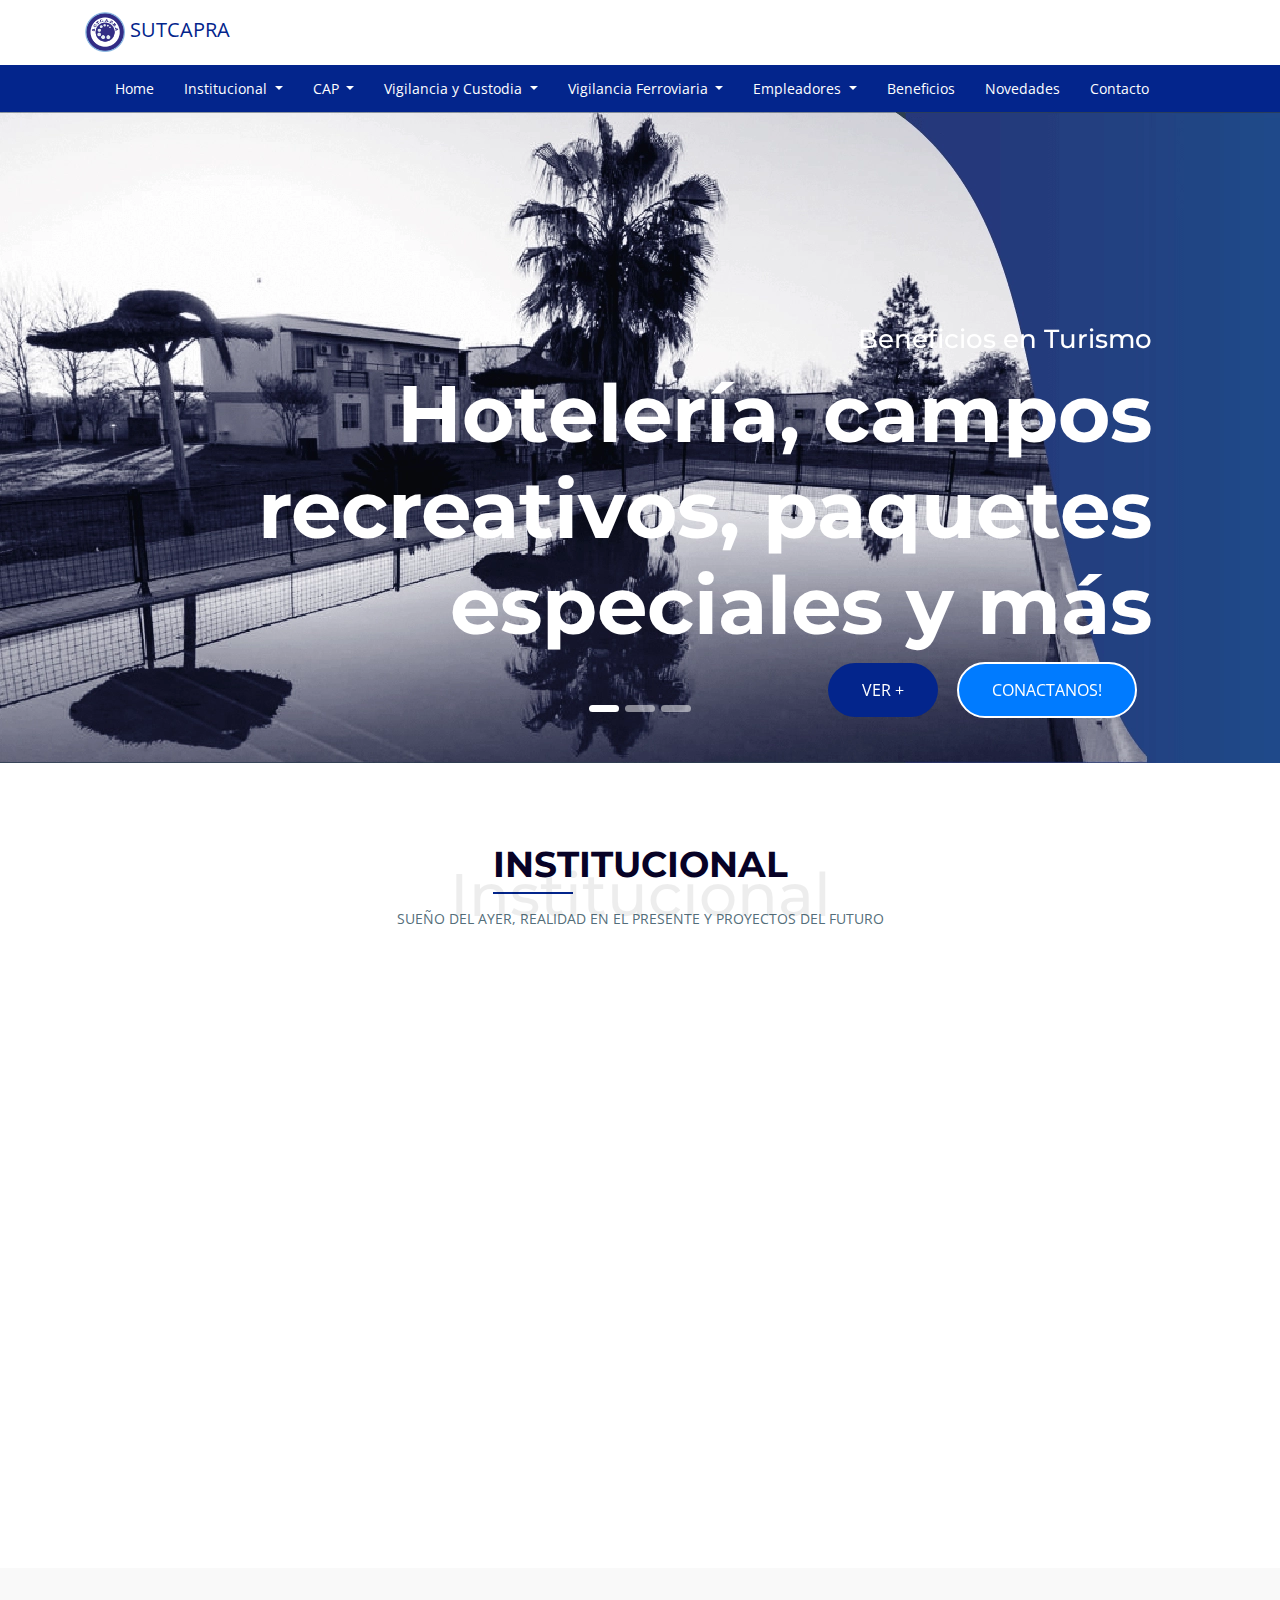
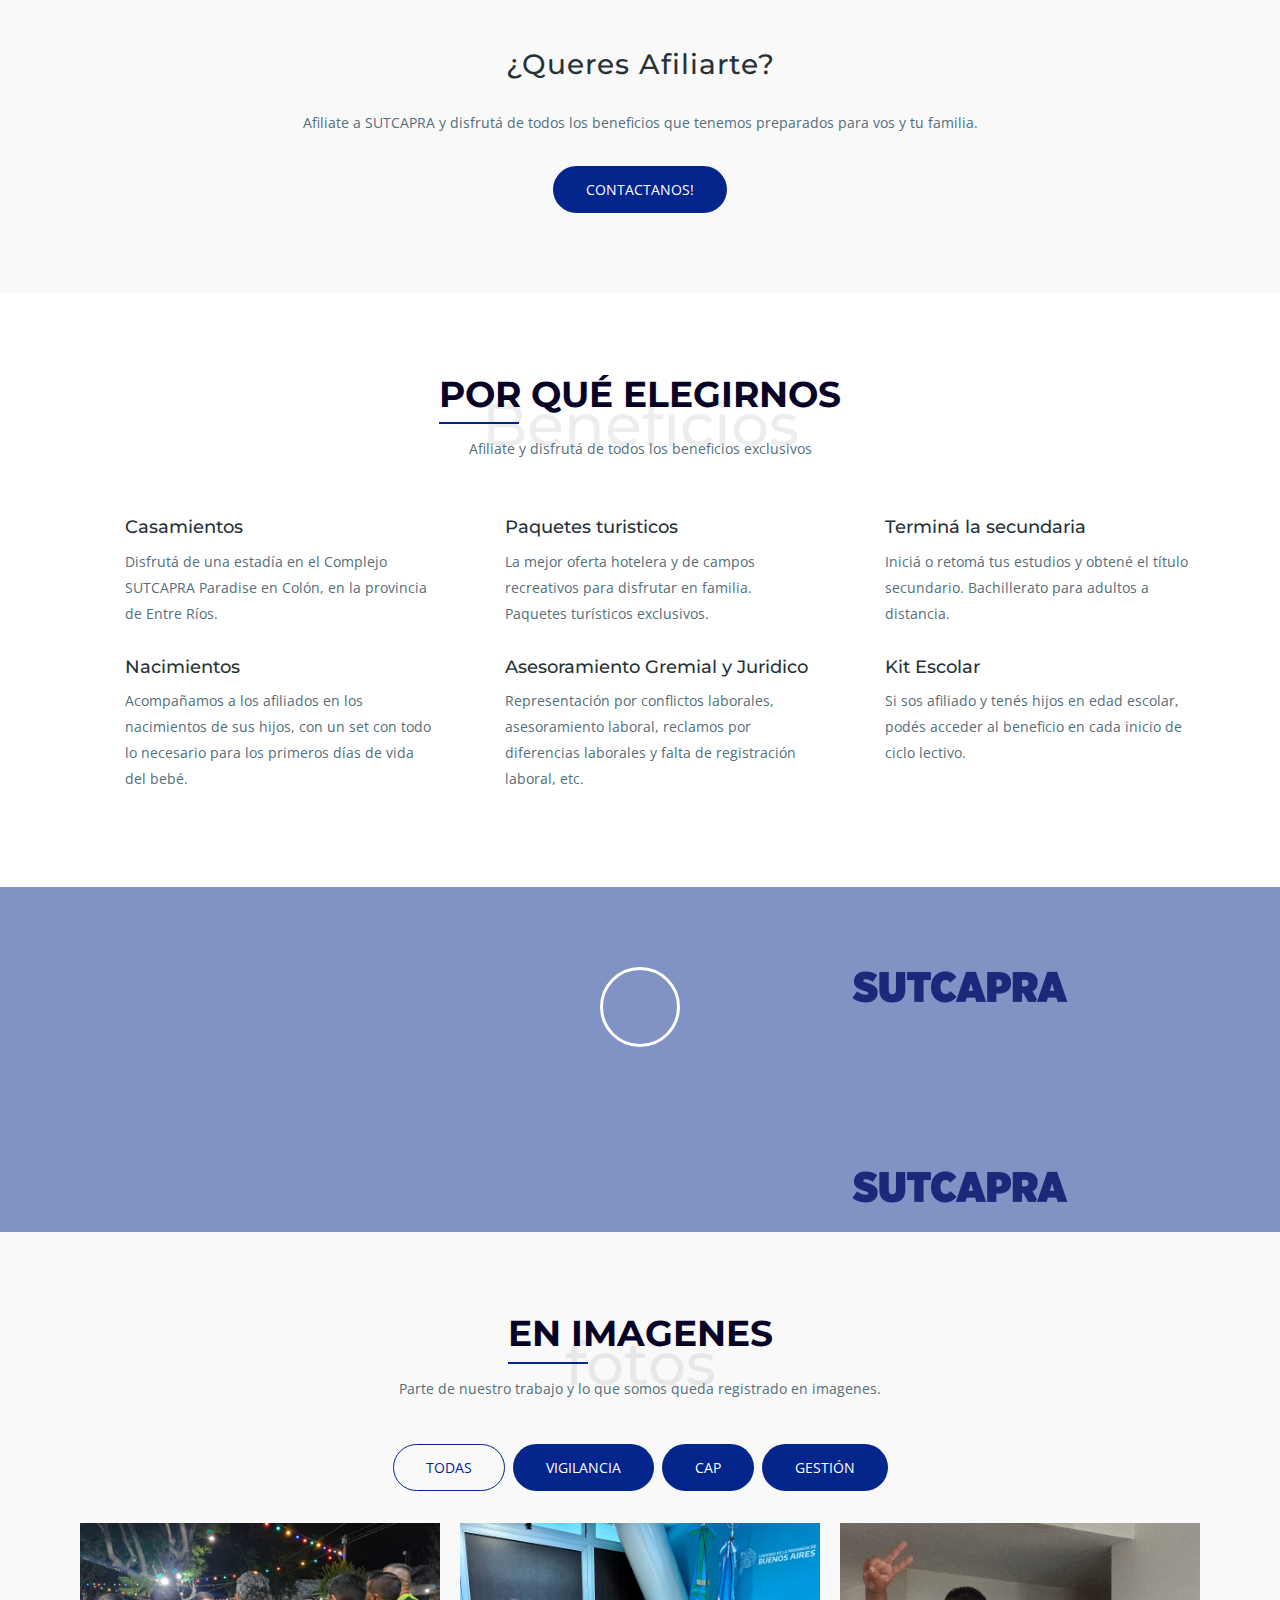
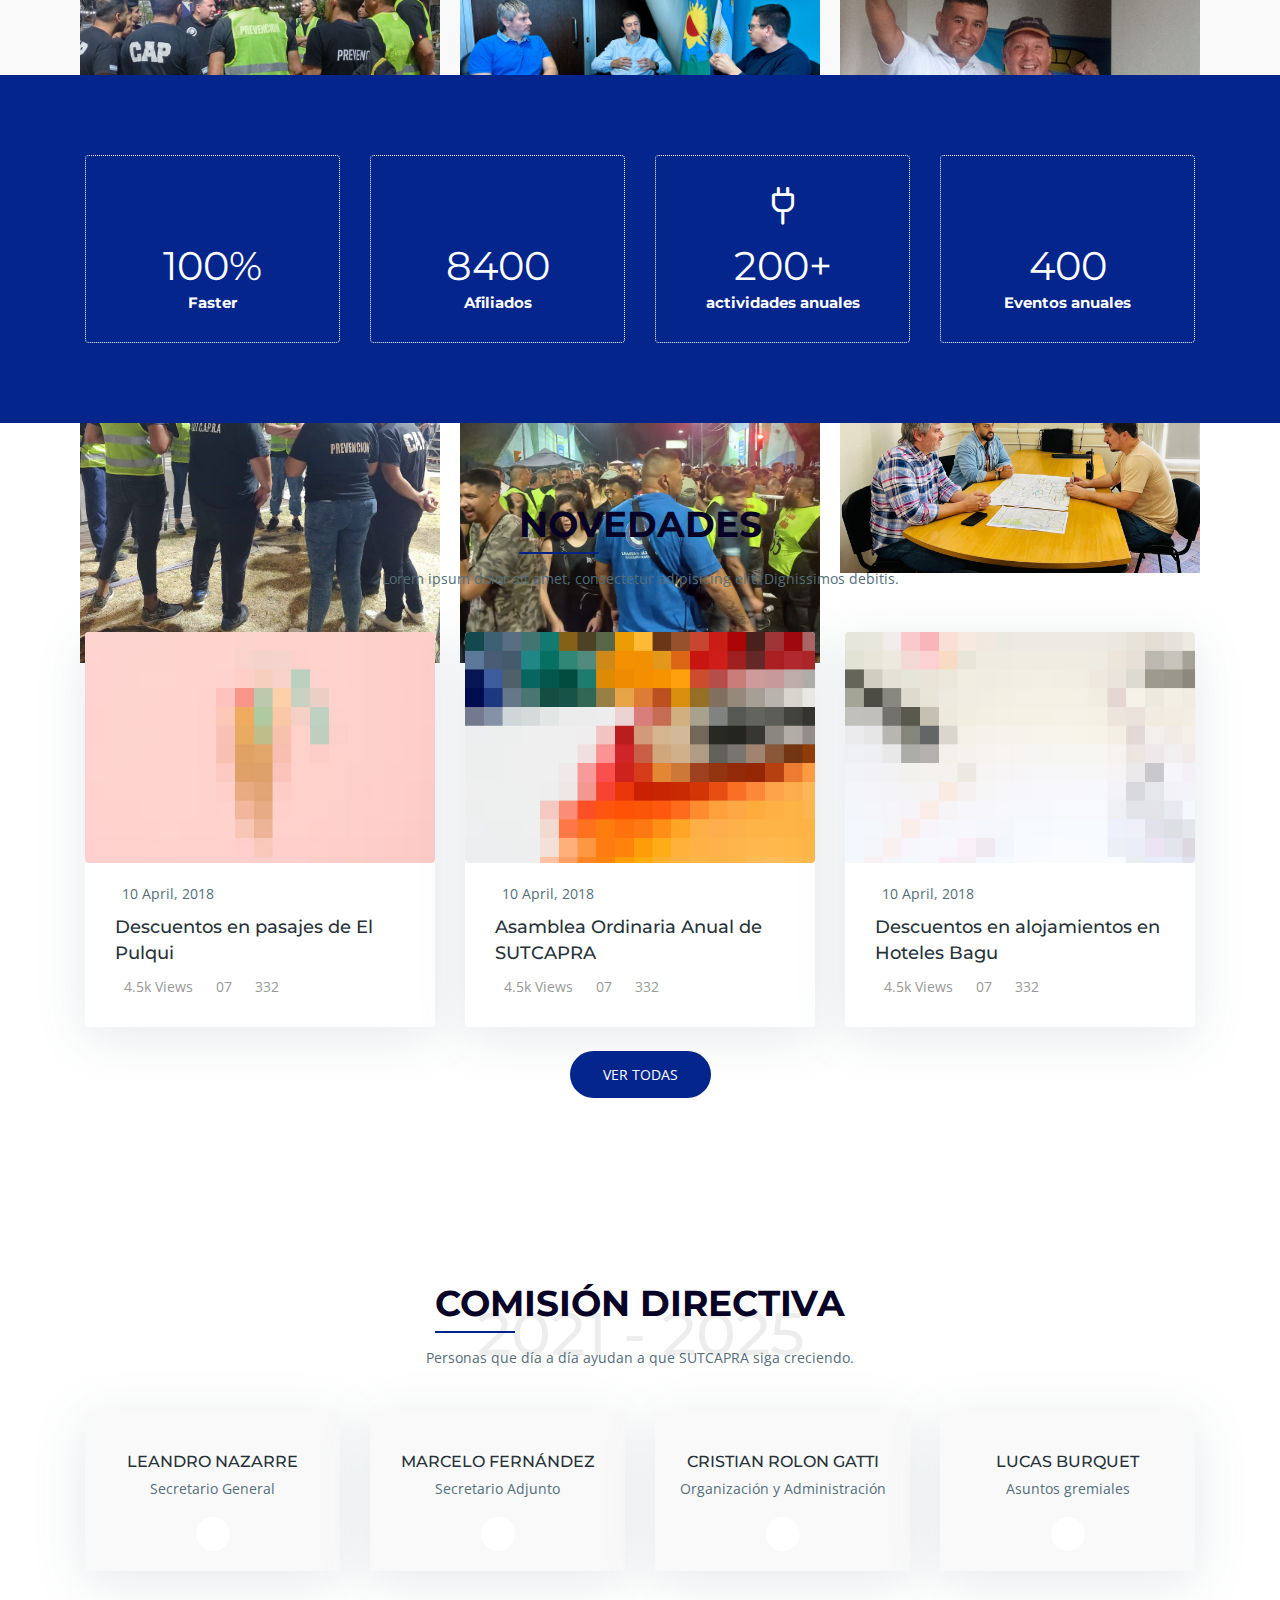
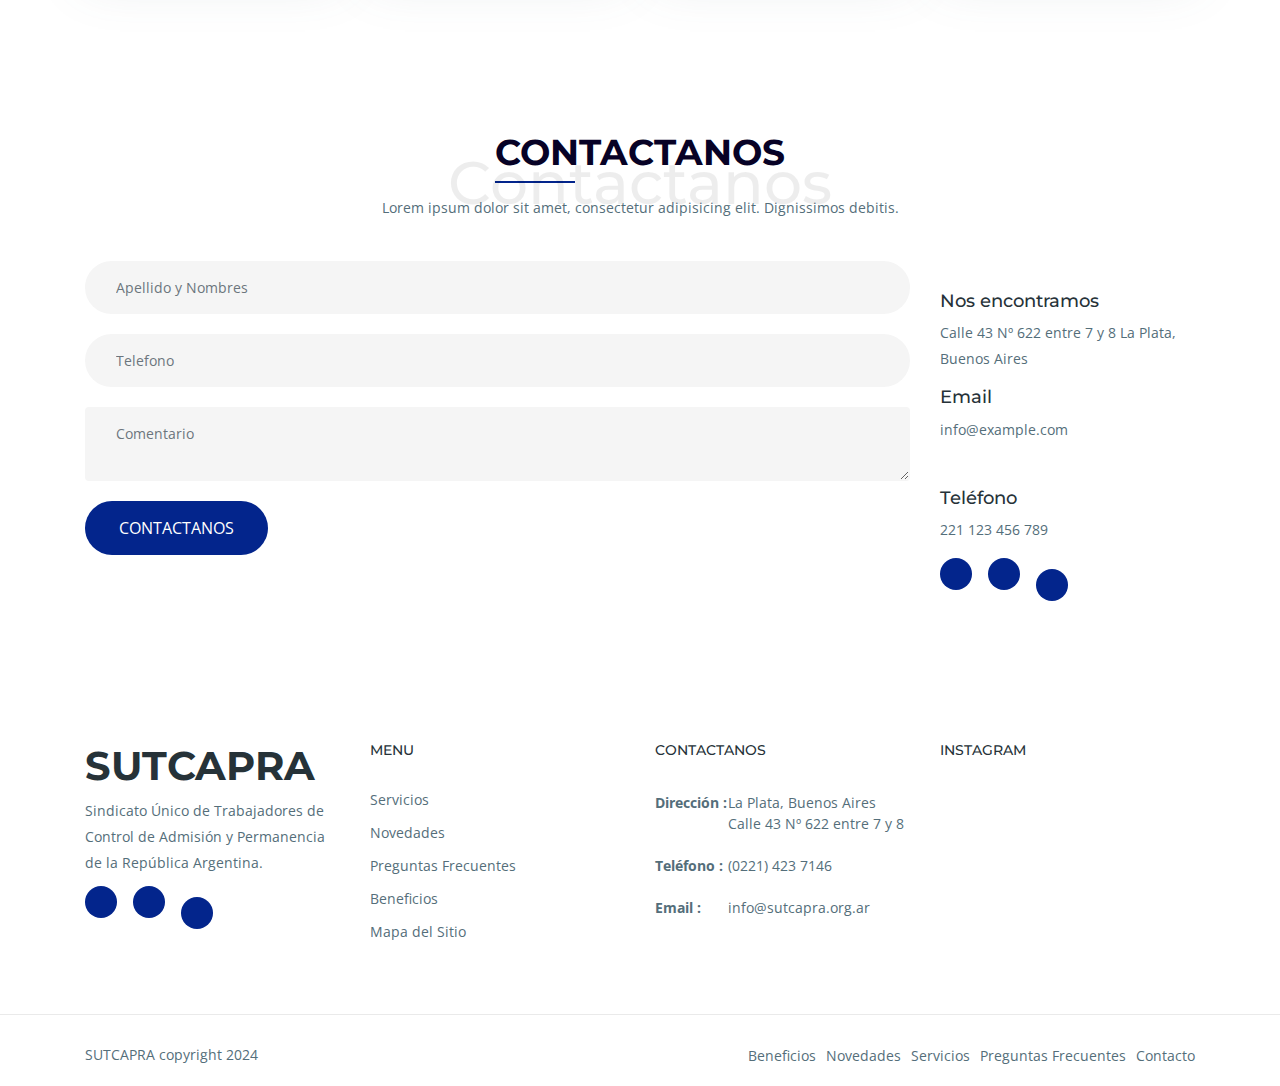
<file: index.html>
<!DOCTYPE html>
<html lang="en">
  <head>
    <!-- Required meta tags -->
    <meta charset="utf-8">
    <meta name="viewport" content="width=device-width, initial-scale=1, shrink-to-fit=no">
    <meta name="keywords" content="SUTCAPRA, cap, vigilancia ferroviaria, trenes, seguridad, custodia ">
    <meta name="viewport" content="width=device-width, initial-scale=1, maximum-scale=1">
    <meta name="author" content="pdsan">
    <title>SUTCAPRA - Sindicato Único de Trabajadores de Control de
      Admisión y Permanencia de la República Argentina</title>

    <!-- Bootstrap CSS -->
    
    <link rel="stylesheet" href="css/nivo-lightbox.css" media="screen">
    <link rel="stylesheet" href="css/line-icons.css" media="screen">
    <link rel="stylesheet" href="css/owl.carousel.css" media="screen">
    <link rel="stylesheet" href="css/owl.theme.css" media="screen"> 
    
    <link rel="stylesheet" href="css/magnific-popup.css" media="screen">
    <link rel="stylesheet" href="css/animate.css" media="screen">
    <link rel="stylesheet" href="css/menu_sideslide.css" media="screen">
    <link rel="stylesheet" href="css/bootstrap.min.css" media="screen">
    <link rel="stylesheet" href="css/main.css" media="screen">    
    <link rel="stylesheet" href="css/colors/blue.css" media="screen">
    <link rel="stylesheet" href="css/responsive.css" media="screen">

  </head>
  
  <body>
    <!-- Header Section Start -->
    <header id="slider-area">  
    <nav class="navbar navbar-expand-md ">
      <div class="container">    <a class="navbar-brand block" href="index.html"><img src="img/logo.png" width="40"> SUTCAPRA</a></div>
    </nav>
      <nav class="navbar navbar-expand-md  scrolling-navbar bg-defult">
        <div class="container">          
        
          <button class="navbar-toggler" type="button" data-toggle="collapse" data-target="#navbarCollapse" aria-controls="navbarCollapse" aria-expanded="false" aria-label="Toggle navigation">
            <i class="lni lni-menu"></i>
          </button>
          <div class="collapse navbar-collapse" id="navbarCollapse">
            <ul class="navbar-nav mr-auto w-100 justify-content-start">
              <li class="nav-item">
                <a class="nav-link page-scroll" href="index.html#slider-area">Home</a>
              </li>
              <li class="nav-item dropdown">
                <a class="nav-link dropdown-toggle" href="#" id="navbarDropdownOne" role="button" data-toggle="dropdown" aria-haspopup="true" aria-expanded="false">
                 Institucional
                </a>
                <div class="dropdown-menu" aria-labelledby="navbarDropdownOne">
                  <a class="dropdown-item" href="historia.html">Historia</a>
                  <a class="dropdown-item" href="autoridades.html">Autoridades</a>
                  <!-- <div class="dropdown-divider"></div> -->
                 
                </div>
              </li>
              <li class="nav-item dropdown">
                <a class="nav-link dropdown-toggle" href="#" id="navbarDropdownOne" role="button" data-toggle="dropdown" aria-haspopup="true" aria-expanded="false">
                CAP
                </a>
                <div class="dropdown-menu" aria-labelledby="navbarDropdownOne">
                  <a class="dropdown-item" href="#">CCT</a>
                  <a class="dropdown-item" href="#">Escala salarial</a>
                  <a class="dropdown-item" href="#">Acuerdos paritarios</a>
                  <a class="dropdown-item" href="#">Curso CAP</a>
                  <a class="dropdown-item" href="#">Legislación</a>
                  <a class="dropdown-item" href="#">Afilación</a>
                  <a class="dropdown-item" href="#">Recibo de Sueldo</a>
                  
                  <!-- <div class="dropdown-divider"></div> -->
                 
                </div>
              </li>
              <li class="nav-item dropdown">
                <a class="nav-link dropdown-toggle" href="#" id="navbarDropdownOne" role="button" data-toggle="dropdown" aria-haspopup="true" aria-expanded="false">
                Vigilancia y Custodia
                </a>
                <div class="dropdown-menu" aria-labelledby="navbarDropdownOne">
                  
                  <a class="dropdown-item" href="#">Escala salarial</a>
                  
                  <a class="dropdown-item" href="#">Afilación</a>
                  <a class="dropdown-item" href="#">Recibo de Sueldo</a>
                  <a class="dropdown-item" href="#">Contacto</a>
                  
                  <!-- <div class="dropdown-divider"></div> -->
                 
                </div>
              </li>
              <li class="nav-item dropdown">
                <a class="nav-link dropdown-toggle" href="#" id="navbarDropdownOne" role="button" data-toggle="dropdown" aria-haspopup="true" aria-expanded="false">
                Vigilancia Ferroviaria
                </a>
                <div class="dropdown-menu" aria-labelledby="navbarDropdownOne">
                  
                  <a class="dropdown-item" href="#">Escala salarial</a>
                  
                  <a class="dropdown-item" href="#">Afilación</a>
                  <a class="dropdown-item" href="#">Recibo de Sueldo</a>
                  <a class="dropdown-item" href="#">Contacto</a>
                  
                  <!-- <div class="dropdown-divider"></div> -->
                 
                </div>
              </li>
              
              <li class="nav-item dropdown">
                <a class="nav-link dropdown-toggle" href="#" id="navbarDropdownTwo" role="button" data-toggle="dropdown" aria-haspopup="true" aria-expanded="false">
                Empleadores
                </a>
                <div class="dropdown-menu" aria-labelledby="navbarDropdownTwo">
                 
                  <a class="dropdown-item" href="#">Impresión de Boletas</a>
              
                  <a class="dropdown-item" href="#">Recibo de Sueldo</a>
                 

                </div>
              </li>
              <li class="nav-item">
                <a class="nav-link page-scroll" href="beneficios.html">Beneficios</a>
              </li>        
              
             
              <!-- <li class="nav-item">
                <a class="nav-link page-scroll" href="#portfolios">Novedades</a>
              </li>            
              <li class="nav-item">
                <a class="nav-link page-scroll" href="#pricing">Pricing</a>
              </li> 
              <li class="nav-item">
                <a class="nav-link page-scroll" href="#team">Team</a>
              </li>    
              <li class="nav-item">
                <a class="nav-link page-scroll" href="#subscribe">Subscribe</a>
              </li> -->
              <li class="nav-item">
                <a class="nav-link page-scroll" href="novedades.html">Novedades</a>
              </li> 
              <li class="nav-item">
                <a class="nav-link page-scroll" href="#contact">Contacto</a>
              </li> 
            </ul>              
          </div>
        </div>
      </nav> 

      <!-- Main Carousel Section -->
      <div id="carousel-area">
        <div id="carousel-slider" class="carousel slide carousel-fade" data-ride="carousel">
          <ol class="carousel-indicators">
            <li data-target="#carousel-slider" data-slide-to="0" class="active"></li>
            <li data-target="#carousel-slider" data-slide-to="1"></li>
            <li data-target="#carousel-slider" data-slide-to="2"></li>
          </ol>
          <div class="carousel-inner" role="listbox">
            <div class="carousel-item active">
              <img src="img/slider/banner-3.webp" loading="eager" alt="">
              <div class="carousel-caption text-right">
                <h3 class="wow fadeInRight" data-wow-delay="0.2s">Beneficios en Turismo</h1>  
                <h2 class="wow fadeInRight" data-wow-delay="0.4s">Hotelería, campos recreativos, paquetes especiales y más</h2>
                <!-- <h4 class="wow fadeInRight" data-wow-delay="0.6s">Acércate a SUTCAPRA para enterarte de esto y más</h4> -->
                <a href="#" class="btn btn-lg btn-common btn-effect wow fadeInRight" data-wow-delay="0.9s">Ver +</a>
                <a href="#" class="btn btn-lg btn-border wow fadeInRight" data-wow-delay="1.2s">Conactanos!</a>
              </div>
            </div>
            <div class="carousel-item">
              <img src="img/slider/banner-5.webp"  loading="eager" alt="">
              <div class="carousel-caption text-center">
                <h3 class="wow fadeInDown" data-wow-delay="0.3s">Muchos Beneficios</h3>
                <h2 class="wow bounceIn" data-wow-delay="0.6s">Afiliate a SUTCAPRA</h2> 
                <h4 class="wow fadeInUp" data-wow-delay="0.9s">Descuentos, Turismo, camping y mucho más...</h4>
                <a href="#" class="btn btn-lg btn-border btn-effect wow fadeInUp" data-wow-delay="1.2s">Ver Beneficios</a>
              </div>
            </div>
            <div class="carousel-item">
              <img src="img/slider/banner-4.webp"  loading="eager" alt="">
              <div class="carousel-caption text-center">
                <h3 class="wow fadeInDown" data-wow-delay="0.3s">Anotate a nuestra </h3>
                <h2 class="wow fadeInRight" data-wow-delay="0.6s">Bolsa de Trabajo CAP</h2> 
               
                <a href="#" class="btn btn-lg btn-border wow fadeInUp" data-wow-delay="0.9s">Anotate</a>
              </div>
            </div>
          </div>
          <a class="carousel-control-prev" href="#carousel-slider" role="button" data-slide="prev">
            <span class="carousel-control" aria-hidden="true"><i class="lni lni-chevron-left"></i></span>
            <span class="sr-only">Previous</span>
          </a>
          <a class="carousel-control-next" href="#carousel-slider" role="button" data-slide="next">
            <span class="carousel-control" aria-hidden="true"><i class="lni lni-chevron-right"></i></span>
            <span class="sr-only">Next</span>
          </a>
        </div>
      </div>  

    </header>
    <!-- Header Section End --> 

    <!-- Services Section Start -->
    <section id="services" class="section">
      <div class="container">
        <div class="section-header">          
          <h2 class="section-title">Institucional</h2>
          <span>Institucional</span>
          <p class="section-subtitle">SUEÑO DEL AYER, REALIDAD EN EL PRESENTE Y PROYECTOS DEL FUTURO</p>
        </div>
        <div class="row">
          <div class="col-lg-4 col-md-6 col-xs-12">
            <div class="item-boxes services-item wow fadeInDown" data-wow-delay="0.2s">
              <div class="icon color-">
                
                <img src="./img/simbolo.svg" width="30">
              </div>
              <h4>CAP</h4>
              <p> Control de Admisión y Permanencia</p>
            </div>
          </div>
          <div class="col-lg-4 col-md-6 col-xs-12">
            <div class="item-boxes services-item wow fadeInDown" data-wow-delay="0.4s">
              <div class="icon color-3">
                <!-- <i class="lni lni-protection"></i> -->
                <img src="./img/vigilancia.svg" width="30">
              </div>
              <h4>VIGILANCIA Y CUSTODIA</h4>
              <p>Rama Vigilancia y Custodia de SUTCAPRA</p>
            </div>
          </div>
          <div class="col-lg-4 col-md-6 col-xs-12">
            <div class="item-boxes services-item wow fadeInDown" data-wow-delay="0.6s">
              <div class="icon ">
                <img src="./img/vigilancia-ferroviaria.svg" width="45">
              </div>
              <h4>VIGILANCIA FERROVIARIA</h4>
              <p>Rama Vigilancia Ferroviaria de SUTCAPRA</p>
            </div>
          </div>
          
          <div class="col-lg-4 col-md-6 col-xs-12">
            
          </div>
          <div class="col-lg-4 col-md-6 col-xs-12">
            <div class="item-boxes services-item wow fadeInDown" data-wow-delay="0.8s">
              <div class="icon color-4">
                <img src="./img/logo-amutcapra-mono.svg" width="40">
              </div>
              <h4>AMUTCAPRA</h4>
              <p>Asociación Mutual Única de Trabajadores de Control de Admisión y Permanencia de la República Argentina</p>
            </div>
          </div>
          <div class="col-lg-4 col-md-6 col-xs-12">
            
          </div>
        </div>
      </div>
    </section>
    <!-- Services Section End -->

    <!-- Call to Action Start -->
    <section class="call-action section">
      <div class="container">
        <div class="row justify-content-center">
          <div class="col-10">
            <div class="cta-trial text-center">
              <h3>¿Queres Afiliarte?</h3>
              <p>Afiliate a SUTCAPRA y disfrutá de todos los beneficios que tenemos preparados para vos y tu familia. </p>
              <a href="#" class="btn btn-common btn-effect">Contactanos!</a>
            </div>
          </div>
        </div>
      </div>
    </section>
    <!-- Call to Action End -->

    <!-- Features Section Start -->
    <section id="features" class="section">
      <div class="container">
        <div class="section-header">          
          <h2 class="section-title">Por qué Elegirnos</h2>
          <span>Beneficios</span>
          <p class="section-subtitle">Afiliate y disfrutá de todos los beneficios exclusivos</p>
        </div>
        <div class="row">
          <!-- Start featured -->
          <div class="col-lg-4 col-md-6 col-xs-12">
            <div class="featured-box">
              <div class="featured-icon">
                <i class="lni lni-bridge"></i>
              </div>
              <div class="featured-content">
                <div class="icon-o"><i class="lni lni-bridge"></i></div>
                <h4>Casamientos</h4>
                <p>Disfrutá de una estadía en el Complejo SUTCAPRA Paradise en Colón, en la provincia de Entre Ríos.</p>
              </div>
            </div>
          </div>
          <!-- End featured -->
          <!-- Start featured -->
          <div class="col-lg-4 col-md-6 col-xs-12">
            <div class="featured-box">
              <div class="featured-icon">
                <i class="lni lni-briefcase"></i>
              </div>
              <div class="featured-content">
                <div class="icon-o"><i class="lni lni-briefcase"></i></div>
                <h4>Paquetes turisticos</h4>
                <p>La mejor oferta hotelera y de campos recreativos para disfrutar en familia. Paquetes turísticos exclusivos.</p>
              </div>
            </div>
          </div>
          <!-- End featured -->
          <!-- Start featured -->
          <div class="col-lg-4 col-md-6 col-xs-12">
            <div class="featured-box">
              <div class="featured-icon">
                <i class="lni lni-rocket"></i>
              </div>
              <div class="featured-content">
                <div class="icon-o"><i class="lni lni-rocket"></i></div>
                <h4>Terminá la secundaria</h4>
                <p>Iniciá o retomá tus estudios y obtené el título secundario. Bachillerato para adultos a distancia.</p>
              </div>
            </div>
          </div>
          <!-- End featured -->
          <!-- Start featured -->
          <div class="col-lg-4 col-md-6 col-xs-12">
            <div class="featured-box">
              <div class="featured-icon">
                <i class="lni lni-baloon"></i>
              </div>
              <div class="featured-content">
                <div class="icon-o"><i class="lni lni-baloon"></i></div>
                <h4>Nacimientos</h4>
                <p>Acompañamos a los afiliados en los nacimientos de sus hijos, con un set con todo lo necesario para los primeros días de vida del bebé.</p>
              </div>
            </div>
          </div>
          <!-- End featured -->
          <!-- Start featured -->
          <div class="col-lg-4 col-md-6 col-xs-12">
            <div class="featured-box">
              <div class="featured-icon">
                <i class="lni lni-handshake"></i>
              </div>
              <div class="featured-content">
                <div class="icon-o"><i class="lni lni-handshake"></i></div>
                <h4>Asesoramiento Gremial y Juridico</h4>
                <p>Representación por conflictos laborales,  asesoramiento laboral, reclamos por diferencias laborales y falta de registración laboral, etc.</p>
              </div>
            </div>
          </div>
          <!-- End featured -->
          <!-- Start featured -->
          <div class="col-lg-4 col-md-6 col-xs-12">
            <div class="featured-box">
              <div class="featured-icon">
                <i class="lni lni-pencil"></i>
              </div>
              <div class="featured-content">
                <div class="icon-o"><i class="lni lni-pencil"></i></div>
                <h4>Kit Escolar</h4>
                <p>Si sos afiliado y tenés hijos en edad escolar, podés acceder al beneficio en cada inicio de ciclo lectivo.</p>
              </div>
            </div>
          </div>
          <!-- End featured -->
        </div>
      </div>
    </section>
    <!-- Features Section End -->    

    <!-- Start Video promo Section -->
    <section class="video-promo section">
      <div class="overlay"></div>
      <div class="container">
        <div class="row">
          <div class="col-md-12 col-sm-12">
              <div class="video-promo-content text-center">
                <a href="videos/video-intro-sutcapra.mp4" class="video-popup"><i class="lni lni-play"></i></a>
                <h2 class="wow zoomIn" data-wow-duration="1000ms" data-wow-delay="100ms">SUTCAPRA</h2>
                <p class="wow zoomIn" data-wow-duration="1000ms" data-wow-delay="100ms">Tu gremio</p>
              </div>
          </div>
        </div>
      </div>
    </section>
    <!-- End Video Promo Section -->

    <!-- Portfolio Section -->
    <section id="portfolios" class="section">
      <!-- Container Starts -->
      <div class="container">
        <div class="section-header">          
          <h2 class="section-title">En imagenes</h2>
          <span>fotos</span>
          <p class="section-subtitle">Parte de nuestro trabajo y lo que somos queda registrado en imagenes.</p>
        </div>
        <div class="row">          
          <div class="col-md-12">
            <!-- Portfolio Controller/Buttons -->
            <div class="controls text-center">
              <a class="filter active btn btn-common btn-effect" data-filter="all">
               Todas 
              </a>
              <a class="filter btn btn-common btn-effect" data-filter=".vigilancia">
                Vigilancia
              </a>
              <a class="filter btn btn-common btn-effect" data-filter=".cap">
                CAP
              </a>
              <a class="filter btn btn-common btn-effect" data-filter=".gestion">
                Gestión 
              </a>
            </div>
            <!-- Portfolio Controller/Buttons Ends-->
          </div>
        </div>

        <!-- Portfolio Recent Projects -->
        <div id="portfolio" class="row">
          <div class="col-lg-4 col-md-6 col-xs-12 mix cap gestion">
            <div class="portfolio-item">
              <div class="shot-item">
                <img src="img/portfolio/cap-1.jpg" loading="lazy" alt="" />  
                <div class="single-content">
                  <div class="fancy-table">
                    <div class="table-cell">
                      <div class="zoom-icon">
                        <a class="lightbox" href="img/portfolio/cap-1.jpg" loading="lazy"><i class="lni lni-zoom-in item-icon"></i></a>
                      </div>
                      <a href="#">Ver foto</a>
                    </div>
                  </div>
                </div>
              </div>               
            </div>
          </div>
          <div class="col-lg-4 col-md-6 col-xs-12 mix gestion">
            <div class="portfolio-item">
              <div class="shot-item">
                <img src="img/portfolio/gestion-1.jpg" loading="lazy"alt="" /> 
                <div class="single-content">
                  <div class="fancy-table">
                    <div class="table-cell">
                      <div class="zoom-icon">
                        <a class="lightbox" href="img/portfolio/gestion-1.jpg" loading="lazy"><i class="lni lni-zoom-in item-icon"></i></a>
                      </div>
                      <a href="#">Ver foto</a>
                    </div>
                  </div>
                </div>
              </div>               
            </div>
          </div>
          <div class="col-lg-4 col-md-6 col-xs-12 mix cap">
            <div class="portfolio-item">
              <div class="shot-item">
                <img src="img/portfolio/cap-2.jpg" alt="" loading="lazy" />  
                <div class="single-content">
                  <div class="fancy-table">
                    <div class="table-cell">
                      <div class="zoom-icon">
                        <a class="lightbox" href="img/portfolio/cap-2.jpg" loading="lazy"><i class="lni lni-zoom-in item-icon"></i></a>
                      </div>
                      <a href="#">Ver foto</a>
                    </div>
                  </div>
                </div>
              </div>               
            </div>
          </div>
          <div class="col-lg-4 col-md-6 col-xs-12 mix cap vigilancia">
            <div class="portfolio-item">
              <div class="shot-item">
                <img src="img/portfolio/cap-3.jpg" alt="" loading="lazy"/> 
                <div class="single-content">
                  <div class="fancy-table">
                    <div class="table-cell">
                      <div class="zoom-icon">
                        <a class="lightbox" href="img/portfolio/cap-3.jpg" loading="lazy"><i class="lni lni-zoom-in item-icon"></i></a>
                      </div>
                      <a href="#">Ver foto</a>
                    </div>
                  </div>
                </div>
              </div>               
            </div>
          </div>
          <div class="col-lg-4 col-md-6 col-xs-12 mix cap">
            <div class="portfolio-item">
              <div class="shot-item">
                <img src="img/portfolio/cap-4.jpg" alt="" loading="lazy"/>  
                <div class="single-content">
                  <div class="fancy-table">
                    <div class="table-cell">
                      <div class="zoom-icon">
                        <a class="lightbox" href="img/portfolio/cap-4.jpg" loading="lazy"><i class="lni lni-zoom-in item-icon"></i></a>
                      </div>
                      <a href="#">Ver foto</a>
                    </div>
                  </div>
                </div>
              </div>               
            </div>
          </div>
          <div class="col-lg-4 col-md-6 col-xs-12 mix gestion ">
            <div class="portfolio-item">
              <div class="shot-item">
                <img src="img/portfolio/gestion-2.jpg" alt="" loading="lazy"/>  
                <div class="single-content">
                  <div class="fancy-table">
                    <div class="table-cell">
                      <div class="zoom-icon">
                        <a class="lightbox" href="img/portfolio/gestion-2.jpg" loading="lazy"><i class="lni lni-zoom-in item-icon"></i></a>
                      </div>
                      <a href="#">Ver foto</a>
                    </div>
                  </div>
                </div>
              </div>               
            </div>
          </div>
        </div>
      </div>
      <!-- Container Ends -->
    </section>
    <!-- Portfolio Section Ends --> 

    

    <!-- Counter Section Start -->
    <div class="counters section bg-defult">
      <div class="container">
        <div class="row"> 
          <div class="col-sm-6 col-md-6 col-lg-3">
            <div class="facts-item"> 
              <div class="icon">
                <i class="lni lni-rocket"></i>
              </div>                
              <div class="fact-count">
                <h3><span class="counter">100</span>%</h3>
                <h4>Faster</h4>
              </div>
            </div>
          </div>
          <div class="col-sm-6 col-md-6 col-lg-3">
            <div class="facts-item">
              <div class="icon">
                <i class="lni lni-coffee-cup"></i>
              </div>                
              <div class="fact-count">
                <h3><span class="counter">8400</span></h3>
                <h4>Afiliados</h4>
              </div>
            </div>
          </div>
          <div class="col-sm-6 col-md-6 col-lg-3">
            <div class="facts-item">
              <div class="icon">
                <i class="lni lni-user"></i>
              </div>                
              <div class="fact-count">
                <h3><span class="counter">200</span>+</h3>
                <h4>actividades anuales</h4>
              </div>
            </div>
          </div>
          <div class="col-sm-6 col-md-6 col-lg-3">
            <div class="facts-item">
              <div class="icon">
                <i class="lni lni-heart"></i>
              </div>                
              <div class="fact-count">
                <h3><span class="counter">400</span></h3>
                <h4>Eventos anuales</h4>
              </div>
            </div>
          </div>
        </div>
      </div>
    </div>
    <!-- Counter Section End -->

      <!-- Blog Section -->
      <section id="blog" class="section">
        <!-- Container Starts -->
        <div class="container">
          <div class="section-header">          
            <h2 class="section-title">Novedades</h2>
            <span>Novedades</span>
            <p class="section-subtitle">Lorem ipsum dolor sit amet, consectetur adipisicing elit. Dignissimos debitis.</p>
          </div>
          <div class="row">
            <div class="col-lg-4 col-md-6 col-xs-12 blog-item">
              <!-- Blog Item Starts -->
              <div class="blog-item-wrapper">
                <div class="blog-item-img">
                  <a href="single-post.html">
                    <img src="img/blog/img1.jpg" alt="" loading="lazy">
                  </a>                
                </div>
                <div class="blog-item-text"> 
                  <div class="date"><i class="lni lni-calendar"></i>10 April, 2018</div>
                  <h3><a href="single-post.html">Descuentos en pasajes de El Pulqui</a></h3>
                  <div class="meta-tags">
                    <span><a href="#"><i class="lni lni-eye"></i> 4.5k Views</a></span>
                    <span><a href="#"><i class="lni lni-bubble"></i> 07</a></span>
                    <span><a href="#"><i class="lni lni-reply"></i> 332</a></span>
                  </div>
                </div>
              </div>
              <!-- Blog Item Wrapper Ends-->
            </div>
  
            <div class="col-lg-4 col-md-6 col-xs-12 blog-item">
              <!-- Blog Item Starts -->
              <div class="blog-item-wrapper">
                <div class="blog-item-img">
                  <a href="single-post.html">
                    <img src="img/blog/img2.jpg" alt="" loading="lazy">
                  </a>                
                </div>
                <div class="blog-item-text"> 
                  <div class="date"><i class="lni lni-calendar"></i>10 April, 2018</div>
                  <h3><a href="single-post.html">Asamblea Ordinaria Anual de SUTCAPRA</a></h3>
                  <div class="meta-tags">
                    <span><a href="#"><i class="lni lni-eye"></i> 4.5k Views</a></span>
                    <span><a href="#"><i class="lni lni-bubble"></i> 07</a></span>
                    <span><a href="#"><i class="lni lni-reply"></i> 332</a></span>
                  </div>
                </div>
              </div>
              <!-- Blog Item Wrapper Ends-->
            </div>
  
            <div class="col-lg-4 col-md-6 col-xs-12 blog-item">
              <!-- Blog Item Starts -->
              <div class="blog-item-wrapper">
                <div class="blog-item-img">
                  <a href="single-post.html">
                    <img src="img/blog/img3.jpg" alt="" loading="lazy">
                  </a>                
                </div>
                <div class="blog-item-text"> 
                  <div class="date"><i class="lni lni-calendar"></i>10 April, 2018</div>
                  <h3><a href="single-post.html">Descuentos en alojamientos en Hoteles Bagu</a></h3>
                  <div class="meta-tags">
                    <span><a href="#"><i class="lni lni-eye"></i> 4.5k Views</a></span>
                    <span><a href="#"><i class="lni lni-bubble"></i> 07</a></span>
                    <span><a href="#"><i class="lni lni-reply"></i> 332</a></span>
                  </div>
                </div>
              </div>
              <!-- Blog Item Wrapper Ends-->
            </div>
          </div>
          <div class="row justify-content-center">
            <div class="py-4">
               <a href="novedades.html" class="btn btn-common btn-effect">Ver todas </a>
             </div>
             
           </div>
        </div>
      </section>
      <!-- blog Section End -->

    

    

    <!-- Team section Start -->
    <section id="team" class="section">
      <div class="container">
        <div class="section-header">          
          <h2 class="section-title">Comisión Directiva</h2>
          <span>2021 - 2025</span>
          <p class="section-subtitle">Personas que día a día ayudan a que SUTCAPRA siga creciendo.</p>
        </div>
        <div class="row">
          <div class="col-lg-3 col-md-6 col-xs-12">
            <div class="single-team">
              <img src="img/team/Leandro-Nazarre-350x400.jpeg" loading="lazy" alt="">
              <div class="team-details">
                <div class="team-inner">
                  <h4 class="team-title">LEANDRO NAZARRE</h4>
                  <p>Secretario General</p>
                  <ul class="social-list">
                   
                   
                    <li class="mail"><a href="secretariageneral@sutcapra.org.ar"><i class="lni lni-envelope"></i></a></li>
                  </ul>
                </div>
              </div>
            </div>
          </div>
          <div class="col-lg-3 col-md-6 col-xs-12">
            <div class="single-team">
              <img src="img/team/Marcelo-Fernandez-2-263x300.jpeg" alt="" loading="lazy">
              <div class="team-details">
                <div class="team-inner">
                  <h4 class="team-title">MARCELO FERNÁNDEZ</h4>
                  <p>Secretario Adjunto</p>
                  <ul class="social-list">
                    <li class="mail"><a href="secretariaadjunta@sutcapra.org.ar"><i class="lni lni-envelope"></i></a></li>
                  </ul>
                </div>
              </div>
            </div>
          </div>
          <div class="col-lg-3 col-md-6 col-xs-12">
            <div class="single-team">
              <img src="img/team/Cristian-Rolon-263x300.jpeg" alt="" loading="lazy">
              <div class="team-details">
                <div class="team-inner">                  
                  <h4 class="team-title">CRISTIAN ROLON GATTI</h4>
                  <p>Organización y Administración</p>
                  <ul class="social-list">
                    <li class="mail"><a href="secretariaorganizacion@sutcapra.org.ar"><i class="lni lni-envelope"></i></a></li>
                  </ul>
                </div>
              </div>
            </div>
          </div>
          <div class="col-lg-3 col-md-6 col-xs-12">
            <div class="single-team">
              <img src="img/team/Lucas-Burquet-1-263x300.jpeg" loading="lazy" alt="">
              <div class="team-details">
                <div class="team-inner">
                  <h4 class="team-title">LUCAS BURQUET</h4>
                  <p>Asuntos gremiales</p>
                  <ul class="social-list">
                    <li class="mail"><a href="secretariagremial@sutcapra.org.ar"><i class="lni lni-envelope"></i></a></li>
                  </ul>
                </div>
              </div>
            </div>
          </div>
        </div>
      </div>
    </section>
    <!-- Team section End -->





  



    <!-- Contact Section Start -->
    <section id="contact" class="section">      
      <div class="contact-form">
        <div class="container">
          <div class="section-header">          
            <h2 class="section-title">Contactanos</h2>
            <span>Contactanos</span>
            <p class="section-subtitle">Lorem ipsum dolor sit amet, consectetur adipisicing elit. Dignissimos debitis.</p>
          </div>
          <div class="row">          
            <div class="col-lg-9 col-md-9 col-xs-12">
              <div class="contact-block">

                
             
                    <div class="form-wrapper">
                    
                      <form>
                        <div class="row">
                          <div class="col-12 form-line">
                            <div class="form-group">
                              <input type="text" class="form-control" name="email" placeholder="Apellido y Nombres">
                            </div>
                          </div>
                          <div class="col-md-12 form-line">
                            <div class="form-group">
                              <input type="text" class="form-control" name="phone" placeholder="Telefono">
                            </div>
                          </div>
                          <div class="col-12 form-line">
                            <div class="form-group">
                              
                              <textarea class="form-control" name="text" placeholder="Comentario"></textarea>
                            </div> 
                          </div>
                          <div class="col-12">
                            <div class="form-submit">
                              <button type="submit" class="btn btn-common btn-lg">Contactanos</button>
                            </div>
                          </div>
                        </div>
                      </form>
                    </div>
                
                 
                  <br>
                 

              </div>
            </div>



            <div class="col-lg-3 col-md-3 col-xs-12">
              <div class="contact-deatils">
                <!-- Content Info -->
                <div class="contact-info_area">
                  <div class="contact-info">
                    <i class="lni lni-map"></i>
                    <h5>Nos encontramos</h5>
                    <p>Calle 43 Nº 622 entre 7 y 8 La Plata, Buenos Aires </p>
                  </div>
                  <!-- Content Info -->
                  <div class="contact-info">
                    <i class="lni lni-popup"></i>
                    <h5>Email</h5>
                    <p>info@example.com</p>
                  </div>
                  <!-- Content Info -->
                  <div class="contact-info">
                    <i class="lni lni-phone"></i>
                    <h5>Teléfono</h5>
                    <p>221 123 456 789</p>
                  </div>
                  <!-- Icon -->
                  <ul class="footer-social">
                    <li><a class="facebook" href="#"><i class="lni lni-facebook-fill"></i></a></li>
                    <li><a class="twitter" href="#"><i class="lni lni-twitter-fill"></i></a></li>
                    <li><a class="instagram" href="#"><i class="lni lni-instagram"></i></a></li>
                    
                  </ul>
                </div>
              </div>
            </div>
          </div>
        </div>
      </div>            
    </section>
    <!-- Contact Section End -->
    
    <!-- Map Section Start -->
    <section id="google-map-area">
      <div class="container-fluid">
        <div class="row">
          <div class="col-12 padding-0"> 
            <object style="border:0; height: 450px; width: 100%;" data="https://www.google.com/maps/embed?pb=!1m14!1m12!1m3!1d608.370047692679!2d-57.95689674639159!3d-34.91035096982045!2m3!1f0!2f0!3f0!3m2!1i1024!2i768!4f13.1!5e0!3m2!1ses!2sar!4v1708185448188!5m2!1ses!2sar"></object>
          </div>
        </div>
      </div>
    </section>
    <!-- Map Section End -->

    <!-- Footer Section Start -->
    <footer>
      <!-- Footer Area Start -->
      <section class="footer-Content">
        <div class="container">
          <div class="row">
            <div class="col-lg-3 col-md-6 col-sm-6 col-xs-6 col-mb-12">
              <h3>SUTCAPRA</h3>
              <div class="textwidget">
                <p>Sindicato Único de Trabajadores de Control de
                  Admisión y Permanencia de la República Argentina.</p>
              </div>
              <ul class="footer-social">
                <li><a class="facebook" href="#"><i class="lni lni-facebook-fill"></i></a></li>
                <li><a class="twitter" href="#"><i class="lni lni-twitter-fill"></i></a></li>
                <li><a class="instagram" href="#"><i class="lni lni-instagram"></i></a></li>
                
              </ul> 
            </div>
            <div class="col-lg-3 col-md-6 col-sm-6 col-xs-6 col-mb-12">
              <div class="widget">
                <h3 class="block-title">Menu</h3>
                <ul class="menu">
                  <li><a href="#">Servicios</a></li>
                  <li><a href="#">Novedades</a></li>
                  <li><a href="#">Preguntas Frecuentes</a></li>
                  <li><a href="#">Beneficios</a></li>
                  <li><a href="#">Mapa del Sitio</a></li>
                </ul>
              </div>
            </div>
            <div class="col-lg-3 col-md-6 col-sm-6 col-xs-6 col-mb-12">
              <div class="widget">
                <h3 class="block-title">Contactanos</h3>
                <ul class="contact-footer">
                  <li>
                    <strong>Dirección :</strong> <span>	La Plata, Buenos Aires
                      Calle 43 Nº 622 entre 7 y 8</span>
                  </li>
                  <li>
                    <strong>Teléfono :</strong> <span>(0221) 423 7146</span>
                  </li>
                  <li>
                    <strong>Email :</strong> <span><a href="#">info@sutcapra.org.ar</a></span>
                  </li>
                </ul> 
              </div>
            </div>
            <div class="col-lg-3 col-md-6 col-sm-6 col-xs-6 col-mb-12">
              <div class="widget">
                <h3 class="block-title">Instagram</h3>
                <ul class="instagram-footer">
                  <li><a href="#"><img src="img/instagram/insta1.jpg" alt="" loading="lazy"></a></li>
                  <li><a href="#"><img src="img/instagram/insta2.jpg" alt="" loading="lazy"></a></li>
                  <li><a href="#"><img src="img/instagram/insta3.jpg" alt="" loading="lazy"></a></li>
                  <li><a href="#"><img src="img/instagram/insta4.jpg" alt="" loading="lazy"></a></li>
                  <li><a href="#"><img src="img/instagram/insta5.jpg" alt="" loading="lazy"></a></li>
                  <li><a href="#"><img src="img/instagram/insta6.jpg" alt="" loading="lazy"></a></li>
                </ul>
              </div>
            </div>
          </div>
        </div>
      </section>
      <!-- Footer area End -->
      
      <!-- Copyright Start  -->
      <div id="copyright">
        <div class="container">
          <div class="row">
            <div class="col-md-12">
              <div class="site-info float-left">
                <p>SUTCAPRA  copyright 2024</a></p>
              </div>              
              <div class="float-right">  
                <ul class="nav nav-inline">
                  <li class="nav-item">
                    <a class="nav-link active" href="#">Beneficios</a>
                  </li>
                  <li class="nav-item">
                    <a class="nav-link" href="#">Novedades</a>
                  </li>
                  <li class="nav-item">
                    <a class="nav-link" href="#">Servicios</a>
                  </li>
                  <li class="nav-item">
                    <a class="nav-link" href="#">Preguntas Frecuentes</a>
                  </li>
                  <li class="nav-item">
                    <a class="nav-link" href="#">Contacto</a>
                  </li>
                </ul>
              </div>
            </div>
          </div>
        </div>
      </div>
      <!-- Copyright End -->

    </footer>
    <!-- Footer Section End --> 

    <!-- Go To Top Link -->
    <a href="#" class="back-to-top">
      <i class="lni lni-arrow-up"></i>
    </a>

     <div id="loader">
      <div class="spinner">
        <div class="double-bounce1"></div>
        <div class="double-bounce2"></div>
      </div>
    </div>     

    <!-- jQuery first, then Tether, then Bootstrap JS. -->
    <script src="js/jquery-min.js"></script>
    <script src="js/popper.min.js"></script>
    <script src="js/bootstrap.min.js"></script>
    <script src="js/classie.js"></script>
    
    <script src="js/jquery.mixitup.js"></script>
    <script src="js/nivo-lightbox.js"></script>
    <script src="js/owl.carousel.js"></script>    
    <script src="js/jquery.stellar.min.js"></script>    
    <script src="js/jquery.nav.js"></script>    
    <script src="js/scrolling-nav.js"></script>    
    <script src="js/jquery.easing.min.js"></script>     
    <script src="js/wow.js"></script> 
    <script src="js/jquery.vide.js"></script>
    <script src="js/jquery.counterup.min.js"></script>    
    <script src="js/jquery.magnific-popup.min.js"></script>    
    <script src="js/waypoints.min.js"></script>    
     <script src="js/form-validator.min.js"></script>
    <script src="js/contact-form-script.js"></script>   
    <script src="js/main.js"></script>
    
  </body>
</html>
</file>
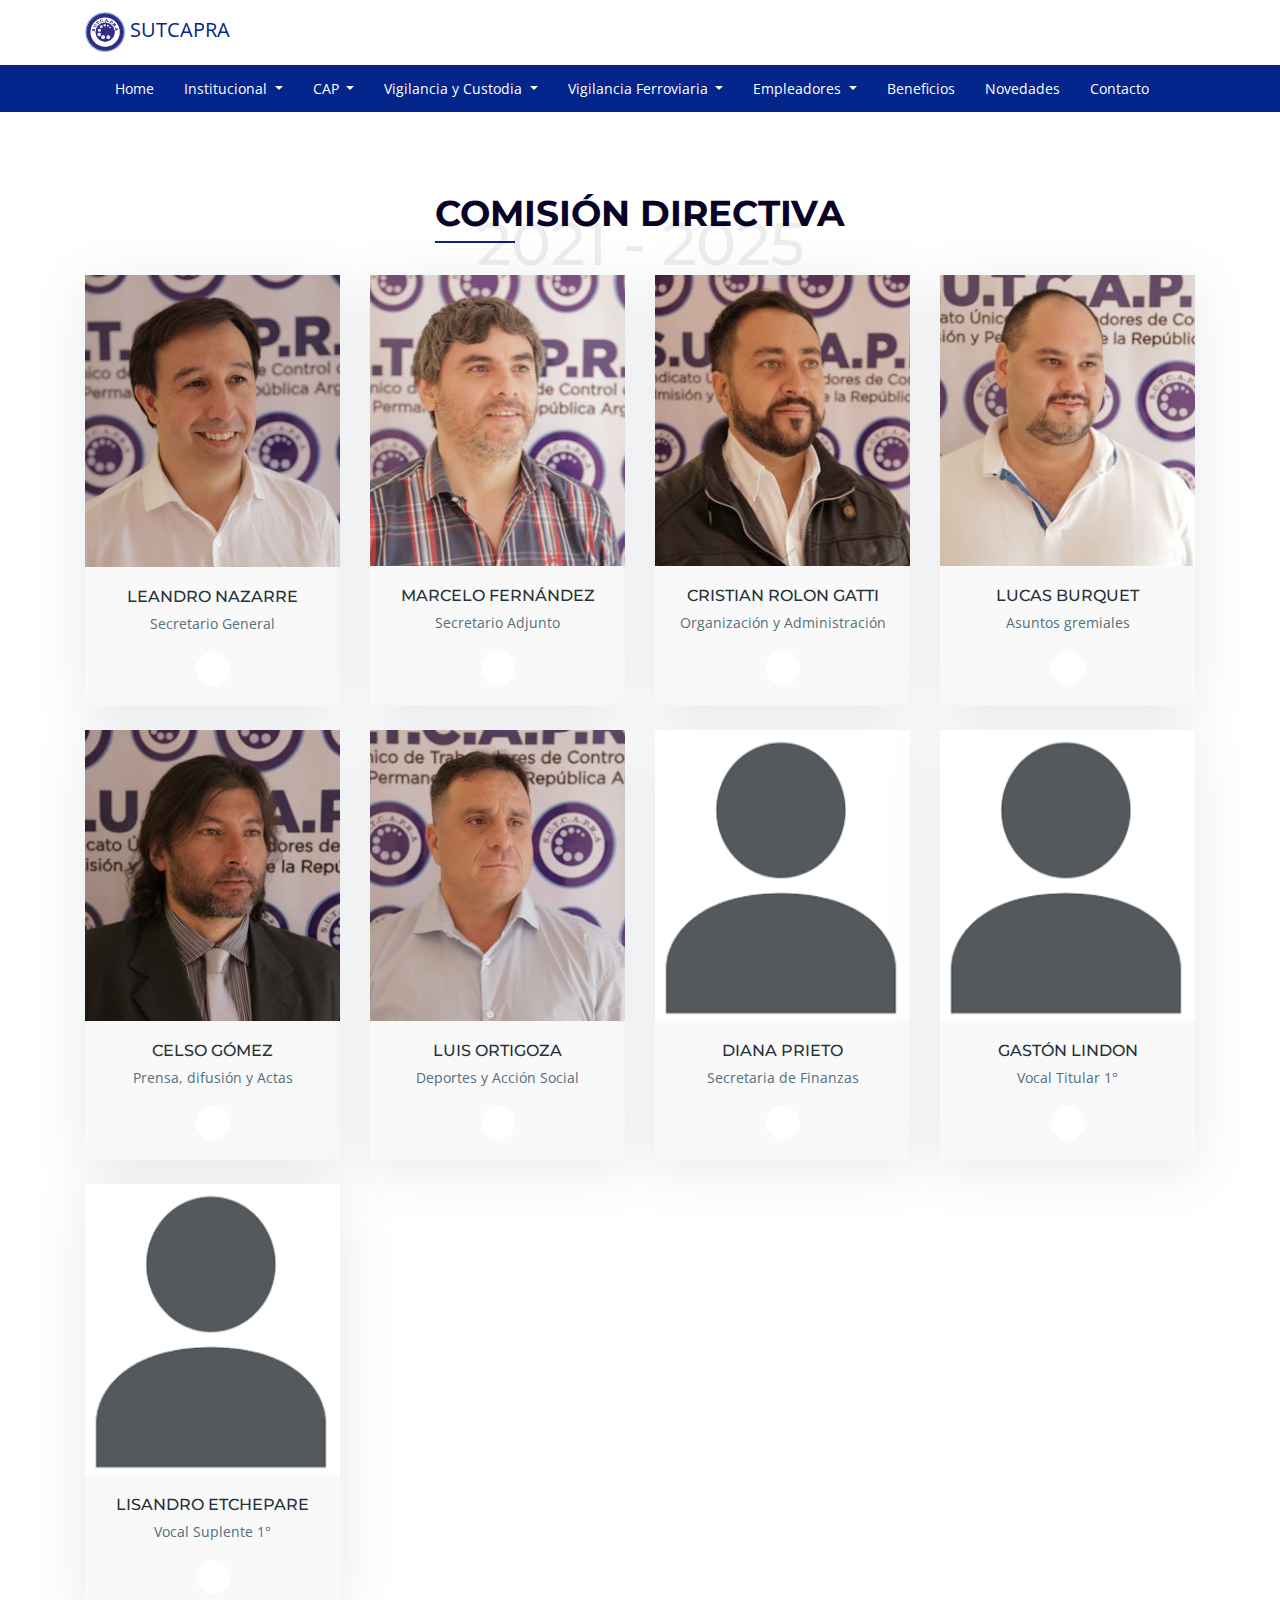
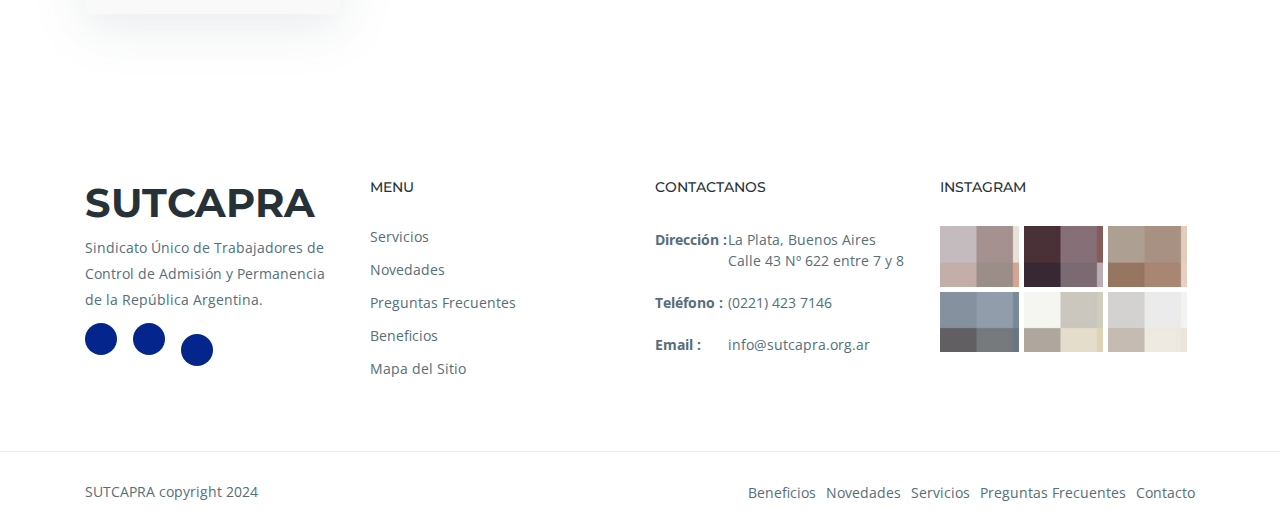
<file: autoridades.html>
<!DOCTYPE html>
<html lang="en">
  <head>
    <!-- Required meta tags -->
    <meta charset="utf-8">
    <meta name="viewport" content="width=device-width, initial-scale=1, shrink-to-fit=no">
    <meta name="keywords" content="SUTCAPRA, cap, vigilancia ferroviaria, trenes, seguridad, custodia ">
    <meta name="viewport" content="width=device-width, initial-scale=1, maximum-scale=1">
    <meta name="author" content="Pablo D Sanchez">
    <title>SUTCAPRA - Sindicato Único de Trabajadores de Control de
      Admisión y Permanencia de la República Argentina</title>

    <!-- Bootstrap CSS -->
    
    <link rel="stylesheet" href="css/nivo-lightbox.css" media="screen">
    <link rel="stylesheet" href="css/line-icons.css" media="screen">
    <link rel="stylesheet" href="css/owl.carousel.css" media="screen">
    <link rel="stylesheet" href="css/owl.theme.css" media="screen"> 
    
    <link rel="stylesheet" href="css/magnific-popup.css" media="screen">
    <link rel="stylesheet" href="css/animate.css" media="screen">
    <link rel="stylesheet" href="css/menu_sideslide.css" media="screen">
    <link rel="stylesheet" href="css/bootstrap.min.css" media="screen">
    <link rel="stylesheet" href="css/main.css" media="screen">    
    <link rel="stylesheet" href="css/colors/blue.css" media="screen">
    <link rel="stylesheet" href="css/responsive.css" media="screen">

  </head>
  
  <body>
    <!-- Header Section Start -->
    <header id="slider-area">  
    <nav class="navbar navbar-expand-md ">
      <div class="container">    <a class="navbar-brand block" href="index.html"><img src="img/logo.png" width="40"> SUTCAPRA</a></div>
    </nav>
      <nav class="navbar navbar-expand-md  scrolling-navbar bg-defult">
        <div class="container">          
        
          <button class="navbar-toggler" type="button" data-toggle="collapse" data-target="#navbarCollapse" aria-controls="navbarCollapse" aria-expanded="false" aria-label="Toggle navigation">
            <i class="lni lni-menu"></i>
          </button>
          <div class="collapse navbar-collapse" id="navbarCollapse">
            <ul class="navbar-nav mr-auto w-100 justify-content-start">
              <li class="nav-item">
                <a class="nav-link page-scroll" href="index.html#slider-area">Home</a>
              </li>
              <li class="nav-item dropdown">
                <a class="nav-link dropdown-toggle" href="#" id="navbarDropdownOne" role="button" data-toggle="dropdown" aria-haspopup="true" aria-expanded="false">
                 Institucional
                </a>
                <div class="dropdown-menu" aria-labelledby="navbarDropdownOne">
                  <a class="dropdown-item" href="historia.html">Historia</a>
                  <a class="dropdown-item" href="autoridades.html">Autoridades</a>
                  <!-- <div class="dropdown-divider"></div> -->
                 
                </div>
              </li>
              <li class="nav-item dropdown">
                <a class="nav-link dropdown-toggle" href="#" id="navbarDropdownOne" role="button" data-toggle="dropdown" aria-haspopup="true" aria-expanded="false">
                CAP
                </a>
                <div class="dropdown-menu" aria-labelledby="navbarDropdownOne">
                  <a class="dropdown-item" href="#">CCT</a>
                  <a class="dropdown-item" href="#">Escala salarial</a>
                  <a class="dropdown-item" href="#">Acuerdos paritarios</a>
                  <a class="dropdown-item" href="#">Curso CAP</a>
                  <a class="dropdown-item" href="#">Legislación</a>
                  <a class="dropdown-item" href="#">Afilación</a>
                  <a class="dropdown-item" href="#">Recibo de Sueldo</a>
                  
                  <!-- <div class="dropdown-divider"></div> -->
                 
                </div>
              </li>
              <li class="nav-item dropdown">
                <a class="nav-link dropdown-toggle" href="#" id="navbarDropdownOne" role="button" data-toggle="dropdown" aria-haspopup="true" aria-expanded="false">
                Vigilancia y Custodia
                </a>
                <div class="dropdown-menu" aria-labelledby="navbarDropdownOne">
                  
                  <a class="dropdown-item" href="#">Escala salarial</a>
                  
                  <a class="dropdown-item" href="#">Afilación</a>
                  <a class="dropdown-item" href="#">Recibo de Sueldo</a>
                  <a class="dropdown-item" href="#">Contacto</a>
                  
                  <!-- <div class="dropdown-divider"></div> -->
                 
                </div>
              </li>
              <li class="nav-item dropdown">
                <a class="nav-link dropdown-toggle" href="#" id="navbarDropdownOne" role="button" data-toggle="dropdown" aria-haspopup="true" aria-expanded="false">
                Vigilancia Ferroviaria
                </a>
                <div class="dropdown-menu" aria-labelledby="navbarDropdownOne">
                  
                  <a class="dropdown-item" href="#">Escala salarial</a>
                  
                  <a class="dropdown-item" href="#">Afilación</a>
                  <a class="dropdown-item" href="#">Recibo de Sueldo</a>
                  <a class="dropdown-item" href="#">Contacto</a>
                  
                  <!-- <div class="dropdown-divider"></div> -->
                 
                </div>
              </li>
              
              <li class="nav-item dropdown">
                <a class="nav-link dropdown-toggle" href="#" id="navbarDropdownTwo" role="button" data-toggle="dropdown" aria-haspopup="true" aria-expanded="false">
                Empleadores
                </a>
                <div class="dropdown-menu" aria-labelledby="navbarDropdownTwo">
                 
                  <a class="dropdown-item" href="#">Impresión de Boletas</a>
              
                  <a class="dropdown-item" href="#">Recibo de Sueldo</a>
                 

                </div>
              </li>
              <li class="nav-item">
                <a class="nav-link page-scroll" href="beneficios.html">Beneficios</a>
              </li>        
              
             
              <!-- <li class="nav-item">
                <a class="nav-link page-scroll" href="#portfolios">Novedades</a>
              </li>            
              <li class="nav-item">
                <a class="nav-link page-scroll" href="#pricing">Pricing</a>
              </li> 
              <li class="nav-item">
                <a class="nav-link page-scroll" href="#team">Team</a>
              </li>    
              <li class="nav-item">
                <a class="nav-link page-scroll" href="#subscribe">Subscribe</a>
              </li> -->
              <li class="nav-item">
                <a class="nav-link page-scroll" href="novedades.html">Novedades</a>
              </li> 
              <li class="nav-item">
                <a class="nav-link page-scroll" href="#contact">Contacto</a>
              </li> 
            </ul>              
          </div>
        </div>
      </nav> 

      <!-- Main Carousel Section -->
      

    </header>
    <!-- Header Section End --> 



  

  

      <!-- Team section Start -->
      <section id="team" class="section">
        <div class="container">
          <div class="section-header">          
            <h2 class="section-title">Comisión Directiva</h2>
            <span>2021 - 2025</span>
           
          </div>
          <div class="row">
            <div class="col-lg-3 col-md-6 col-xs-12">
              <div class="single-team">
                <img src="img/team/Leandro-Nazarre-350x400.jpeg" loading="lazy" alt="">
                <div class="team-details">
                  <div class="team-inner">
                    <h4 class="team-title">LEANDRO NAZARRE</h4>
                    <p>Secretario General</p>
                    <ul class="social-list">
                     
                     
                      <li class="mail"><a href="secretariageneral@sutcapra.org.ar"><i class="lni lni-envelope"></i></a></li>
                    </ul>
                  </div>
                </div>
              </div>
            </div>
            <div class="col-lg-3 col-md-6 col-xs-12">
              <div class="single-team">
                <img src="img/team/Marcelo-Fernandez-2-263x300.jpeg" alt="" loading="lazy">
                <div class="team-details">
                  <div class="team-inner">
                    <h4 class="team-title">MARCELO FERNÁNDEZ</h4>
                    <p>Secretario Adjunto</p>
                    <ul class="social-list">
                      <li class="mail"><a href="secretariaadjunta@sutcapra.org.ar"><i class="lni lni-envelope"></i></a></li>
                    </ul>
                  </div>
                </div>
              </div>
            </div>
            <div class="col-lg-3 col-md-6 col-xs-12">
              <div class="single-team">
                <img src="img/team/Cristian-Rolon-263x300.jpeg" alt="" loading="lazy">
                <div class="team-details">
                  <div class="team-inner">                  
                    <h4 class="team-title">CRISTIAN ROLON GATTI</h4>
                    <p>Organización y Administración</p>
                    <ul class="social-list">
                      <li class="mail"><a href="secretariaorganizacion@sutcapra.org.ar"><i class="lni lni-envelope"></i></a></li>
                    </ul>
                  </div>
                </div>
              </div>
            </div>
            <div class="col-lg-3 col-md-6 col-xs-12">
              <div class="single-team">
                <img src="img/team/Lucas-Burquet-1-263x300.jpeg" loading="lazy" alt="">
                <div class="team-details">
                  <div class="team-inner">
                    <h4 class="team-title">LUCAS BURQUET</h4>
                    <p>Asuntos gremiales</p>
                    <ul class="social-list">
                      <li class="mail"><a href="secretariagremial@sutcapra.org.ar"><i class="lni lni-envelope"></i></a></li>
                    </ul>
                  </div>
                </div>
              </div>
            </div>
          </div>

          <div class="row my-4">
            <div class="col-lg-3 col-md-6 col-xs-12">
              <div class="single-team">
                <img src="img/team/Celso-Gomez-1-263x300.jpeg" loading="lazy" alt="">
                <div class="team-details">
                  <div class="team-inner">
                    <h4 class="team-title">CELSO GÓMEZ</h4>
                    <p>Prensa, difusión y Actas</p>
                    <ul class="social-list">
                     
                     
                      <li class="mail"><a href="prensa@sutcapra.org.ar"><i class="lni lni-envelope"></i></a></li>
                    </ul>
                  </div>
                </div>
              </div>
            </div>
            <div class="col-lg-3 col-md-6 col-xs-12">
              <div class="single-team">
                <img src="img/team/Luis-Ortigoza-1-263x300.jpeg" alt="" loading="lazy">
                <div class="team-details">
                  <div class="team-inner">
                    <h4 class="team-title">LUIS ORTIGOZA</h4>
                    <p>Deportes y Acción Social</p>
                    <ul class="social-list">
                      <li class="mail"><a href="secretariaadjunta@sutcapra.org.ar"><i class="lni lni-envelope"></i></a></li>
                    </ul>
                  </div>
                </div>
              </div>
            </div>
            <div class="col-lg-3 col-md-6 col-xs-12">
              <div class="single-team">
                <img src="img/team/team1.png" alt="" loading="lazy">
                <div class="team-details">
                  <div class="team-inner">                  
                    <h4 class="team-title">DIANA PRIETO</h4>
                    <p>Secretaria de Finanzas</p>
                    <ul class="social-list">
                      <li class="mail"><a href="secretariafinanzas@sutcapra.org.ar"><i class="lni lni-envelope"></i></a></li>
                    </ul>
                  </div>
                </div>
              </div>
            </div>
            <div class="col-lg-3 col-md-6 col-xs-12">
              <div class="single-team">
                <img src="img/team/team1.png" loading="lazy" alt="">
                <div class="team-details">
                  <div class="team-inner">
                    <h4 class="team-title">GASTÓN LINDON</h4>
                    <p>Vocal Titular 1°</p>
                    <ul class="social-list">
                      <li class="mail"><a href="secretariagremial@sutcapra.org.ar"><i class="lni lni-envelope"></i></a></li>
                    </ul>
                  </div>
                </div>
              </div>
            </div>
          </div>
          <div class="row my-4">
            <div class="col-lg-3 col-md-6 col-xs-12">
              <div class="single-team">
                <img src="img/team/team1.png" loading="lazy" alt="">
                <div class="team-details">
                  <div class="team-inner">
                    <h4 class="team-title">LISANDRO ETCHEPARE</h4>
                    <p>Vocal Suplente 1°</p>
                    <ul class="social-list">
                      <li class="mail"><a href="secretariagremial@sutcapra.org.ar"><i class="lni lni-envelope"></i></a></li>
                    </ul>
                  </div>
                </div>
              </div>
            </div>
          </div>
        </div>
      </section>
      <!-- Team section End -->

  
  
     

    



 



 

  



    
    
    <!-- Map Section Start -->
    <section id="google-map-area">
      <div class="container-fluid">
        <div class="row">
          <div class="col-12 padding-0"> 
            <object style="border:0; height: 450px; width: 100%;" data="https://www.google.com/maps/embed?pb=!1m14!1m12!1m3!1d608.370047692679!2d-57.95689674639159!3d-34.91035096982045!2m3!1f0!2f0!3f0!3m2!1i1024!2i768!4f13.1!5e0!3m2!1ses!2sar!4v1708185448188!5m2!1ses!2sar"></object>
          </div>
        </div>
      </div>
    </section>
    <!-- Map Section End -->

    <!-- Footer Section Start -->
    <footer>
      <!-- Footer Area Start -->
      <section class="footer-Content">
        <div class="container">
          <div class="row">
            <div class="col-lg-3 col-md-6 col-sm-6 col-xs-6 col-mb-12">
              <h3>SUTCAPRA</h3>
              <div class="textwidget">
                <p>Sindicato Único de Trabajadores de Control de
                  Admisión y Permanencia de la República Argentina.</p>
              </div>
              <ul class="footer-social">
                <li><a class="facebook" href="#"><i class="lni lni-facebook-fill"></i></a></li>
                <li><a class="twitter" href="#"><i class="lni lni-twitter-fill"></i></a></li>
                <li><a class="instagram" href="#"><i class="lni lni-instagram"></i></a></li>
                
              </ul> 
            </div>
            <div class="col-lg-3 col-md-6 col-sm-6 col-xs-6 col-mb-12">
              <div class="widget">
                <h3 class="block-title">Menu</h3>
                <ul class="menu">
                  <li><a href="#">Servicios</a></li>
                  <li><a href="#">Novedades</a></li>
                  <li><a href="#">Preguntas Frecuentes</a></li>
                  <li><a href="#">Beneficios</a></li>
                  <li><a href="#">Mapa del Sitio</a></li>
                </ul>
              </div>
            </div>
            <div class="col-lg-3 col-md-6 col-sm-6 col-xs-6 col-mb-12">
              <div class="widget">
                <h3 class="block-title">Contactanos</h3>
                <ul class="contact-footer">
                  <li>
                    <strong>Dirección :</strong> <span>	La Plata, Buenos Aires
                      Calle 43 Nº 622 entre 7 y 8</span>
                  </li>
                  <li>
                    <strong>Teléfono :</strong> <span>(0221) 423 7146</span>
                  </li>
                  <li>
                    <strong>Email :</strong> <span><a href="#">info@sutcapra.org.ar</a></span>
                  </li>
                </ul> 
              </div>
            </div>
            <div class="col-lg-3 col-md-6 col-sm-6 col-xs-6 col-mb-12">
              <div class="widget">
                <h3 class="block-title">Instagram</h3>
                <ul class="instagram-footer">
                  <li><a href="#"><img src="img/instagram/insta1.jpg" alt="" loading="lazy"></a></li>
                  <li><a href="#"><img src="img/instagram/insta2.jpg" alt="" loading="lazy"></a></li>
                  <li><a href="#"><img src="img/instagram/insta3.jpg" alt="" loading="lazy"></a></li>
                  <li><a href="#"><img src="img/instagram/insta4.jpg" alt="" loading="lazy"></a></li>
                  <li><a href="#"><img src="img/instagram/insta5.jpg" alt="" loading="lazy"></a></li>
                  <li><a href="#"><img src="img/instagram/insta6.jpg" alt="" loading="lazy"></a></li>
                </ul>
              </div>
            </div>
          </div>
        </div>
      </section>
      <!-- Footer area End -->
      
      <!-- Copyright Start  -->
      <div id="copyright">
        <div class="container">
          <div class="row">
            <div class="col-md-12">
              <div class="site-info float-left">
                <p>SUTCAPRA  copyright 2024</a></p>
              </div>              
              <div class="float-right">  
                <ul class="nav nav-inline">
                  <li class="nav-item">
                    <a class="nav-link active" href="#">Beneficios</a>
                  </li>
                  <li class="nav-item">
                    <a class="nav-link" href="#">Novedades</a>
                  </li>
                  <li class="nav-item">
                    <a class="nav-link" href="#">Servicios</a>
                  </li>
                  <li class="nav-item">
                    <a class="nav-link" href="#">Preguntas Frecuentes</a>
                  </li>
                  <li class="nav-item">
                    <a class="nav-link" href="#">Contacto</a>
                  </li>
                </ul>
              </div>
            </div>
          </div>
        </div>
      </div>
      <!-- Copyright End -->

    </footer>
    <!-- Footer Section End --> 

    <!-- Go To Top Link -->
    <a href="#" class="back-to-top">
      <i class="lni lni-arrow-up"></i>
    </a>

     <div id="loader">
      <div class="spinner">
        <div class="double-bounce1"></div>
        <div class="double-bounce2"></div>
      </div>
    </div>     

    <!-- jQuery first, then Tether, then Bootstrap JS. -->
    <script src="js/jquery-min.js"></script>
    <script src="js/popper.min.js"></script>
    <script src="js/bootstrap.min.js"></script>
    <script src="js/classie.js"></script>
    
    <script src="js/jquery.mixitup.js"></script>
    <script src="js/nivo-lightbox.js"></script>
    <script src="js/owl.carousel.js"></script>    
    <script src="js/jquery.stellar.min.js"></script>    
    <script src="js/jquery.nav.js"></script>    
    <script src="js/scrolling-nav.js"></script>    
    <script src="js/jquery.easing.min.js"></script>     
    <script src="js/wow.js"></script> 
    <script src="js/jquery.vide.js"></script>
    <script src="js/jquery.counterup.min.js"></script>    
    <script src="js/jquery.magnific-popup.min.js"></script>    
    <script src="js/waypoints.min.js"></script>    
     <script src="js/form-validator.min.js"></script>
    <script src="js/contact-form-script.js"></script>   
    <script src="js/main.js"></script>
    
  </body>
</html>
</file>
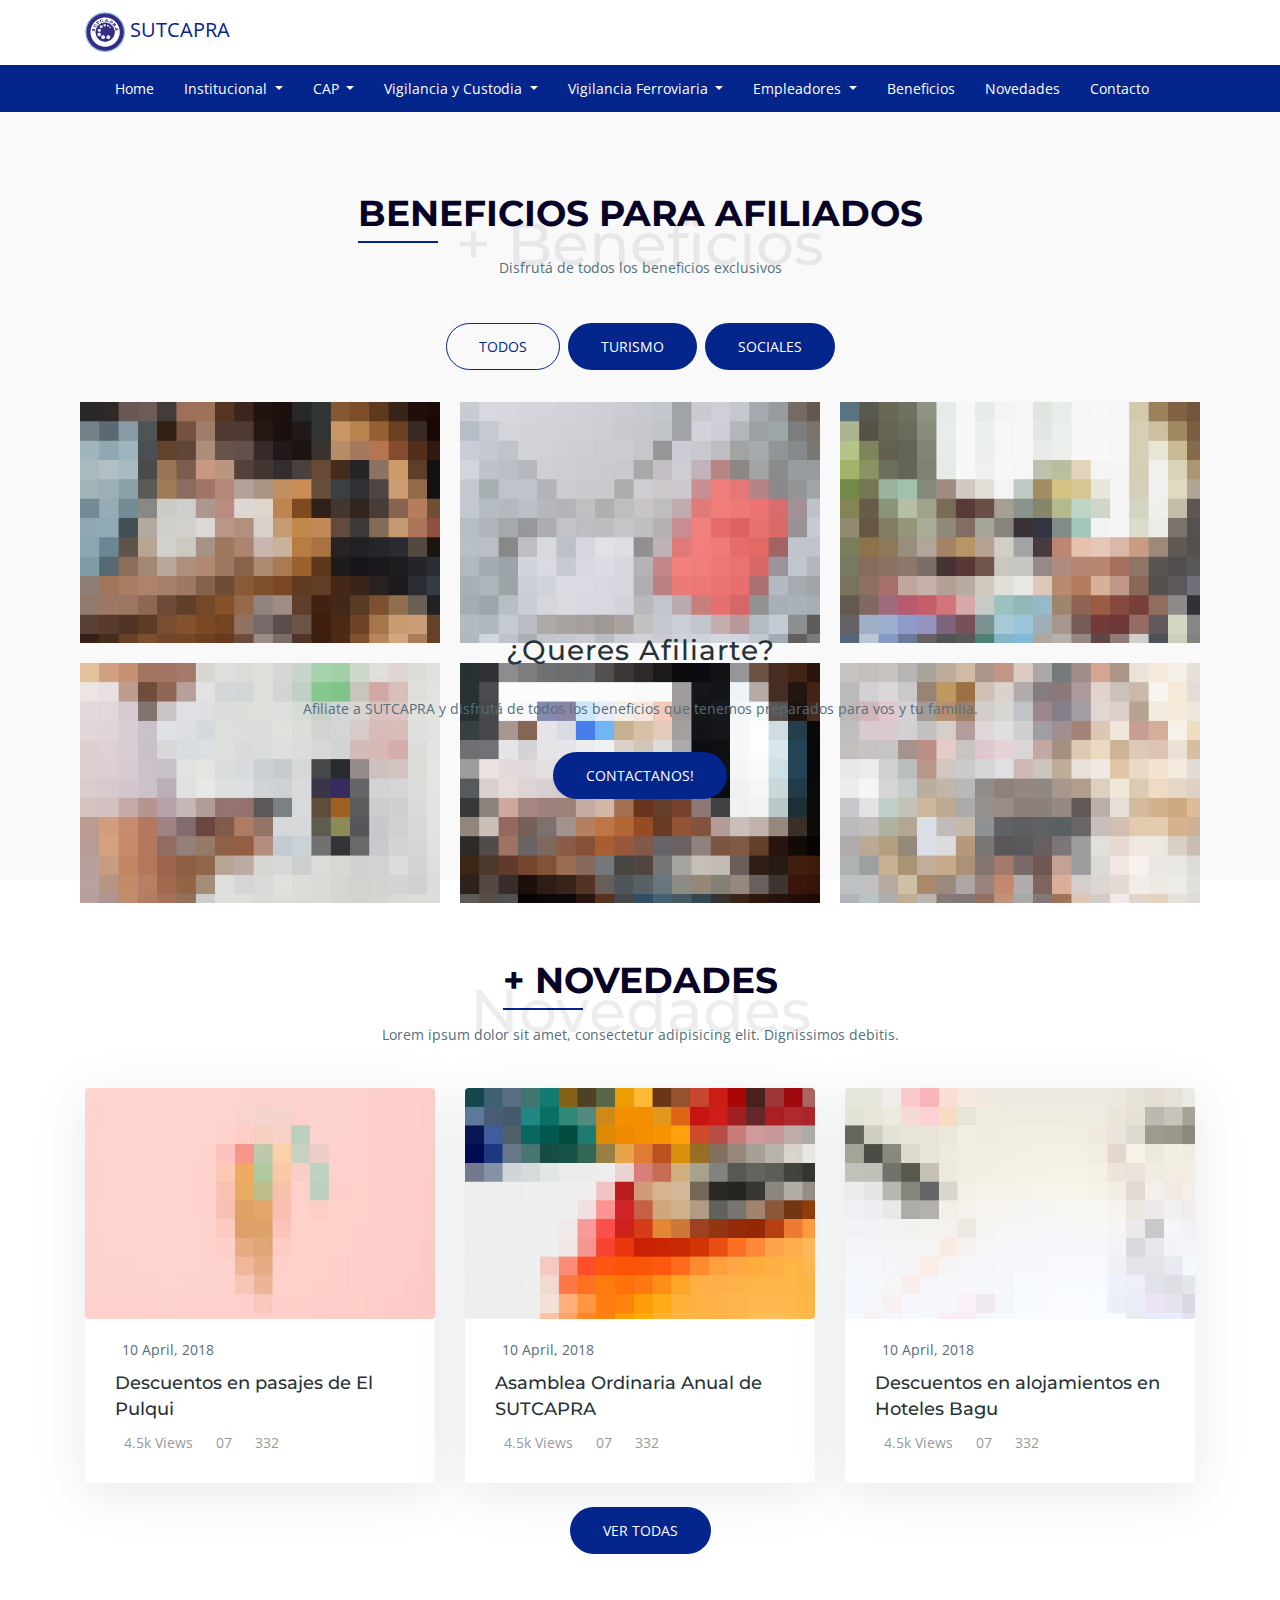
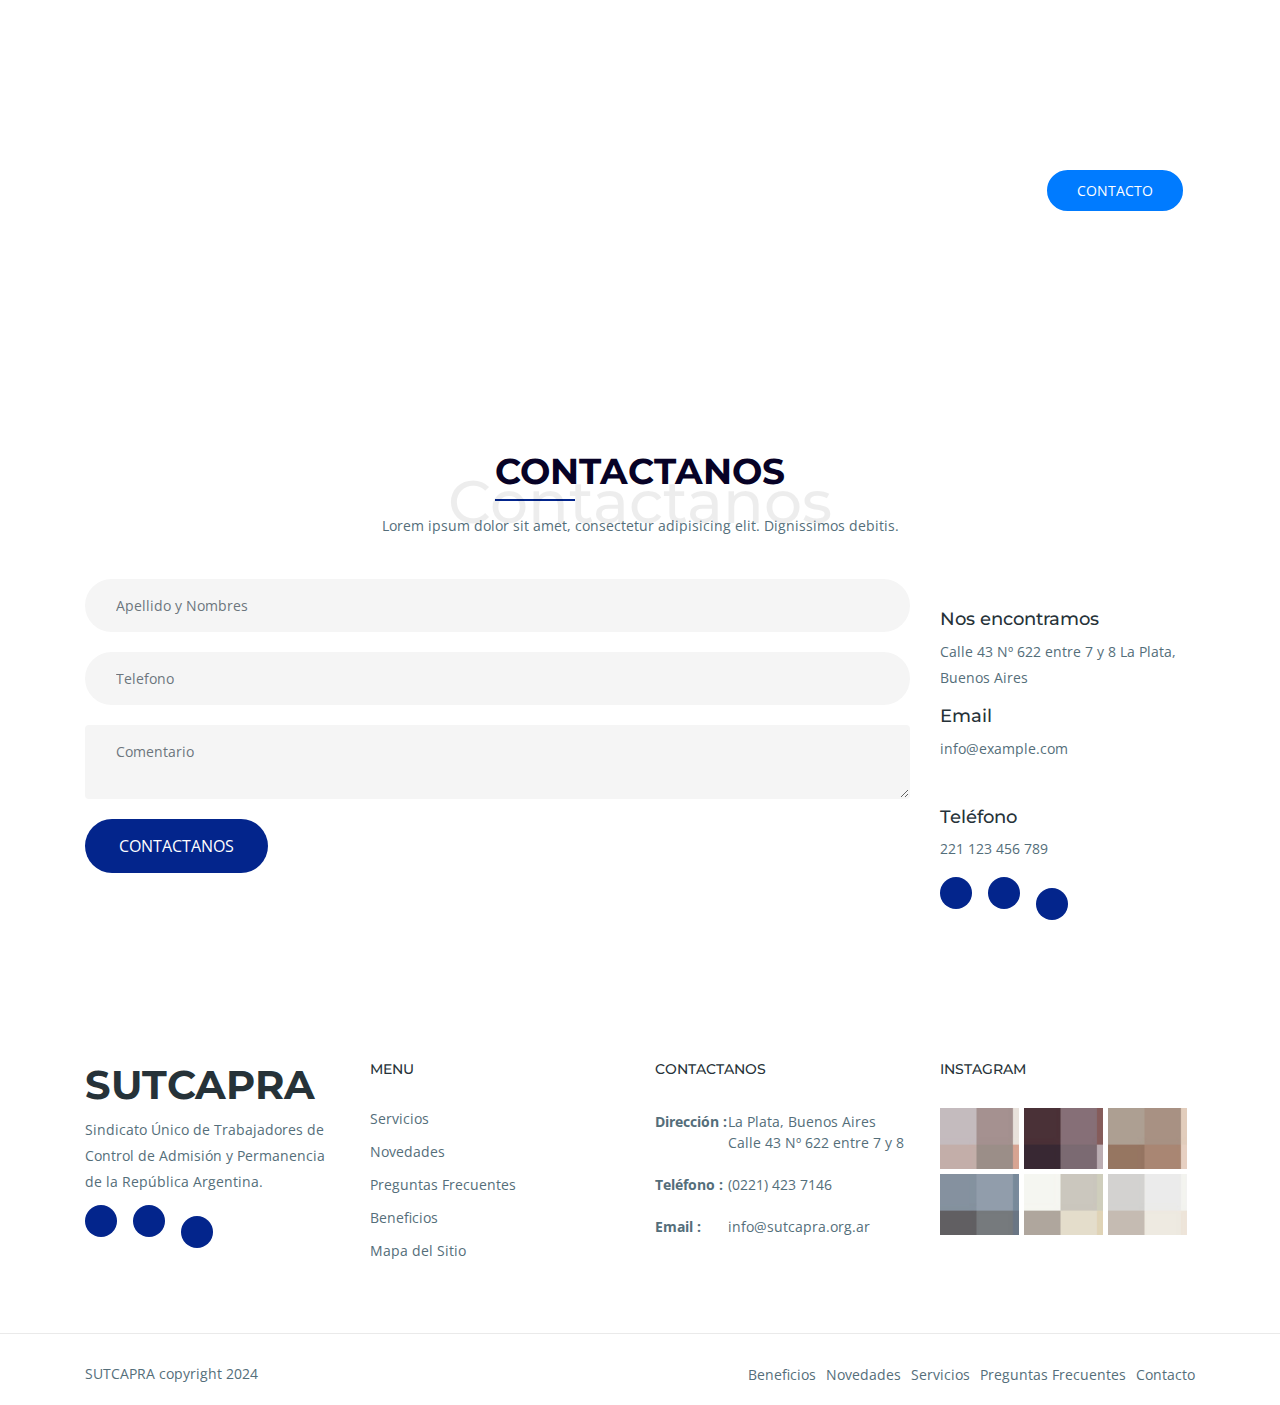
<file: beneficios.html>
<!DOCTYPE html>
<html lang="en">
  <head>
    <!-- Required meta tags -->
    <meta charset="utf-8">
    <meta name="viewport" content="width=device-width, initial-scale=1, shrink-to-fit=no">
    <meta name="keywords" content="SUTCAPRA, cap, vigilancia ferroviaria, trenes, seguridad, custodia ">
    <meta name="viewport" content="width=device-width, initial-scale=1, maximum-scale=1">
    <meta name="author" content="Pablo D Sanchez">
    <title>SUTCAPRA - Sindicato Único de Trabajadores de Control de
      Admisión y Permanencia de la República Argentina</title>

    <!-- Bootstrap CSS -->
    
    <link rel="stylesheet" href="css/nivo-lightbox.css" media="screen">
    <link rel="stylesheet" href="css/line-icons.css" media="screen">
    <link rel="stylesheet" href="css/owl.carousel.css" media="screen">
    <link rel="stylesheet" href="css/owl.theme.css" media="screen"> 
    <link rel="stylesheet" href="css/magnific-popup.css" media="screen">
    <link rel="stylesheet" href="css/animate.css" media="screen">
    <link rel="stylesheet" href="css/menu_sideslide.css" media="screen">
    <link rel="stylesheet" href="css/bootstrap.min.css" media="screen">
    <link rel="stylesheet" href="css/main.css" media="screen">    
    <link rel="stylesheet" href="css/colors/blue.css" media="screen">
    <link rel="stylesheet" href="css/responsive.css" media="screen">

  </head>
  
  <body>
    <!-- Header Section Start -->
    <header id="slider-area">  
    <nav class="navbar navbar-expand-md ">
      <div class="container">    <a class="navbar-brand block" href="index.html"><img src="img/logo.png" width="40"> SUTCAPRA</a></div>
    </nav>
      <nav class="navbar navbar-expand-md  scrolling-navbar bg-defult">
        <div class="container">          
        
          <button class="navbar-toggler" type="button" data-toggle="collapse" data-target="#navbarCollapse" aria-controls="navbarCollapse" aria-expanded="false" aria-label="Toggle navigation">
            <i class="lni lni-menu"></i>
          </button>
          <div class="collapse navbar-collapse" id="navbarCollapse">
            <ul class="navbar-nav mr-auto w-100 justify-content-start">
              <li class="nav-item">
                <a class="nav-link page-scroll" href="index.html#slider-area">Home</a>
              </li>
              <li class="nav-item dropdown">
                <a class="nav-link dropdown-toggle" href="#" id="navbarDropdownOne" role="button" data-toggle="dropdown" aria-haspopup="true" aria-expanded="false">
                 Institucional
                </a>
                <div class="dropdown-menu" aria-labelledby="navbarDropdownOne">
                  <a class="dropdown-item" href="historia.html">Historia</a>
                  <a class="dropdown-item" href="autoridades.html">Autoridades</a>
                  <!-- <div class="dropdown-divider"></div> -->
                 
                </div>
              </li>
              <li class="nav-item dropdown">
                <a class="nav-link dropdown-toggle" href="#" id="navbarDropdownOne" role="button" data-toggle="dropdown" aria-haspopup="true" aria-expanded="false">
                CAP
                </a>
                <div class="dropdown-menu" aria-labelledby="navbarDropdownOne">
                  <a class="dropdown-item" href="#">CCT</a>
                  <a class="dropdown-item" href="#">Escala salarial</a>
                  <a class="dropdown-item" href="#">Acuerdos paritarios</a>
                  <a class="dropdown-item" href="#">Curso CAP</a>
                  <a class="dropdown-item" href="#">Legislación</a>
                  <a class="dropdown-item" href="#">Afilación</a>
                  <a class="dropdown-item" href="#">Recibo de Sueldo</a>
                  
                  <!-- <div class="dropdown-divider"></div> -->
                 
                </div>
              </li>
              <li class="nav-item dropdown">
                <a class="nav-link dropdown-toggle" href="#" id="navbarDropdownOne" role="button" data-toggle="dropdown" aria-haspopup="true" aria-expanded="false">
                Vigilancia y Custodia
                </a>
                <div class="dropdown-menu" aria-labelledby="navbarDropdownOne">
                  
                  <a class="dropdown-item" href="#">Escala salarial</a>
                  
                  <a class="dropdown-item" href="#">Afilación</a>
                  <a class="dropdown-item" href="#">Recibo de Sueldo</a>
                  <a class="dropdown-item" href="#">Contacto</a>
                  
                  <!-- <div class="dropdown-divider"></div> -->
                 
                </div>
              </li>
              <li class="nav-item dropdown">
                <a class="nav-link dropdown-toggle" href="#" id="navbarDropdownOne" role="button" data-toggle="dropdown" aria-haspopup="true" aria-expanded="false">
                Vigilancia Ferroviaria
                </a>
                <div class="dropdown-menu" aria-labelledby="navbarDropdownOne">
                  
                  <a class="dropdown-item" href="#">Escala salarial</a>
                  
                  <a class="dropdown-item" href="#">Afilación</a>
                  <a class="dropdown-item" href="#">Recibo de Sueldo</a>
                  <a class="dropdown-item" href="#">Contacto</a>
                  
                  <!-- <div class="dropdown-divider"></div> -->
                 
                </div>
              </li>
              
              <li class="nav-item dropdown">
                <a class="nav-link dropdown-toggle" href="#" id="navbarDropdownTwo" role="button" data-toggle="dropdown" aria-haspopup="true" aria-expanded="false">
                Empleadores
                </a>
                <div class="dropdown-menu" aria-labelledby="navbarDropdownTwo">
                 
                  <a class="dropdown-item" href="#">Impresión de Boletas</a>
              
                  <a class="dropdown-item" href="#">Recibo de Sueldo</a>
                 

                </div>
              </li>
              <li class="nav-item">
                <a class="nav-link page-scroll" href="beneficios.html">Beneficios</a>
              </li>        
              
             
              <!-- <li class="nav-item">
                <a class="nav-link page-scroll" href="#portfolios">Novedades</a>
              </li>            
              <li class="nav-item">
                <a class="nav-link page-scroll" href="#pricing">Pricing</a>
              </li> 
              <li class="nav-item">
                <a class="nav-link page-scroll" href="#team">Team</a>
              </li>    
              <li class="nav-item">
                <a class="nav-link page-scroll" href="#subscribe">Subscribe</a>
              </li> -->
              <li class="nav-item">
                <a class="nav-link page-scroll" href="novedades.html">Novedades</a>
              </li> 
              <li class="nav-item">
                <a class="nav-link page-scroll" href="#contact">Contacto</a>
              </li> 
            </ul>              
          </div>
        </div>
      </nav> 

      <!-- Main Carousel Section -->
      

    </header>
    <!-- Header Section End --> 



  

  

    <!-- Portfolio Section -->
    <section id="portfolios" class="section">
      <!-- Container Starts -->
      <div class="container">
        <div class="section-header">          
          <h2 class="section-title">Beneficios para Afiliados</h2>
          <span>+ beneficios</span>
          <p class="section-subtitle">Disfrutá de todos los beneficios exclusivos</p>
        </div>
        <div class="row">          
          <div class="col-md-12">
            <!-- Portfolio Controller/Buttons -->
            <div class="controls text-center">
              <a class="filter active btn btn-common btn-effect" data-filter="all">
                Todos
              </a>
              <a class="filter btn btn-common btn-effect" data-filter=".design">
                Turismo
              </a>
              <a class="filter btn btn-common btn-effect" data-filter=".development">
                Sociales
              </a>
          
            </div>
            <!-- Portfolio Controller/Buttons Ends-->
          </div>
        </div>

        <!-- Portfolio Recent Projects -->
        <div id="portfolio" class="row">
          <div class="col-lg-4 col-md-6 col-xs-12 mix development print">
            <div class="portfolio-item">
              <div class="shot-item">
                <img src="img/portfolio/img-1.jpg" loading="lazy" alt="" />  
                <div class="single-content">
                  <div class="fancy-table">
                    <div class="table-cell">
                      <div class="zoom-icon">
                        <a  href="single-post.html" loading="lazy"><i class="lni lni lni-zoom-in item-icon"></i></a>
                      </div>
                      <a href="#">Ver Beneficio</a>
                    </div>
                  </div>
                </div>
              </div>               
            </div>
          </div>
          <div class="col-lg-4 col-md-6 col-xs-12 mix design print">
            <div class="portfolio-item">
              <div class="shot-item">
                <img src="img/portfolio/img-2.jpg" loading="lazy"alt="" /> 
                <div class="single-content">
                  <div class="fancy-table">
                    <div class="table-cell">
                      <div class="zoom-icon">
                        <a href="single-post.html" loading="lazy"><i class="lni lni lni-zoom-in item-icon"></i></a>
                      </div>
                      <a href="#">Ver Beneficio</a>
                    </div>
                  </div>
                </div>
              </div>               
            </div>
          </div>
          <div class="col-lg-4 col-md-6 col-xs-12 mix development">
            <div class="portfolio-item">
              <div class="shot-item">
                <img src="img/portfolio/img-3.jpg" alt="" loading="lazy" />  
                <div class="single-content">
                  <div class="fancy-table">
                    <div class="table-cell">
                      <div class="zoom-icon">
                        <a href="single-post.html" loading="lazy"><i class="lni lni lni-zoom-in item-icon"></i></a>
                      </div>
                      <a href="#">Ver Beneficio</a>
                    </div>
                  </div>
                </div>
              </div>               
            </div>
          </div>
          <div class="col-lg-4 col-md-6 col-xs-12 mix development design">
            <div class="portfolio-item">
              <div class="shot-item">
                <img src="img/portfolio/img-4.jpg" alt="" loading="lazy"/> 
                <div class="single-content">
                  <div class="fancy-table">
                    <div class="table-cell">
                      <div class="zoom-icon">
                        <a href="single-post.html" loading="lazy"><i class="lni lni-zoom-in item-icon"></i></a>
                      </div>
                      <a href="#">Ver Beneficio</a>
                    </div>
                  </div>
                </div>
              </div>               
            </div>
          </div>
          <div class="col-lg-4 col-md-6 col-xs-12 mix development">
            <div class="portfolio-item">
              <div class="shot-item">
                <img src="img/portfolio/img-5.jpg" alt="" loading="lazy"/>  
                <div class="single-content">
                  <div class="fancy-table">
                    <div class="table-cell">
                      <div class="zoom-icon">
                        <a href="single-post.html" loading="lazy"><i class="lni lni-zoom-in item-icon"></i></a>
                      </div>
                      <a href="#">Ver Beneficio</a>
                    </div>
                  </div>
                </div>
              </div>               
            </div>
          </div>
          <div class="col-lg-4 col-md-6 col-xs-12 mix print design">
            <div class="portfolio-item">
              <div class="shot-item">
                <img src="img/portfolio/img-6.jpg" alt="" loading="lazy"/>  
                <div class="single-content">
                  <div class="fancy-table">
                    <div class="table-cell">
                      <div class="zoom-icon">
                        <a href="single-post.html" loading="lazy"><i class="lni lni lni-zoom-in item-icon"></i></a>
                      </div>
                      <a href="#">Ver Beneficio</a>
                    </div>
                  </div>
                </div>
              </div>               
            </div>
          </div>
        </div>
      </div>
      <!-- Container Ends -->
    </section>
    <!-- Portfolio Section Ends --> 

  
    <!-- Call to Action Start -->
    <section class="call-action section">
        <div class="container">
          <div class="row justify-content-center">
            <div class="col-10">
              <div class="cta-trial text-center">
                <h3>¿Queres Afiliarte?</h3>
                <p>Afiliate a SUTCAPRA y disfrutá de todos los beneficios que tenemos preparados para vos y tu familia. </p>
                <a href="#" class="btn btn-common btn-effect">Contactanos!</a>
              </div>
            </div>
          </div>
        </div>
      </section>
      <!-- Call to Action End -->
      <!-- Blog Section -->
      <section id="blog" class="section">
        <!-- Container Starts -->
        <div class="container">
          <div class="section-header">          
            <h2 class="section-title">+ Novedades</h2>
            <span>Novedades</span>
            <p class="section-subtitle">Lorem ipsum dolor sit amet, consectetur adipisicing elit. Dignissimos debitis.</p>
          </div>
          <div class="row">
            <div class="col-lg-4 col-md-6 col-xs-12 blog-item">
              <!-- Blog Item Starts -->
              <div class="blog-item-wrapper">
                <div class="blog-item-img">
                  <a href="single-post.html">
                    <img src="img/blog/img1.jpg" alt="" loading="lazy">
                  </a>                
                </div>
                <div class="blog-item-text"> 
                  <div class="date"><i class="lni lni-calendar"></i>10 April, 2018</div>
                  <h3><a href="single-post.html">Descuentos en pasajes de El Pulqui</a></h3>
                  <div class="meta-tags">
                    <span><a href="#"><i class="lni lni-eye"></i> 4.5k Views</a></span>
                    <span><a href="#"><i class="lni lni-bubble"></i> 07</a></span>
                    <span><a href="#"><i class="lni lni-reply"></i> 332</a></span>
                  </div>
                </div>
              </div>
              <!-- Blog Item Wrapper Ends-->
            </div>
  
            <div class="col-lg-4 col-md-6 col-xs-12 blog-item">
              <!-- Blog Item Starts -->
              <div class="blog-item-wrapper">
                <div class="blog-item-img">
                  <a href="single-post.html">
                    <img src="img/blog/img2.jpg" alt="" loading="lazy">
                  </a>                
                </div>
                <div class="blog-item-text"> 
                  <div class="date"><i class="lni lni-calendar"></i>10 April, 2018</div>
                  <h3><a href="single-post.html">Asamblea Ordinaria Anual de SUTCAPRA</a></h3>
                  <div class="meta-tags">
                    <span><a href="#"><i class="lni lni-eye"></i> 4.5k Views</a></span>
                    <span><a href="#"><i class="lni lni-bubble"></i> 07</a></span>
                    <span><a href="#"><i class="lni lni-reply"></i> 332</a></span>
                  </div>
                </div>
              </div>
              <!-- Blog Item Wrapper Ends-->
            </div>
  
            <div class="col-lg-4 col-md-6 col-xs-12 blog-item">
              <!-- Blog Item Starts -->
              <div class="blog-item-wrapper">
                <div class="blog-item-img">
                  <a href="single-post.html">
                    <img src="img/blog/img3.jpg" alt="" loading="lazy">
                  </a>                
                </div>
                <div class="blog-item-text"> 
                  <div class="date"><i class="lni lni-calendar"></i>10 April, 2018</div>
                  <h3><a href="single-post.html">Descuentos en alojamientos en Hoteles Bagu</a></h3>
                  <div class="meta-tags">
                    <span><a href="#"><i class="lni lni-eye"></i> 4.5k Views</a></span>
                    <span><a href="#"><i class="lni lni-bubble"></i> 07</a></span>
                    <span><a href="#"><i class="lni lni-reply"></i> 332</a></span>
                  </div>
                </div>
              </div>
              <!-- Blog Item Wrapper Ends-->
            </div>
          </div>
          <div class="row justify-content-center">
            <div class="py-4">
               <a href="novedades.html" class="btn btn-common btn-effect">Ver todas </a>
             </div>
             
           </div>
        </div>
      </section>
      <!-- blog Section End -->

    

    <!-- Call To Action Section Start -->
    <section id="cta" class="section" data-stellar-background-ratio="0.5">
      <div class="container">
        <div class="row">
          <div class="col-lg-6 col-md-6 col-xs-12">            
            <div class="cta-text">
              <h5>Contactanos para que podamos informarte que beneficios vas a tener!</h5>
            </div>
          </div>
          <div class="col-lg-6 col-md-6 col-xs-12 text-right">
            <a href="#" class="btn btn-border">Contacto</a>
          </div>
        </div>
      </div>
    </section>
    <!-- Call To Action Section Start -->

 

    <!-- Contact Section Start -->
    <section id="contact" class="section">      
      <div class="contact-form">
        <div class="container">
          <div class="section-header">          
            <h2 class="section-title">Contactanos</h2>
            <span>Contactanos</span>
            <p class="section-subtitle">Lorem ipsum dolor sit amet, consectetur adipisicing elit. Dignissimos debitis.</p>
          </div>
          <div class="row">          
            <div class="col-lg-9 col-md-9 col-xs-12">
              <div class="contact-block">

                
             
                    <div class="form-wrapper">
                    
                      <form>
                        <div class="row">
                          <div class="col-12 form-line">
                            <div class="form-group">
                              <input type="text" class="form-control" name="email" placeholder="Apellido y Nombres">
                            </div>
                          </div>
                          <div class="col-md-12 form-line">
                            <div class="form-group">
                              <input type="text" class="form-control" name="phone" placeholder="Telefono">
                            </div>
                          </div>
                          <div class="col-12 form-line">
                            <div class="form-group">
                              
                              <textarea class="form-control" name="text" placeholder="Comentario"></textarea>
                            </div> 
                          </div>
                          <div class="col-12">
                            <div class="form-submit">
                              <button type="submit" class="btn btn-common btn-lg">Contactanos</button>
                            </div>
                          </div>
                        </div>
                      </form>
                    </div>
                
                 
                  <br>
                 

              </div>
            </div>



            <div class="col-lg-3 col-md-3 col-xs-12">
              <div class="contact-deatils">
                <!-- Content Info -->
                <div class="contact-info_area">
                  <div class="contact-info">
                    <i class="lni lni-map"></i>
                    <h5>Nos encontramos</h5>
                    <p>Calle 43 Nº 622 entre 7 y 8 La Plata, Buenos Aires </p>
                  </div>
                  <!-- Content Info -->
                  <div class="contact-info">
                    <i class="lni lni-popup"></i>
                    <h5>Email</h5>
                    <p>info@example.com</p>
                  </div>
                  <!-- Content Info -->
                  <div class="contact-info">
                    <i class="lni lni-phone"></i>
                    <h5>Teléfono</h5>
                    <p>221 123 456 789</p>
                  </div>
                  <!-- Icon -->
                  <ul class="footer-social">
                    <li><a class="facebook" href="#"><i class="lni lni-facebook-fill"></i></a></li>
                    <li><a class="twitter" href="#"><i class="lni lni-twitter-fill"></i></a></li>
                    <li><a class="instagram" href="#"><i class="lni lni-instagram"></i></a></li>
                    
                  </ul>
                </div>
              </div>
            </div>
          </div>
        </div>
      </div>            
    </section>
    <!-- Contact Section End -->
    
    <!-- Map Section Start -->
    <section id="google-map-area">
      <div class="container-fluid">
        <div class="row">
          <div class="col-12 padding-0"> 
            <object style="border:0; height: 450px; width: 100%;" data="https://www.google.com/maps/embed?pb=!1m14!1m12!1m3!1d608.370047692679!2d-57.95689674639159!3d-34.91035096982045!2m3!1f0!2f0!3f0!3m2!1i1024!2i768!4f13.1!5e0!3m2!1ses!2sar!4v1708185448188!5m2!1ses!2sar"></object>
          </div>
        </div>
      </div>
    </section>
    <!-- Map Section End -->

    <!-- Footer Section Start -->
    <footer>
      <!-- Footer Area Start -->
      <section class="footer-Content">
        <div class="container">
          <div class="row">
            <div class="col-lg-3 col-md-6 col-sm-6 col-xs-6 col-mb-12">
              <h3>SUTCAPRA</h3>
              <div class="textwidget">
                <p>Sindicato Único de Trabajadores de Control de
                  Admisión y Permanencia de la República Argentina.</p>
              </div>
              <ul class="footer-social">
                <li><a class="facebook" href="#"><i class="lni lni-facebook-fill"></i></a></li>
                <li><a class="twitter" href="#"><i class="lni lni-twitter-fill"></i></a></li>
                <li><a class="instagram" href="#"><i class="lni lni-instagram"></i></a></li>
                
              </ul> 
            </div>
            <div class="col-lg-3 col-md-6 col-sm-6 col-xs-6 col-mb-12">
              <div class="widget">
                <h3 class="block-title">Menu</h3>
                <ul class="menu">
                  <li><a href="#">Servicios</a></li>
                  <li><a href="#">Novedades</a></li>
                  <li><a href="#">Preguntas Frecuentes</a></li>
                  <li><a href="#">Beneficios</a></li>
                  <li><a href="#">Mapa del Sitio</a></li>
                </ul>
              </div>
            </div>
            <div class="col-lg-3 col-md-6 col-sm-6 col-xs-6 col-mb-12">
              <div class="widget">
                <h3 class="block-title">Contactanos</h3>
                <ul class="contact-footer">
                  <li>
                    <strong>Dirección :</strong> <span>	La Plata, Buenos Aires
                      Calle 43 Nº 622 entre 7 y 8</span>
                  </li>
                  <li>
                    <strong>Teléfono :</strong> <span>(0221) 423 7146</span>
                  </li>
                  <li>
                    <strong>Email :</strong> <span><a href="#">info@sutcapra.org.ar</a></span>
                  </li>
                </ul> 
              </div>
            </div>
            <div class="col-lg-3 col-md-6 col-sm-6 col-xs-6 col-mb-12">
              <div class="widget">
                <h3 class="block-title">Instagram</h3>
                <ul class="instagram-footer">
                  <li><a href="#"><img src="img/instagram/insta1.jpg" alt="" loading="lazy"></a></li>
                  <li><a href="#"><img src="img/instagram/insta2.jpg" alt="" loading="lazy"></a></li>
                  <li><a href="#"><img src="img/instagram/insta3.jpg" alt="" loading="lazy"></a></li>
                  <li><a href="#"><img src="img/instagram/insta4.jpg" alt="" loading="lazy"></a></li>
                  <li><a href="#"><img src="img/instagram/insta5.jpg" alt="" loading="lazy"></a></li>
                  <li><a href="#"><img src="img/instagram/insta6.jpg" alt="" loading="lazy"></a></li>
                </ul>
              </div>
            </div>
          </div>
        </div>
      </section>
      <!-- Footer area End -->
      
      <!-- Copyright Start  -->
      <div id="copyright">
        <div class="container">
          <div class="row">
            <div class="col-md-12">
              <div class="site-info float-left">
                <p>SUTCAPRA  copyright 2024</a></p>
              </div>              
              <div class="float-right">  
                <ul class="nav nav-inline">
                  <li class="nav-item">
                    <a class="nav-link active" href="#">Beneficios</a>
                  </li>
                  <li class="nav-item">
                    <a class="nav-link" href="#">Novedades</a>
                  </li>
                  <li class="nav-item">
                    <a class="nav-link" href="#">Servicios</a>
                  </li>
                  <li class="nav-item">
                    <a class="nav-link" href="#">Preguntas Frecuentes</a>
                  </li>
                  <li class="nav-item">
                    <a class="nav-link" href="#">Contacto</a>
                  </li>
                </ul>
              </div>
            </div>
          </div>
        </div>
      </div>
      <!-- Copyright End -->

    </footer>
    <!-- Footer Section End --> 

    <!-- Go To Top Link -->
    <a href="#" class="back-to-top">
      <i class="lni lni-arrow-up"></i>
    </a>

     <div id="loader">
      <div class="spinner">
        <div class="double-bounce1"></div>
        <div class="double-bounce2"></div>
      </div>
    </div>     

    <!-- jQuery first, then Tether, then Bootstrap JS. -->
    <script src="js/jquery-min.js"></script>
    <script src="js/popper.min.js"></script>
    <script src="js/bootstrap.min.js"></script>
    <script src="js/classie.js"></script>
    
    <script src="js/jquery.mixitup.js"></script>
    <script src="js/nivo-lightbox.js"></script>
    <script src="js/owl.carousel.js"></script>    
    <script src="js/jquery.stellar.min.js"></script>    
    <script src="js/jquery.nav.js"></script>    
    <script src="js/scrolling-nav.js"></script>    
    <script src="js/jquery.easing.min.js"></script>     
    <script src="js/wow.js"></script> 
    <script src="js/jquery.vide.js"></script>
    <script src="js/jquery.counterup.min.js"></script>    
    <script src="js/jquery.magnific-popup.min.js"></script>    
    <script src="js/waypoints.min.js"></script>    
     <script src="js/form-validator.min.js"></script>
    <script src="js/contact-form-script.js"></script>   
    <script src="js/main.js"></script>
    
  </body>
</html>
</file>
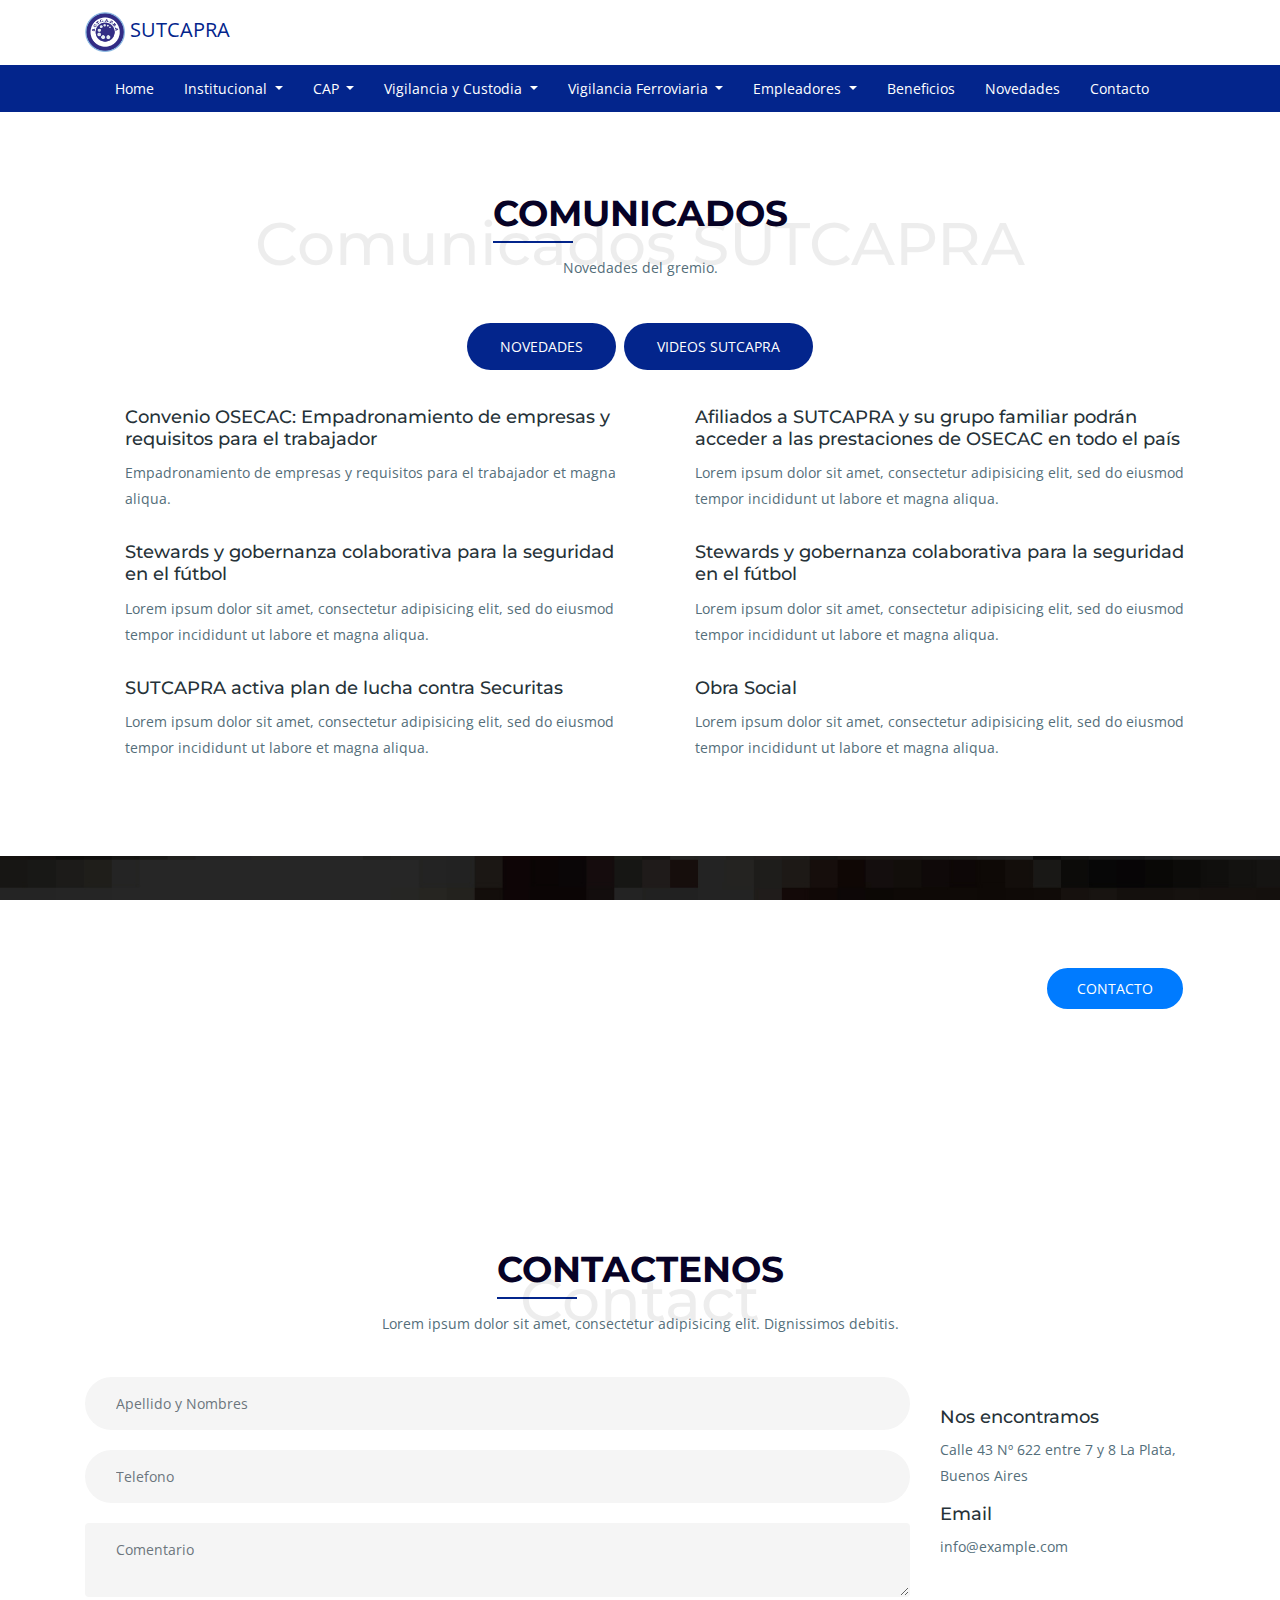
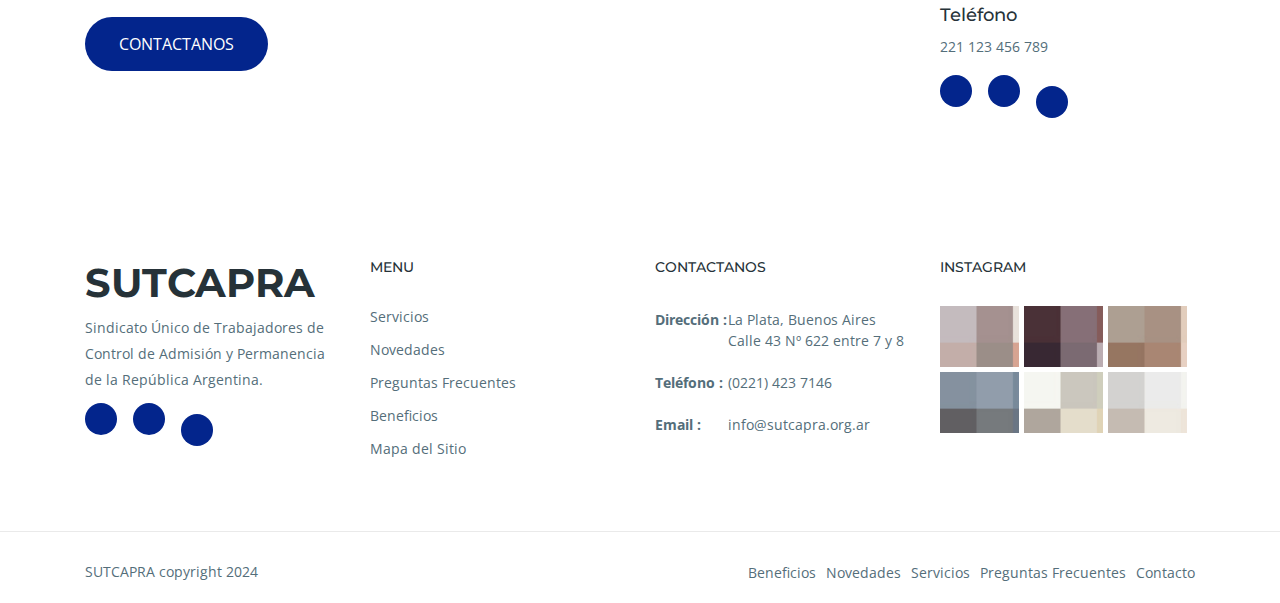
<file: comunicados.html>
<!DOCTYPE html>
<html lang="en">
  <head>
    <!-- Required meta tags -->
    <meta charset="utf-8">
    <meta name="viewport" content="width=device-width, initial-scale=1, shrink-to-fit=no">
    <meta name="keywords" content="SUTCAPRA, cap, vigilancia ferroviaria, trenes, seguridad, custodia ">
    <meta name="viewport" content="width=device-width, initial-scale=1, maximum-scale=1">
    <meta name="author" content="Pablo D Sanchez">
    <title>SUTCAPRA - Sindicato Único de Trabajadores de Control de
      Admisión y Permanencia de la República Argentina</title>

    <!-- Bootstrap CSS -->
    
    <link rel="stylesheet" href="css/nivo-lightbox.css" media="screen">
    <link rel="stylesheet" href="css/line-icons.css" media="screen">
    <link rel="stylesheet" href="css/owl.carousel.css" media="screen">
    <link rel="stylesheet" href="css/owl.theme.css" media="screen"> 
    <link rel="stylesheet" href="css/magnific-popup.css" media="screen">
    <link rel="stylesheet" href="css/animate.css" media="screen">
    <link rel="stylesheet" href="css/menu_sideslide.css" media="screen">
    <link rel="stylesheet" href="css/bootstrap.min.css" media="screen">
    <link rel="stylesheet" href="css/main.css" media="screen">    
    <link rel="stylesheet" href="css/colors/blue.css" media="screen">
    <link rel="stylesheet" href="css/responsive.css" media="screen">

  </head>
  
  <body>
    <!-- Header Section Start -->
    <header id="slider-area">  
    <nav class="navbar navbar-expand-md ">
      <div class="container">    <a class="navbar-brand block" href="index.html"><img src="img/logo.png" width="40"> SUTCAPRA</a></div>
    </nav>
      <nav class="navbar navbar-expand-md  scrolling-navbar bg-defult">
        <div class="container">          
        
          <button class="navbar-toggler" type="button" data-toggle="collapse" data-target="#navbarCollapse" aria-controls="navbarCollapse" aria-expanded="false" aria-label="Toggle navigation">
            <i class="lni lni-menu"></i>
          </button>
          <div class="collapse navbar-collapse" id="navbarCollapse">
            <ul class="navbar-nav mr-auto w-100 justify-content-start">
              <li class="nav-item">
                <a class="nav-link page-scroll" href="index.html#slider-area">Home</a>
              </li>
              <li class="nav-item dropdown">
                <a class="nav-link dropdown-toggle" href="#" id="navbarDropdownOne" role="button" data-toggle="dropdown" aria-haspopup="true" aria-expanded="false">
                 Institucional
                </a>
                <div class="dropdown-menu" aria-labelledby="navbarDropdownOne">
                  <a class="dropdown-item" href="historia.html">Historia</a>
                  <a class="dropdown-item" href="autoridades.html">Autoridades</a>
                  <!-- <div class="dropdown-divider"></div> -->
                 
                </div>
              </li>
              <li class="nav-item dropdown">
                <a class="nav-link dropdown-toggle" href="#" id="navbarDropdownOne" role="button" data-toggle="dropdown" aria-haspopup="true" aria-expanded="false">
                CAP
                </a>
                <div class="dropdown-menu" aria-labelledby="navbarDropdownOne">
                  <a class="dropdown-item" href="#">CCT</a>
                  <a class="dropdown-item" href="#">Escala salarial</a>
                  <a class="dropdown-item" href="#">Acuerdos paritarios</a>
                  <a class="dropdown-item" href="#">Curso CAP</a>
                  <a class="dropdown-item" href="#">Legislación</a>
                  <a class="dropdown-item" href="#">Afilación</a>
                  <a class="dropdown-item" href="#">Recibo de Sueldo</a>
                  
                  <!-- <div class="dropdown-divider"></div> -->
                 
                </div>
              </li>
              <li class="nav-item dropdown">
                <a class="nav-link dropdown-toggle" href="#" id="navbarDropdownOne" role="button" data-toggle="dropdown" aria-haspopup="true" aria-expanded="false">
                Vigilancia y Custodia
                </a>
                <div class="dropdown-menu" aria-labelledby="navbarDropdownOne">
                  
                  <a class="dropdown-item" href="#">Escala salarial</a>
                  
                  <a class="dropdown-item" href="#">Afilación</a>
                  <a class="dropdown-item" href="#">Recibo de Sueldo</a>
                  <a class="dropdown-item" href="#">Contacto</a>
                  
                  <!-- <div class="dropdown-divider"></div> -->
                 
                </div>
              </li>
              <li class="nav-item dropdown">
                <a class="nav-link dropdown-toggle" href="#" id="navbarDropdownOne" role="button" data-toggle="dropdown" aria-haspopup="true" aria-expanded="false">
                Vigilancia Ferroviaria
                </a>
                <div class="dropdown-menu" aria-labelledby="navbarDropdownOne">
                  
                  <a class="dropdown-item" href="#">Escala salarial</a>
                  
                  <a class="dropdown-item" href="#">Afilación</a>
                  <a class="dropdown-item" href="#">Recibo de Sueldo</a>
                  <a class="dropdown-item" href="#">Contacto</a>
                  
                  <!-- <div class="dropdown-divider"></div> -->
                 
                </div>
              </li>
              
              <li class="nav-item dropdown">
                <a class="nav-link dropdown-toggle" href="#" id="navbarDropdownTwo" role="button" data-toggle="dropdown" aria-haspopup="true" aria-expanded="false">
                Empleadores
                </a>
                <div class="dropdown-menu" aria-labelledby="navbarDropdownTwo">
                 
                  <a class="dropdown-item" href="#">Impresión de Boletas</a>
              
                  <a class="dropdown-item" href="#">Recibo de Sueldo</a>
                 

                </div>
              </li>
              <li class="nav-item">
                <a class="nav-link page-scroll" href="beneficios.html">Beneficios</a>
              </li>        
              
             
              <!-- <li class="nav-item">
                <a class="nav-link page-scroll" href="#portfolios">Novedades</a>
              </li>            
              <li class="nav-item">
                <a class="nav-link page-scroll" href="#pricing">Pricing</a>
              </li> 
              <li class="nav-item">
                <a class="nav-link page-scroll" href="#team">Team</a>
              </li>    
              <li class="nav-item">
                <a class="nav-link page-scroll" href="#subscribe">Subscribe</a>
              </li> -->
              <li class="nav-item">
                <a class="nav-link page-scroll" href="novedades.html">Novedades</a>
              </li> 
              <li class="nav-item">
                <a class="nav-link page-scroll" href="#contact">Contacto</a>
              </li> 
            </ul>              
          </div>
        </div>
      </nav> 

      <!-- Main Carousel Section -->
      

    </header>
    <!-- Header Section End --> 



  

  

    <section id="comunicados" class="section">
        <div class="container">
          <div class="section-header">          
            <h2 class="section-title">Comunicados</h2>
            <span>Comunicados SUTCAPRA</span>
            <p class="section-subtitle">Novedades del gremio.</p>
          </div>
          <div class="row">          
            <div class="col-md-12">
              <!-- Portfolio Controller/Buttons -->
              <div class="controls text-center">
                
                <a class="filter btn btn-common btn-effect" href="novedades.html">
                Novedades
                </a>
                <a class="filter btn btn-common btn-effect" href="videos.html">
                    Videos SUTCAPRA
                </a>
            
              </div>
              <!-- Portfolio Controller/Buttons Ends-->
            </div>
          </div>

          <div class="row">
            <!-- Start featured -->
            <div class="col-lg-6 col-md-6 col-xs-12">
              <div class="featured-box">
                <a href="single-post.html"><div class="featured-icon">
                  <i class="lni lni-comments-alt-2"></i>
                </div>
                <div class="featured-content">
                  <div class="icon-o"><i class="lni lni-comments-alt-2"></i></div>
                  <h4>Convenio OSECAC: Empadronamiento de empresas y requisitos para el trabajador</h4>
                  <p> Empadronamiento de empresas y requisitos para el trabajador et magna aliqua.</p>
                </div>
              </div>
            </a>
            </div>
            <!-- End featured -->
            <!-- Start featured -->
            <div class="col-lg-6 col-md-6 col-xs-12">
              <div class="featured-box">
                <a href="single-post.html"><div class="featured-icon">
                  <i class="lni lni-comments-alt-2"></i>
                </div>
                <div class="featured-content">
                  <div class="icon-o"><i class="lni lni-comments-alt-2"></i></div>
                  <h4>Afiliados a SUTCAPRA y su grupo familiar podrán acceder a las prestaciones de OSECAC en todo el país</h4>
                  <p>Lorem ipsum dolor sit amet, consectetur adipisicing elit, sed do eiusmod tempor incididunt ut labore et magna aliqua.</p>
                </div>
              </div>
            </a>
            </div>
            <!-- End featured -->
            <!-- Start featured -->
            <div class="col-lg-6 col-md-6 col-xs-12">
                <div class="featured-box">
                  <a href="single-post.html"><div class="featured-icon">
                    <i class="lni lni-comments-alt-2"></i>
                  </div>
                  <div class="featured-content">
                    <div class="icon-o"><i class="lni lni-comments-alt-2"></i></div>
                    <h4>
                        Stewards y gobernanza colaborativa para la seguridad en el fútbol</h4>
                    <p>Lorem ipsum dolor sit amet, consectetur adipisicing elit, sed do eiusmod tempor incididunt ut labore et magna aliqua.</p>
                  </div>
                </div>
              </a>
              </div>
            <!-- End featured -->
            <!-- Start featured -->
            <div class="col-lg-6 col-md-6 col-xs-12">
                <div class="featured-box">
                  <a href="single-post.html"><div class="featured-icon">
                    <i class="lni lni-comments-alt-2"></i>
                  </div>
                  <div class="featured-content">
                    <div class="icon-o"><i class="lni lni-comments-alt-2"></i></div>
                    <h4>
                        Stewards y gobernanza colaborativa para la seguridad en el fútbol</h4>
                    <p>Lorem ipsum dolor sit amet, consectetur adipisicing elit, sed do eiusmod tempor incididunt ut labore et magna aliqua.</p>
                  </div>
                </div>
              </a>
              </div>
            <!-- End featured -->
            <!-- Start featured -->
            <div class="col-lg-6 col-md-6 col-xs-12">
              <div class="featured-box">
                <div class="featured-icon">
                  <i class="lni lni-comments-alt-2"></i>
                </div>
                <div class="featured-content">
                  <div class="icon-o"><i class="lni lni-comments-alt-2"></i></div>
                  <h4> SUTCAPRA activa plan de lucha contra Securitas</h4>
                  <p>Lorem ipsum dolor sit amet, consectetur adipisicing elit, sed do eiusmod tempor incididunt ut labore et magna aliqua.</p>
                </div>
              </div>
            </div>
            <!-- End featured -->
            <!-- Start featured -->
            <div class="col-lg-6 col-md-6 col-xs-12">
              <div class="featured-box">
                <div class="featured-icon">
                  <i class="lni lni-comments-alt-2"></i>
                </div>
                <div class="featured-content">
                  <div class="icon-o"><i class="lni lni-comments-alt-2"></i></div>
                  <h4>Obra Social</h4>
                  <p>Lorem ipsum dolor sit amet, consectetur adipisicing elit, sed do eiusmod tempor incididunt ut labore et magna aliqua.</p>
                </div>
              </div>
            </div>
            <!-- End featured -->
          </div>
        </div>
      </section>

  

   

    

    <!-- Call To Action Section Start -->
    <section id="cta" class="section" data-stellar-background-ratio="0.5">
      <div class="container">
        <div class="row">
          <div class="col-lg-6 col-md-6 col-xs-12">            
            <div class="cta-text">
              <h5>Contactanos para que podamos informarte que beneficios vas a tener!</h5>
            </div>
          </div>
          <div class="col-lg-6 col-md-6 col-xs-12 text-right">
            <a href="#" class="btn btn-border">Contacto</a>
          </div>
        </div>
      </div>
    </section>
    <!-- Call To Action Section Start -->

 



 

  



    <!-- Contact Section Start -->
    <section id="contact" class="section">      
      <div class="contact-form">
        <div class="container">
          <div class="section-header">          
            <h2 class="section-title">Contactenos</h2>
            <span>Contact</span>
            <p class="section-subtitle">Lorem ipsum dolor sit amet, consectetur adipisicing elit. Dignissimos debitis.</p>
          </div>
          <div class="row">          
            <div class="col-lg-9 col-md-9 col-xs-12">
              <div class="contact-block">

                
             
                    <div class="form-wrapper">
                    
                      <form>
                        <div class="row">
                          <div class="col-12 form-line">
                            <div class="form-group">
                              <input type="text" class="form-control" name="email" placeholder="Apellido y Nombres">
                            </div>
                          </div>
                          <div class="col-md-12 form-line">
                            <div class="form-group">
                              <input type="text" class="form-control" name="phone" placeholder="Telefono">
                            </div>
                          </div>
                          <div class="col-12 form-line">
                            <div class="form-group">
                              
                              <textarea class="form-control" name="text" placeholder="Comentario"></textarea>
                            </div> 
                          </div>
                          <div class="col-12">
                            <div class="form-submit">
                              <button type="submit" class="btn btn-common btn-lg">Contactanos</button>
                            </div>
                          </div>
                        </div>
                      </form>
                    </div>
                
                 
                  <br>
                 

              </div>
            </div>



            <div class="col-lg-3 col-md-3 col-xs-12">
              <div class="contact-deatils">
                <!-- Content Info -->
                <div class="contact-info_area">
                  <div class="contact-info">
                    <i class="lni lni-map"></i>
                    <h5>Nos encontramos</h5>
                    <p>Calle 43 Nº 622 entre 7 y 8 La Plata, Buenos Aires </p>
                  </div>
                  <!-- Content Info -->
                  <div class="contact-info">
                    <i class="lni lni-popup"></i>
                    <h5>Email</h5>
                    <p>info@example.com</p>
                  </div>
                  <!-- Content Info -->
                  <div class="contact-info">
                    <i class="lni lni-phone"></i>
                    <h5>Teléfono</h5>
                    <p>221 123 456 789</p>
                  </div>
                  <!-- Icon -->
                  <ul class="footer-social">
                    <li><a class="facebook" href="#"><i class="lni lni-facebook-fill"></i></a></li>
                    <li><a class="twitter" href="#"><i class="lni lni-twitter-fill"></i></a></li>
                    <li><a class="instagram" href="#"><i class="lni lni-instagram"></i></a></li>
                    
                  </ul>
                </div>
              </div>
            </div>
          </div>
        </div>
      </div>            
    </section>
    <!-- Contact Section End -->
    
    <!-- Map Section Start -->
    <section id="google-map-area">
      <div class="container-fluid">
        <div class="row">
          <div class="col-12 padding-0"> 
            <object style="border:0; height: 450px; width: 100%;" data="https://www.google.com/maps/embed?pb=!1m14!1m12!1m3!1d608.370047692679!2d-57.95689674639159!3d-34.91035096982045!2m3!1f0!2f0!3f0!3m2!1i1024!2i768!4f13.1!5e0!3m2!1ses!2sar!4v1708185448188!5m2!1ses!2sar"></object>
          </div>
        </div>
      </div>
    </section>
    <!-- Map Section End -->

    <!-- Footer Section Start -->
    <footer>
      <!-- Footer Area Start -->
      <section class="footer-Content">
        <div class="container">
          <div class="row">
            <div class="col-lg-3 col-md-6 col-sm-6 col-xs-6 col-mb-12">
              <h3>SUTCAPRA</h3>
              <div class="textwidget">
                <p>Sindicato Único de Trabajadores de Control de
                  Admisión y Permanencia de la República Argentina.</p>
              </div>
              <ul class="footer-social">
                <li><a class="facebook" href="#"><i class="lni lni-facebook-fill"></i></a></li>
                <li><a class="twitter" href="#"><i class="lni lni-twitter-fill"></i></a></li>
                <li><a class="instagram" href="#"><i class="lni lni-instagram"></i></a></li>
                
              </ul> 
            </div>
            <div class="col-lg-3 col-md-6 col-sm-6 col-xs-6 col-mb-12">
              <div class="widget">
                <h3 class="block-title">Menu</h3>
                <ul class="menu">
                  <li><a href="#">Servicios</a></li>
                  <li><a href="#">Novedades</a></li>
                  <li><a href="#">Preguntas Frecuentes</a></li>
                  <li><a href="#">Beneficios</a></li>
                  <li><a href="#">Mapa del Sitio</a></li>
                </ul>
              </div>
            </div>
            <div class="col-lg-3 col-md-6 col-sm-6 col-xs-6 col-mb-12">
              <div class="widget">
                <h3 class="block-title">Contactanos</h3>
                <ul class="contact-footer">
                  <li>
                    <strong>Dirección :</strong> <span>	La Plata, Buenos Aires
                      Calle 43 Nº 622 entre 7 y 8</span>
                  </li>
                  <li>
                    <strong>Teléfono :</strong> <span>(0221) 423 7146</span>
                  </li>
                  <li>
                    <strong>Email :</strong> <span><a href="#">info@sutcapra.org.ar</a></span>
                  </li>
                </ul> 
              </div>
            </div>
            <div class="col-lg-3 col-md-6 col-sm-6 col-xs-6 col-mb-12">
              <div class="widget">
                <h3 class="block-title">Instagram</h3>
                <ul class="instagram-footer">
                  <li><a href="#"><img src="img/instagram/insta1.jpg" alt="" loading="lazy"></a></li>
                  <li><a href="#"><img src="img/instagram/insta2.jpg" alt="" loading="lazy"></a></li>
                  <li><a href="#"><img src="img/instagram/insta3.jpg" alt="" loading="lazy"></a></li>
                  <li><a href="#"><img src="img/instagram/insta4.jpg" alt="" loading="lazy"></a></li>
                  <li><a href="#"><img src="img/instagram/insta5.jpg" alt="" loading="lazy"></a></li>
                  <li><a href="#"><img src="img/instagram/insta6.jpg" alt="" loading="lazy"></a></li>
                </ul>
              </div>
            </div>
          </div>
        </div>
      </section>
      <!-- Footer area End -->
      
      <!-- Copyright Start  -->
      <div id="copyright">
        <div class="container">
          <div class="row">
            <div class="col-md-12">
              <div class="site-info float-left">
                <p>SUTCAPRA  copyright 2024</a></p>
              </div>              
              <div class="float-right">  
                <ul class="nav nav-inline">
                  <li class="nav-item">
                    <a class="nav-link active" href="#">Beneficios</a>
                  </li>
                  <li class="nav-item">
                    <a class="nav-link" href="#">Novedades</a>
                  </li>
                  <li class="nav-item">
                    <a class="nav-link" href="#">Servicios</a>
                  </li>
                  <li class="nav-item">
                    <a class="nav-link" href="#">Preguntas Frecuentes</a>
                  </li>
                  <li class="nav-item">
                    <a class="nav-link" href="#">Contacto</a>
                  </li>
                </ul>
              </div>
            </div>
          </div>
        </div>
      </div>
      <!-- Copyright End -->

    </footer>
    <!-- Footer Section End --> 

    <!-- Go To Top Link -->
    <a href="#" class="back-to-top">
      <i class="lni lni-arrow-up"></i>
    </a>

     <div id="loader">
      <div class="spinner">
        <div class="double-bounce1"></div>
        <div class="double-bounce2"></div>
      </div>
    </div>     

    <!-- jQuery first, then Tether, then Bootstrap JS. -->
    <script src="js/jquery-min.js"></script>
    <script src="js/popper.min.js"></script>
    <script src="js/bootstrap.min.js"></script>
    <script src="js/classie.js"></script>
    
    <script src="js/jquery.mixitup.js"></script>
    <script src="js/nivo-lightbox.js"></script>
    <script src="js/owl.carousel.js"></script>    
    <script src="js/jquery.stellar.min.js"></script>    
    <script src="js/jquery.nav.js"></script>    
    <script src="js/scrolling-nav.js"></script>    
    <script src="js/jquery.easing.min.js"></script>     
    <script src="js/wow.js"></script> 
    <script src="js/jquery.vide.js"></script>
    <script src="js/jquery.counterup.min.js"></script>    
    <script src="js/jquery.magnific-popup.min.js"></script>    
    <script src="js/waypoints.min.js"></script>    
     <script src="js/form-validator.min.js"></script>
    <script src="js/contact-form-script.js"></script>   
    <script src="js/main.js"></script>
    
  </body>
</html>
</file>
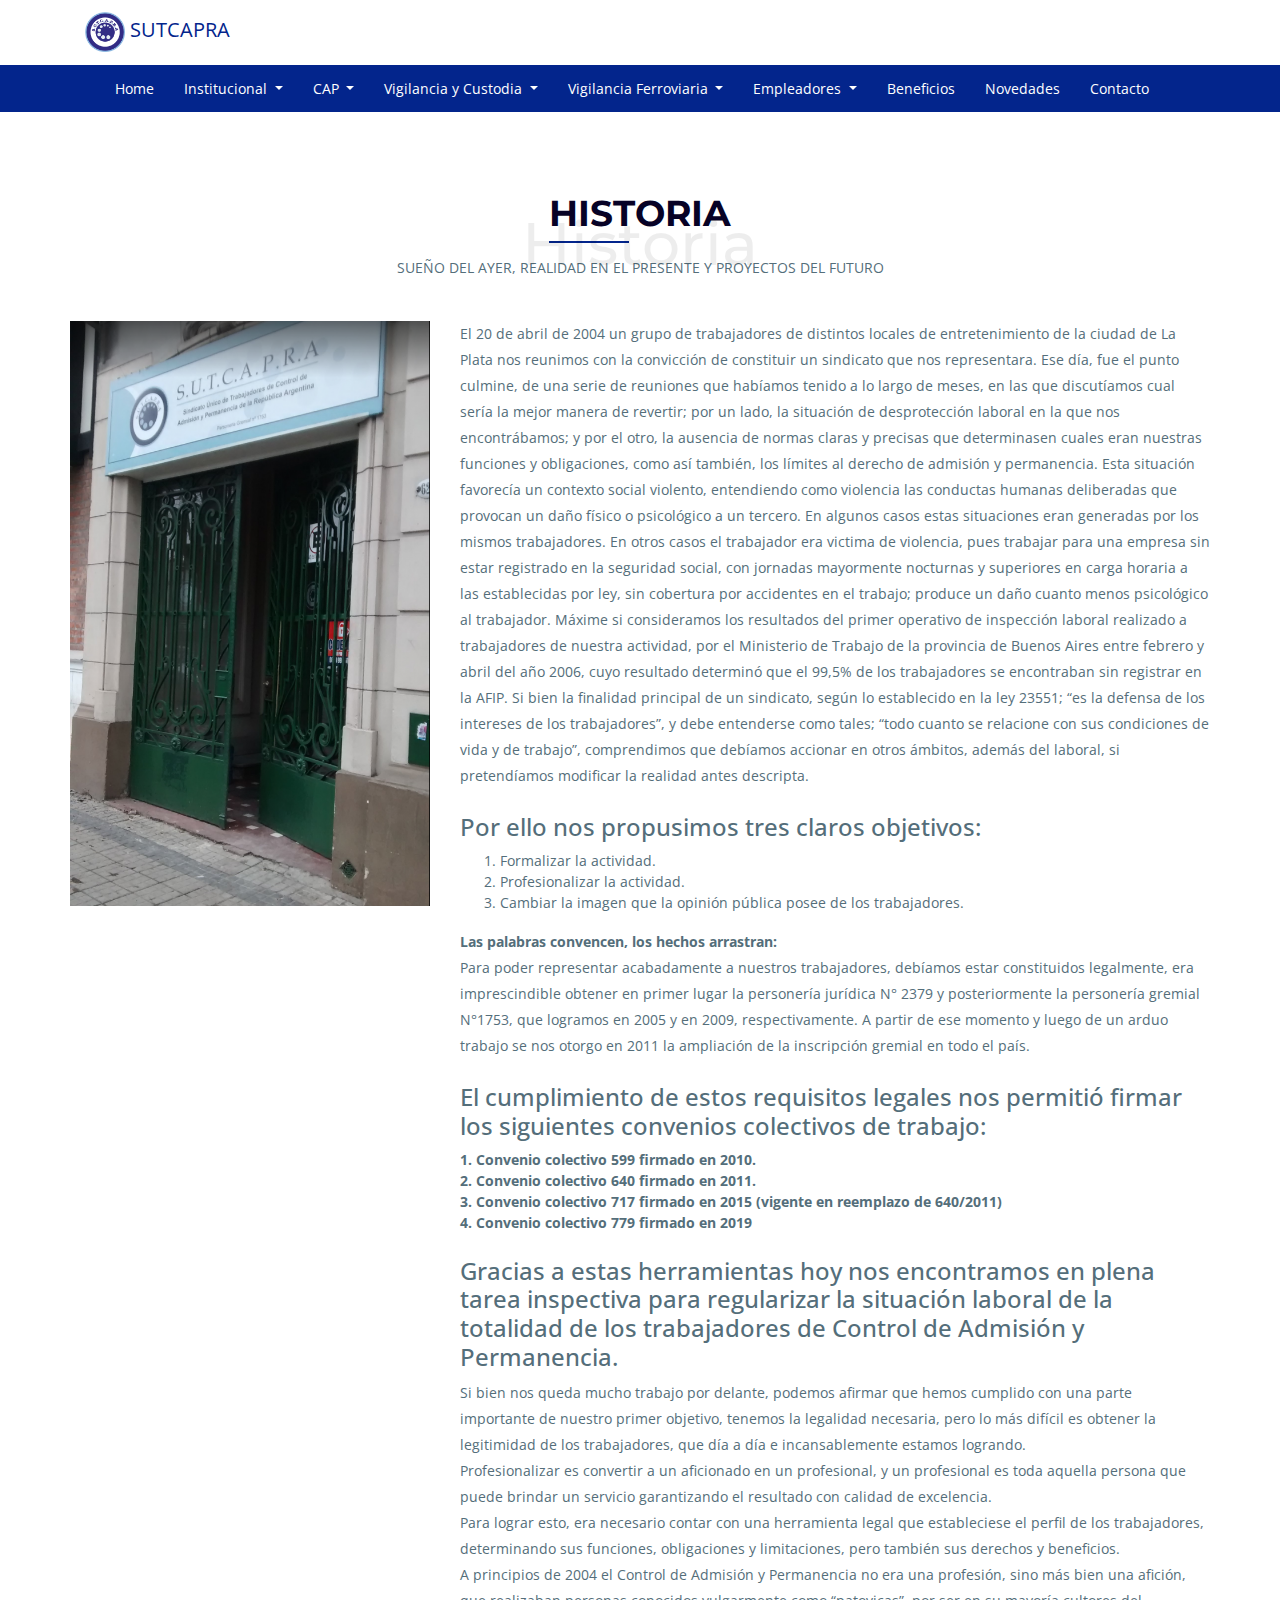
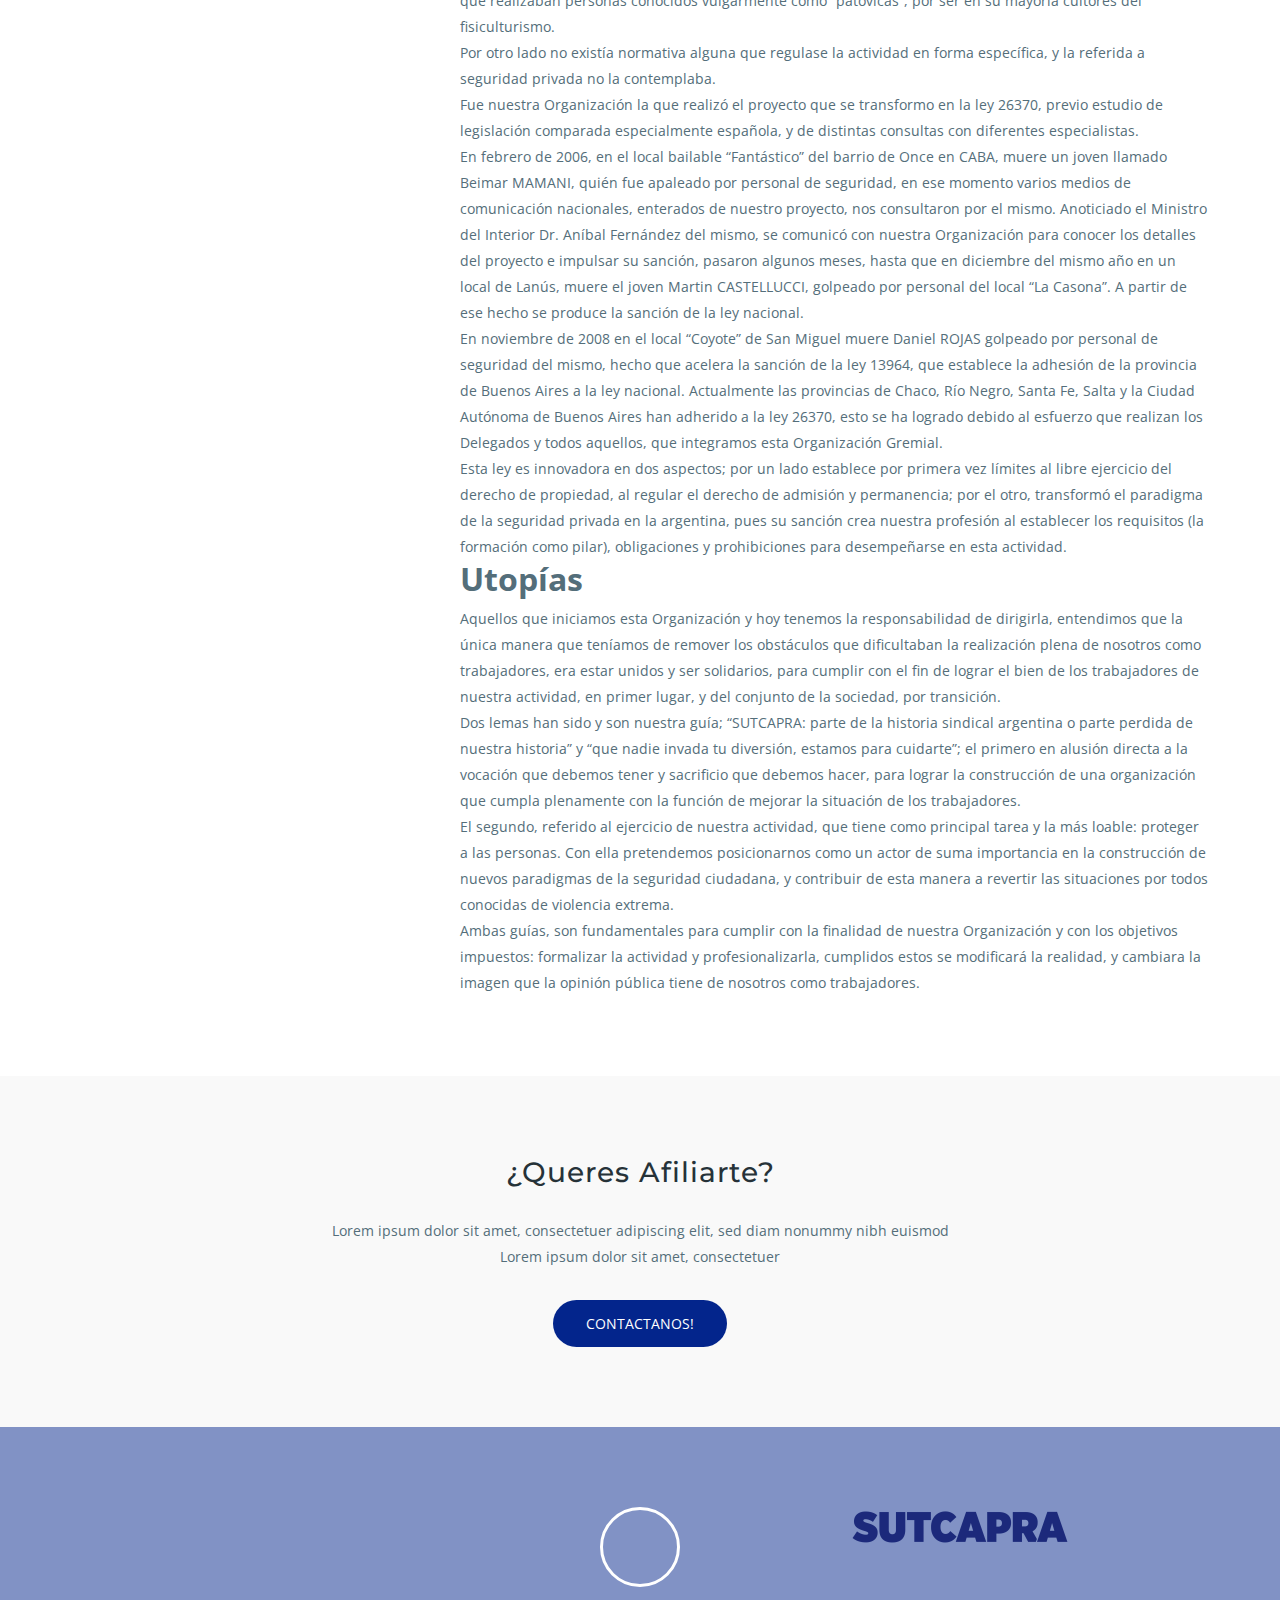
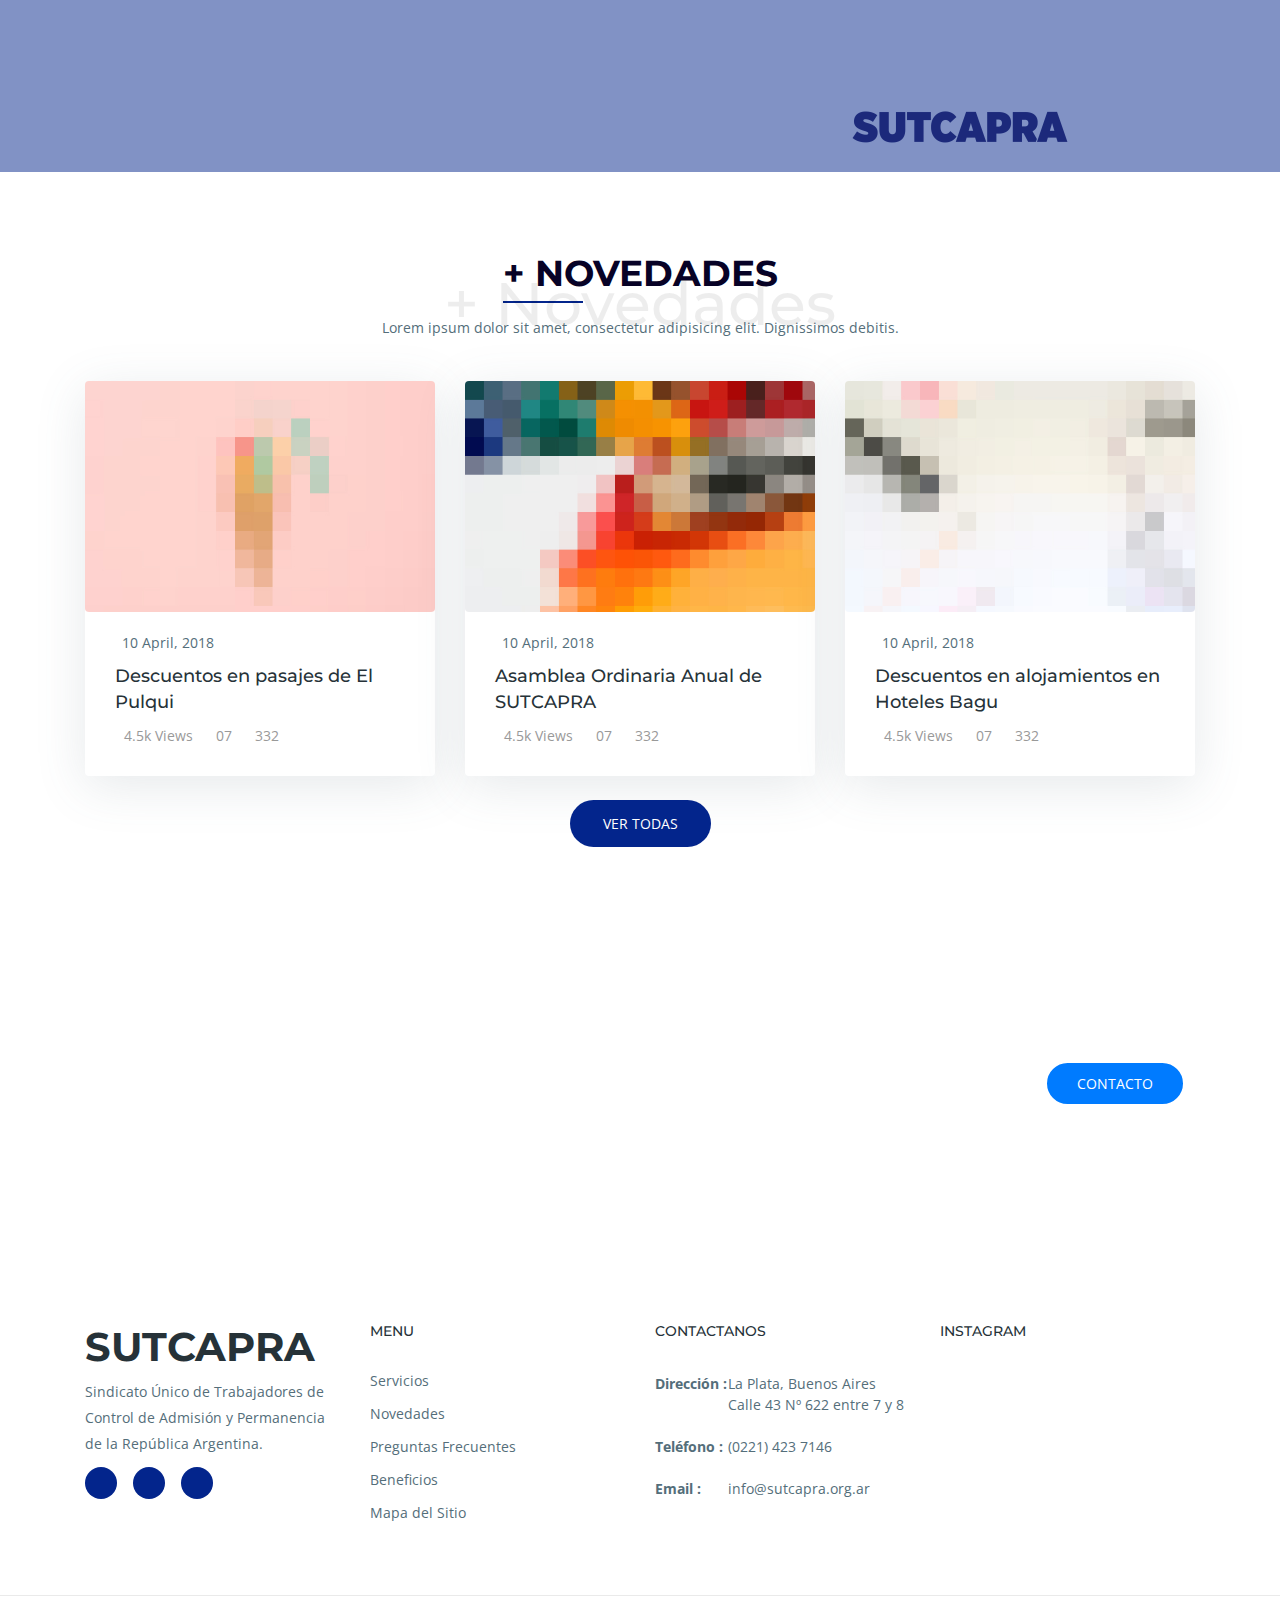
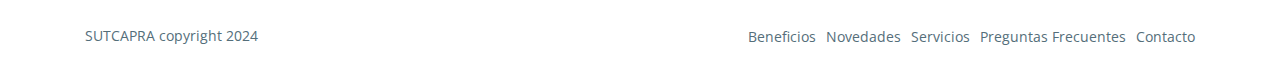
<file: historia.html>
<!DOCTYPE html>
<html lang="en">
  <head>
    <!-- Required meta tags -->
    <meta charset="utf-8">
    <meta name="viewport" content="width=device-width, initial-scale=1, shrink-to-fit=no">
    <meta name="keywords" content="SUTCAPRA, cap, vigilancia ferroviaria, trenes, seguridad, custodia ">
    <meta name="viewport" content="width=device-width, initial-scale=1, maximum-scale=1">
    <meta name="author" content="pdsan">
    <title>POST de SUTCAPRA - Sindicato Único de Trabajadores de Control de
      Admisión y Permanencia de la República Argentina</title>

    <!-- Bootstrap CSS -->
    
    <link rel="stylesheet" href="css/nivo-lightbox.css" media="screen">
    <link rel="stylesheet" href="css/line-icons.css" media="screen">
    
    <link rel="stylesheet" href="css/owl.theme.css" media="screen"> 
    
    <link rel="stylesheet" href="css/magnific-popup.css" media="screen">
    <link rel="stylesheet" href="css/animate.css" media="screen">
    <link rel="stylesheet" href="css/menu_sideslide.css" media="screen">
    <link rel="stylesheet" href="css/bootstrap.min.css" media="screen">
    <link rel="stylesheet" href="css/main.css" media="screen">    
    <link rel="stylesheet" href="css/colors/blue.css" media="screen">
    <link rel="stylesheet" href="css/responsive.css" media="screen">

  </head>
  
  <body>
    <!-- Header Section Start -->
    <header id="slider-area">  
      <nav class="navbar navbar-expand-md ">
        <div class="container">    <a class="navbar-brand block" href="index.html"><img src="img/logo.png" width="40"> SUTCAPRA</a></div>
      </nav>
        <nav class="navbar navbar-expand-md  scrolling-navbar bg-defult">
          <div class="container">          
          
            <button class="navbar-toggler" type="button" data-toggle="collapse" data-target="#navbarCollapse" aria-controls="navbarCollapse" aria-expanded="false" aria-label="Toggle navigation">
              <i class="lni lni-menu"></i>
            </button>
            <div class="collapse navbar-collapse" id="navbarCollapse">
              <ul class="navbar-nav mr-auto w-100 justify-content-start">
                <li class="nav-item">
                  <a class="nav-link page-scroll" href="index.html#slider-area">Home</a>
                </li>
                <li class="nav-item dropdown">
                  <a class="nav-link dropdown-toggle" href="#" id="navbarDropdownOne" role="button" data-toggle="dropdown" aria-haspopup="true" aria-expanded="false">
                   Institucional
                  </a>
                  <div class="dropdown-menu" aria-labelledby="navbarDropdownOne">
                    <a class="dropdown-item" href="historia.html">Historia</a>
                    <a class="dropdown-item" href="autoridades.html">Autoridades</a>
                    <!-- <div class="dropdown-divider"></div> -->
                   
                  </div>
                </li>
                <li class="nav-item dropdown">
                  <a class="nav-link dropdown-toggle" href="#" id="navbarDropdownOne" role="button" data-toggle="dropdown" aria-haspopup="true" aria-expanded="false">
                  CAP
                  </a>
                  <div class="dropdown-menu" aria-labelledby="navbarDropdownOne">
                    <a class="dropdown-item" href="#">CCT</a>
                    <a class="dropdown-item" href="#">Escala salarial</a>
                    <a class="dropdown-item" href="#">Acuerdos paritarios</a>
                    <a class="dropdown-item" href="#">Curso CAP</a>
                    <a class="dropdown-item" href="#">Legislación</a>
                    <a class="dropdown-item" href="#">Afilación</a>
                    <a class="dropdown-item" href="#">Recibo de Sueldo</a>
                    
                    <!-- <div class="dropdown-divider"></div> -->
                   
                  </div>
                </li>
                <li class="nav-item dropdown">
                  <a class="nav-link dropdown-toggle" href="#" id="navbarDropdownOne" role="button" data-toggle="dropdown" aria-haspopup="true" aria-expanded="false">
                  Vigilancia y Custodia
                  </a>
                  <div class="dropdown-menu" aria-labelledby="navbarDropdownOne">
                    
                    <a class="dropdown-item" href="#">Escala salarial</a>
                    
                    <a class="dropdown-item" href="#">Afilación</a>
                    <a class="dropdown-item" href="#">Recibo de Sueldo</a>
                    <a class="dropdown-item" href="#">Contacto</a>
                    
                    <!-- <div class="dropdown-divider"></div> -->
                   
                  </div>
                </li>
                <li class="nav-item dropdown">
                  <a class="nav-link dropdown-toggle" href="#" id="navbarDropdownOne" role="button" data-toggle="dropdown" aria-haspopup="true" aria-expanded="false">
                  Vigilancia Ferroviaria
                  </a>
                  <div class="dropdown-menu" aria-labelledby="navbarDropdownOne">
                    
                    <a class="dropdown-item" href="#">Escala salarial</a>
                    
                    <a class="dropdown-item" href="#">Afilación</a>
                    <a class="dropdown-item" href="#">Recibo de Sueldo</a>
                    <a class="dropdown-item" href="#">Contacto</a>
                    
                    <!-- <div class="dropdown-divider"></div> -->
                   
                  </div>
                </li>
                
                <li class="nav-item dropdown">
                  <a class="nav-link dropdown-toggle" href="#" id="navbarDropdownTwo" role="button" data-toggle="dropdown" aria-haspopup="true" aria-expanded="false">
                  Empleadores
                  </a>
                  <div class="dropdown-menu" aria-labelledby="navbarDropdownTwo">
                   
                    <a class="dropdown-item" href="#">Impresión de Boletas</a>
                
                    <a class="dropdown-item" href="#">Recibo de Sueldo</a>
                   
  
                  </div>
                </li>
                <li class="nav-item">
                  <a class="nav-link page-scroll" href="beneficios.html">Beneficios</a>
                </li>        
                
               
                <!-- <li class="nav-item">
                  <a class="nav-link page-scroll" href="#portfolios">Novedades</a>
                </li>            
                <li class="nav-item">
                  <a class="nav-link page-scroll" href="#pricing">Pricing</a>
                </li> 
                <li class="nav-item">
                  <a class="nav-link page-scroll" href="#team">Team</a>
                </li>    
                <li class="nav-item">
                  <a class="nav-link page-scroll" href="#subscribe">Subscribe</a>
                </li> -->
                <li class="nav-item">
                  <a class="nav-link page-scroll" href="novedades.html">Novedades</a>
                </li> 
                <li class="nav-item">
                  <a class="nav-link page-scroll" href="#contact">Contacto</a>
                </li> 
              </ul>              
            </div>
          </div>
        </nav> 
  
        <!-- Main Carousel Section -->
        
  
      </header>
      <!-- Header Section End --> 

   
    <section id="services" class="section">
      <div class="container">
        <div class="section-header">          
          <h2 class="section-title">Historia</h2>
          <span>Historia</span>
          <p class="section-subtitle">SUEÑO DEL AYER, REALIDAD EN EL PRESENTE Y PROYECTOS DEL FUTURO</p>
        </div>
        <div class="row">
        
        
            <div class="row ">
                <div class="col-4">
                    <div class="">
                        <img src="img/sede-laplata-630x1024.png"  class="img-fluid">
                        </div>
                </div>
                <div class="col-8">
                <div class="blog-post">
                
                <div class="post-content">
                <p>El 20 de abril de 2004 un grupo de trabajadores de distintos locales de entretenimiento de la ciudad de La Plata nos reunimos con la convicción de constituir un sindicato que nos representara. Ese día, fue el punto culmine, de una serie de reuniones que habíamos tenido a lo largo de meses, en las que discutíamos cual sería la mejor manera de revertir; por un lado, la situación de desprotección laboral en la que nos encontrábamos; y por el otro, la ausencia de normas claras y precisas que determinasen cuales eran nuestras funciones y obligaciones, como así también, los límites al derecho de admisión y permanencia.

                    Esta situación favorecía un contexto social violento, entendiendo como violencia las conductas humanas deliberadas que provocan un daño físico o psicológico a un tercero. En algunos casos estas situaciones eran generadas por los mismos trabajadores.
                    
                    En otros casos el trabajador era victima de violencia, pues trabajar para una empresa sin estar registrado en la seguridad social, con jornadas mayormente nocturnas y superiores en carga horaria a las establecidas por ley, sin cobertura por accidentes en el trabajo; produce un daño cuanto menos psicológico al trabajador.
                    
                    Máxime si consideramos los resultados del primer operativo de inspección laboral realizado a trabajadores de nuestra actividad, por el Ministerio de Trabajo de la provincia de Buenos Aires entre febrero y abril del año 2006, cuyo resultado determinó que el 99,5% de los trabajadores se encontraban sin registrar en la AFIP.
                    
                    Si bien la finalidad principal de un sindicato, según lo establecido en la ley 23551; “es la defensa de los intereses de los trabajadores”, y debe entenderse como tales; “todo cuanto se relacione con sus condiciones de vida y de trabajo”, comprendimos que debíamos accionar en otros ámbitos, además del laboral, si pretendíamos modificar la realidad antes descripta.
                </p>

                   <h4 class="h4 mt-4"> Por ello nos propusimos tres claros objetivos:</h4>
                   <ol>
                    <li>Formalizar la actividad.</li>
                    <li>Profesionalizar la actividad.</li>
                    <li>Cambiar la imagen que la opinión pública posee de los trabajadores.</li>
                   </ol>
       <p><strong>Las palabras convencen, los hechos arrastran:</strong></p>

   <p> Para poder representar acabadamente a nuestros trabajadores, debíamos estar constituidos legalmente, era imprescindible obtener en primer lugar la personería jurídica N° 2379 y posteriormente la personería gremial N°1753, que logramos en 2005 y en 2009, respectivamente. A partir de ese momento y luego de un arduo trabajo se nos otorgo en 2011 la ampliación de la inscripción gremial en todo el país.
    </p>
    <h4 class="h4 mt-4">El cumplimiento de estos requisitos legales nos permitió firmar los siguientes convenios colectivos de trabajo:</h4>
    <ul>
        <li><strong>1. Convenio colectivo 599 firmado en 2010.</strong></li>
        <li><strong>2. Convenio colectivo 640 firmado en 2011.</strong></li>
        <li><strong>3. Convenio colectivo 717 firmado en 2015 (vigente en reemplazo de 640/2011)</strong></li>
        <li><strong>4. Convenio colectivo 779 firmado en 2019</strong></li>
        </ul>
        <h4 class="h4 mt-4">Gracias a estas herramientas hoy nos encontramos en plena tarea inspectiva para regularizar la situación laboral de la totalidad de los trabajadores de Control de Admisión y Permanencia.</h4>               
        <p>Si bien nos queda mucho trabajo por delante, podemos afirmar que hemos cumplido con una parte importante de nuestro primer objetivo, tenemos la legalidad necesaria, pero lo más difícil es obtener la legitimidad de los trabajadores, que día a día e incansablemente estamos logrando.</p>
        <p>Profesionalizar es convertir a un aficionado en un profesional, y un profesional es toda aquella persona que puede brindar un servicio garantizando el resultado con calidad de excelencia.</p>
        <p>Para lograr esto, era necesario contar con una herramienta legal que estableciese el perfil de los trabajadores, determinando sus funciones, obligaciones y limitaciones, pero también sus derechos y beneficios.</p>
        <p>A principios de 2004 el Control de Admisión y Permanencia no era una profesión, sino más bien una afición, que realizaban personas conocidos vulgarmente como “patovicas”, por ser en su mayoría cultores del fisiculturismo.</p>
        <p>Por otro lado no existía normativa alguna que regulase la actividad en forma específica, y la referida a seguridad privada no la contemplaba.</p>
        <p>Fue nuestra Organización la que realizó el proyecto que se transformo en la ley 26370, previo estudio de legislación comparada especialmente española, y de distintas consultas con diferentes especialistas.</p>
        <p>En febrero de 2006, en el local bailable “Fantástico” del barrio de Once en CABA, muere un joven llamado Beimar MAMANI, quién fue apaleado por personal de seguridad, en ese momento varios medios de comunicación nacionales, enterados de nuestro proyecto, nos consultaron por el mismo. Anoticiado el Ministro del Interior Dr. Aníbal Fernández del mismo, se comunicó con nuestra Organización para conocer los detalles del proyecto e impulsar su sanción, pasaron algunos meses, hasta que en diciembre del mismo año en un local de Lanús, muere el joven Martin CASTELLUCCI, golpeado por personal del local “La Casona”. A partir de ese hecho se produce la sanción de la ley nacional.</p>
        <p>En noviembre de 2008 en el local “Coyote” de San Miguel muere Daniel ROJAS golpeado por personal de seguridad del mismo, hecho que acelera la sanción de la ley 13964, que establece la adhesión de la provincia de Buenos Aires a la ley nacional. Actualmente las provincias de Chaco, Río Negro, Santa Fe, Salta y la Ciudad Autónoma de Buenos Aires han adherido a la ley 26370, esto se ha logrado debido al esfuerzo que realizan los Delegados y todos aquellos, que integramos esta Organización Gremial.</p>
        <p>Esta ley es innovadora en dos aspectos; por un lado establece por primera vez límites al libre ejercicio del derecho de propiedad, al regular el derecho de admisión y permanencia; por el otro, transformó el paradigma de la seguridad privada en la argentina, pues su sanción crea nuestra profesión al establecer los requisitos (la formación como pilar), obligaciones y prohibiciones para desempeñarse en esta actividad.</p>
        <h2 class="h2"><strong>Utopías</strong></h2>
        <p>Aquellos que iniciamos esta Organización y hoy tenemos la responsabilidad de dirigirla, entendimos que la única manera que teníamos de remover los obstáculos que dificultaban la realización plena de nosotros como trabajadores, era estar unidos y ser solidarios, para cumplir con el fin de lograr el bien de los trabajadores de nuestra actividad, en primer lugar, y del conjunto de la sociedad, por transición.</p>
        <p>Dos lemas han sido y son nuestra guía; “SUTCAPRA: parte de la historia sindical argentina o parte perdida de nuestra historia” y “que nadie invada tu diversión, estamos para cuidarte”; el primero en alusión directa a la vocación que debemos tener y sacrificio que debemos hacer, para lograr la construcción de una organización que cumpla plenamente con la función de mejorar la situación de los trabajadores.</p>
        <p>El segundo, referido al ejercicio de nuestra actividad, que tiene como principal tarea y la más loable: proteger a las personas. Con ella pretendemos posicionarnos como un actor de suma importancia en la construcción de nuevos paradigmas de la seguridad ciudadana, y contribuir de esta manera a revertir las situaciones por todos conocidas de violencia extrema.</p>
        <p>Ambas guías, son fundamentales para cumplir con la finalidad de nuestra Organización y con los objetivos impuestos: formalizar la actividad y profesionalizarla, cumplidos estos se modificará la realidad, y cambiara la imagen que la opinión pública tiene de nosotros como trabajadores.</p>
</div>
                </div>
                </div>
                </div>
         
    
         
        </div>
      </div>
    </section>
    <!-- Services Section End -->

    <!-- Call to Action Start -->
    <section class="call-action section">
      <div class="container">
        <div class="row justify-content-center">
          <div class="col-10">
            <div class="cta-trial text-center">
              <h3>¿Queres Afiliarte?</h3>
              <p>Lorem ipsum dolor sit amet, consectetuer adipiscing elit, sed diam nonummy nibh euismod<br> Lorem ipsum dolor sit amet, consectetuer</p>
              <a href="#" class="btn btn-common btn-effect">Contactanos!</a>
            </div>
          </div>
        </div>
      </div>
    </section>
    <!-- Call to Action End -->

 

    <!-- Start Video promo Section -->
    <section class="video-promo section">
      <div class="overlay"></div>
      <div class="container">
        <div class="row">
          <div class="col-md-12 col-sm-12">
              <div class="video-promo-content text-center">
                <a href="https://www.youtube.com/embed/LSgBpbgTlhw" class="video-popup"><i class="lni lni-play"></i></a>
                <h2 class="wow zoomIn" data-wow-duration="1000ms" data-wow-delay="100ms">Video intitucional o animación</h2>
                <p class="wow zoomIn" data-wow-duration="1000ms" data-wow-delay="100ms">Learn more about us, its only 30mins</p>
              </div>
          </div>
        </div>
      </div>
    </section>
    <!-- End Video Promo Section -->

 

    

    

      <!-- Blog Section -->
      <section id="blog" class="section">
        <!-- Container Starts -->
        <div class="container">
          <div class="section-header">          
            <h2 class="section-title">+ Novedades</h2>
            <span>+ Novedades</span>
            <p class="section-subtitle">Lorem ipsum dolor sit amet, consectetur adipisicing elit. Dignissimos debitis.</p>
          </div>
          <div class="row">
            <div class="col-lg-4 col-md-6 col-xs-12 blog-item">
              <!-- Blog Item Starts -->
              <div class="blog-item-wrapper">
                <div class="blog-item-img">
                  <a href="single-post.html">
                    <img src="img/blog/img1.jpg" alt="" loading="lazy">
                  </a>                
                </div>
                <div class="blog-item-text"> 
                  <div class="date"><i class="lni lni-calendar"></i>10 April, 2018</div>
                  <h3><a href="single-post.html">Descuentos en pasajes de El Pulqui</a></h3>
                  <div class="meta-tags">
                    <span><a href="#"><i class="lni lni-eye"></i> 4.5k Views</a></span>
                    <span><a href="#"><i class="lni lni-bubble"></i> 07</a></span>
                    <span><a href="#"><i class="lni lni-reply"></i> 332</a></span>
                  </div>
                </div>
              </div>
              <!-- Blog Item Wrapper Ends-->
            </div>
  
            <div class="col-lg-4 col-md-6 col-xs-12 blog-item">
              <!-- Blog Item Starts -->
              <div class="blog-item-wrapper">
                <div class="blog-item-img">
                  <a href="single-post.html">
                    <img src="img/blog/img2.jpg" alt="" loading="lazy">
                  </a>                
                </div>
                <div class="blog-item-text"> 
                  <div class="date"><i class="lni lni-calendar"></i>10 April, 2018</div>
                  <h3><a href="single-post.html">Asamblea Ordinaria Anual de SUTCAPRA</a></h3>
                  <div class="meta-tags">
                    <span><a href="#"><i class="lni lni-eye"></i> 4.5k Views</a></span>
                    <span><a href="#"><i class="lni lni-bubble"></i> 07</a></span>
                    <span><a href="#"><i class="lni lni-reply"></i> 332</a></span>
                  </div>
                </div>
              </div>
              <!-- Blog Item Wrapper Ends-->
            </div>
  
            <div class="col-lg-4 col-md-6 col-xs-12 blog-item">
              <!-- Blog Item Starts -->
              <div class="blog-item-wrapper">
                <div class="blog-item-img">
                  <a href="single-post.html">
                    <img src="img/blog/img3.jpg" alt="" loading="lazy">
                  </a>                
                </div>
                <div class="blog-item-text"> 
                  <div class="date"><i class="lni lni-calendar"></i>10 April, 2018</div>
                  <h3><a href="single-post.html">Descuentos en alojamientos en Hoteles Bagu</a></h3>
                  <div class="meta-tags">
                    <span><a href="#"><i class="lni lni-eye"></i> 4.5k Views</a></span>
                    <span><a href="#"><i class="lni lni-bubble"></i> 07</a></span>
                    <span><a href="#"><i class="lni lni-reply"></i> 332</a></span>
                  </div>
                </div>
              </div>
              <!-- Blog Item Wrapper Ends-->
            </div>
          </div>

          <div class="row justify-content-center">
           <div class="py-4">
              <a href="novedades.html" class="btn btn-common btn-effect">Ver todas </a>
            </div>
            
          </div>
        </div>
      </section>
      <!-- blog Section End -->

    

    <!-- Call To Action Section Start -->
    <section id="cta" class="section" data-stellar-background-ratio="0.5">
      <div class="container">
        <div class="row">
          <div class="col-lg-6 col-md-6 col-xs-12">            
            <div class="cta-text">
              <h5>Contactanos para que podamos informarte que beneficios vas a tener!</h5>
            </div>
          </div>
          <div class="col-lg-6 col-md-6 col-xs-12 text-right">
            <a href="#" class="btn btn-border">Contacto</a>
          </div>
        </div>
      </div>
    </section>
    <!-- Call To Action Section Start -->

 



 

  




    


    <!-- Footer Section Start -->
    <footer>
      <!-- Footer Area Start -->
      <section class="footer-Content">
        <div class="container">
          <div class="row">
            <div class="col-lg-3 col-md-6 col-sm-6 col-xs-6 col-mb-12">
              <h3>SUTCAPRA</h3>
              <div class="textwidget">
                <p>Sindicato Único de Trabajadores de Control de
                  Admisión y Permanencia de la República Argentina.</p>
              </div>
              <ul class="footer-social">
                <li><a class="facebook" href="#"><i class="lni lni-facebook-fill"></i></a></li>
                <li><a class="twitter" href="#"><i class="lni lni-twitter-fill"></i></a></li>
                <li><a class="instagram" href="https://www.instagram.com/sutcapra/"><i class="lni lni-instagram-fill"></i></a></li>
                
              </ul> 
            </div>
            <div class="col-lg-3 col-md-6 col-sm-6 col-xs-6 col-mb-12">
              <div class="widget">
                <h3 class="block-title">Menu</h3>
                <ul class="menu">
                  <li><a href="#">Servicios</a></li>
                  <li><a href="#">Novedades</a></li>
                  <li><a href="#">Preguntas Frecuentes</a></li>
                  <li><a href="#">Beneficios</a></li>
                  <li><a href="#">Mapa del Sitio</a></li>
                </ul>
              </div>
            </div>
            <div class="col-lg-3 col-md-6 col-sm-6 col-xs-6 col-mb-12">
              <div class="widget">
                <h3 class="block-title">Contactanos</h3>
                <ul class="contact-footer">
                  <li>
                    <strong>Dirección :</strong> <span>	La Plata, Buenos Aires
                      Calle 43 Nº 622 entre 7 y 8</span>
                  </li>
                  <li>
                    <strong>Teléfono :</strong> <span>(0221) 423 7146</span>
                  </li>
                  <li>
                    <strong>Email :</strong> <span><a href="#">info@sutcapra.org.ar</a></span>
                  </li>
                </ul> 
              </div>
            </div>
            <div class="col-lg-3 col-md-6 col-sm-6 col-xs-6 col-mb-12">
              <div class="widget">
                <h3 class="block-title">Instagram</h3>
                <ul class="instagram-footer">
                  <li><a href="#"><img src="img/instagram/insta1.jpg" alt="" loading="lazy"></a></li>
                  <li><a href="#"><img src="img/instagram/insta2.jpg" alt="" loading="lazy"></a></li>
                  <li><a href="#"><img src="img/instagram/insta3.jpg" alt="" loading="lazy"></a></li>
                  <li><a href="#"><img src="img/instagram/insta4.jpg" alt="" loading="lazy"></a></li>
                  <li><a href="#"><img src="img/instagram/insta5.jpg" alt="" loading="lazy"></a></li>
                  <li><a href="#"><img src="img/instagram/insta6.jpg" alt="" loading="lazy"></a></li>
                </ul>
              </div>
            </div>
          </div>
        </div>
      </section>
      <!-- Footer area End -->
      
      <!-- Copyright Start  -->
      <div id="copyright">
        <div class="container">
          <div class="row">
            <div class="col-md-12">
              <div class="site-info float-left">
                <p>SUTCAPRA  copyright 2024</a></p>
              </div>              
              <div class="float-right">  
                <ul class="nav nav-inline">
                  <li class="nav-item">
                    <a class="nav-link active" href="#">Beneficios</a>
                  </li>
                  <li class="nav-item">
                    <a class="nav-link" href="#">Novedades</a>
                  </li>
                  <li class="nav-item">
                    <a class="nav-link" href="#">Servicios</a>
                  </li>
                  <li class="nav-item">
                    <a class="nav-link" href="#">Preguntas Frecuentes</a>
                  </li>
                  <li class="nav-item">
                    <a class="nav-link" href="#">Contacto</a>
                  </li>
                </ul>
              </div>
            </div>
          </div>
        </div>
      </div>
      <!-- Copyright End -->

    </footer>
    <!-- Footer Section End --> 

    <!-- Go To Top Link -->
    <a href="#" class="back-to-top">
      <i class="lni lni-arrow-up"></i>
    </a>

     <div id="loader">
      <div class="spinner">
        <div class="double-bounce1"></div>
        <div class="double-bounce2"></div>
      </div>
    </div>     

    <!-- jQuery first, then Tether, then Bootstrap JS. -->
    <script src="js/jquery-min.js"></script>
    <script src="js/popper.min.js"></script>
    <script src="js/bootstrap.min.js"></script>
    <script src="js/classie.js"></script>
    
    <script src="js/jquery.mixitup.js"></script>
    <script src="js/nivo-lightbox.js"></script>
    <script src="js/owl.carousel.js"></script>    
    <script src="js/jquery.stellar.min.js"></script>    
    <script src="js/jquery.nav.js"></script>    
    <script src="js/scrolling-nav.js"></script>    
    <script src="js/jquery.easing.min.js"></script>     
    <script src="js/wow.js"></script> 
    <script src="js/jquery.vide.js"></script>
    <script src="js/jquery.counterup.min.js"></script>    
    <script src="js/jquery.magnific-popup.min.js"></script>    
    <script src="js/waypoints.min.js"></script>    
     <script src="js/form-validator.min.js"></script>
    <script src="js/contact-form-script.js"></script>   
    <script src="js/main.js"></script>
    
  </body>
</html>
</file>
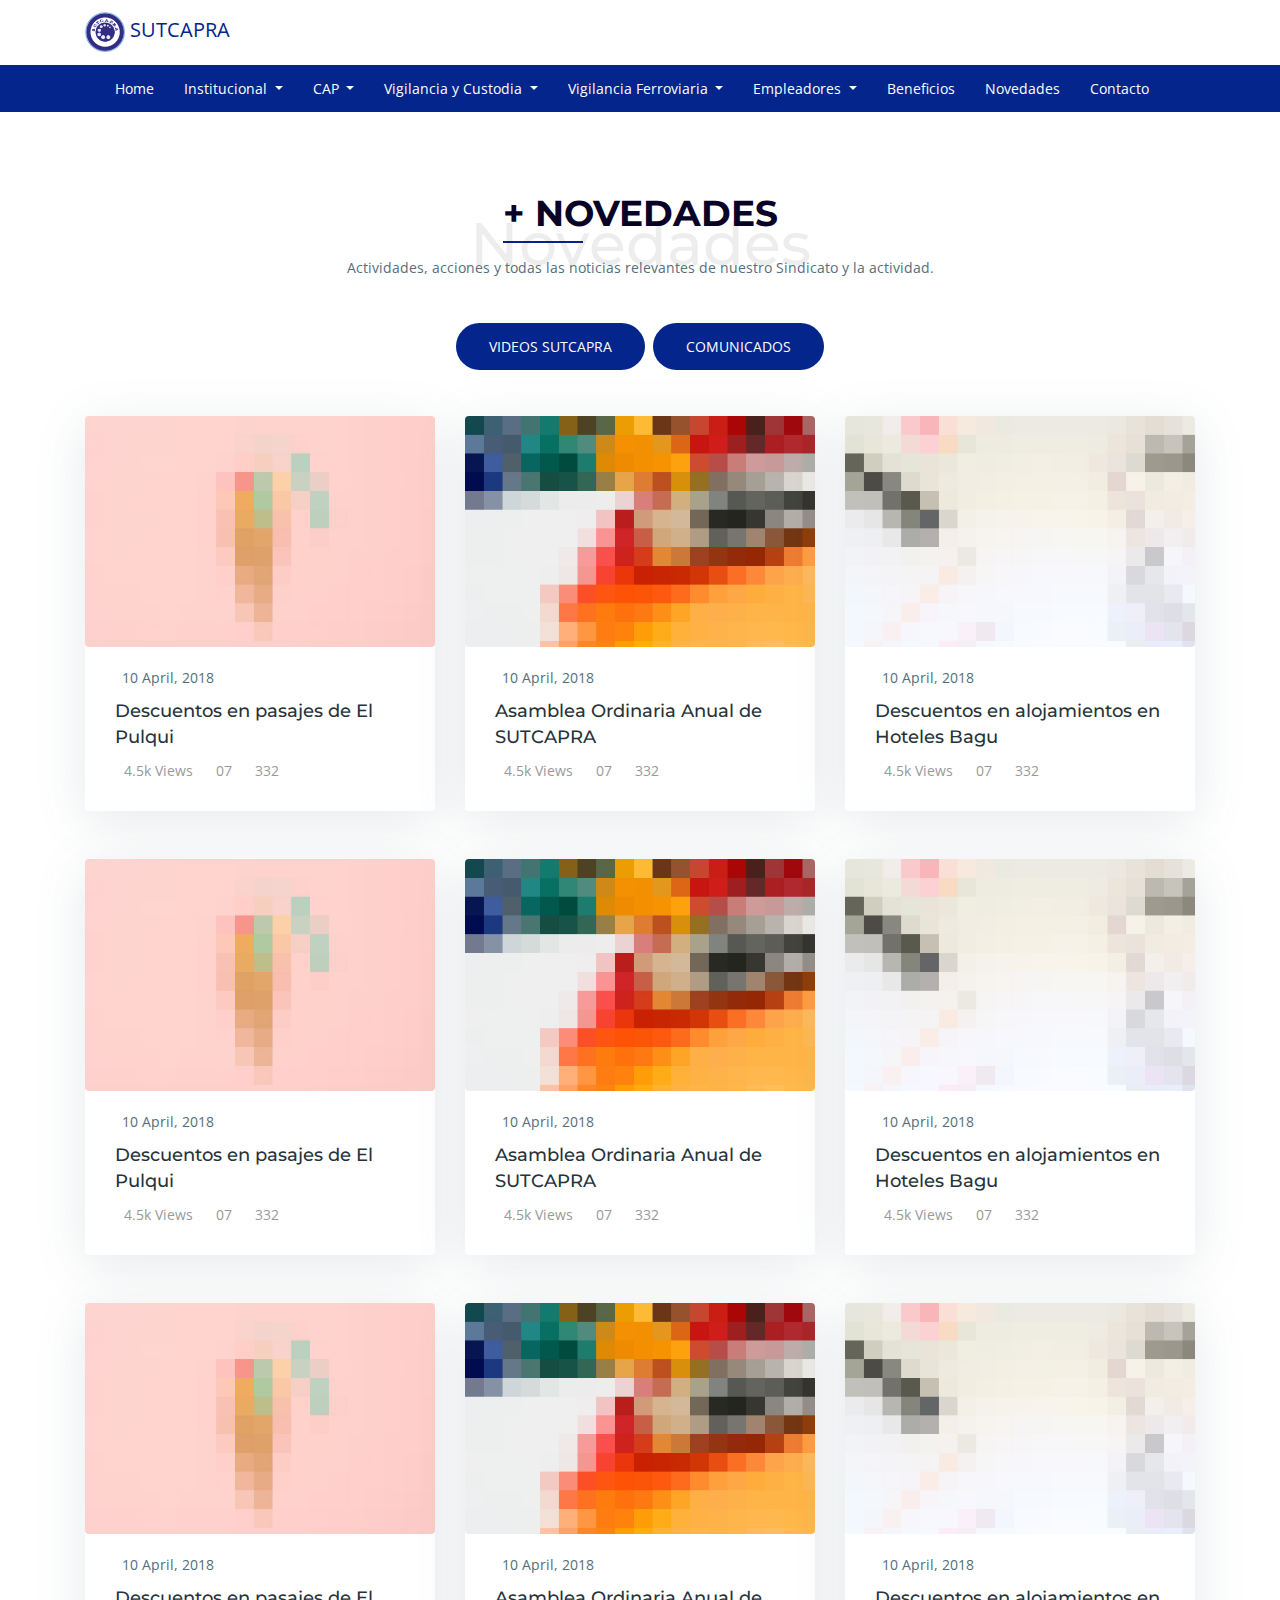
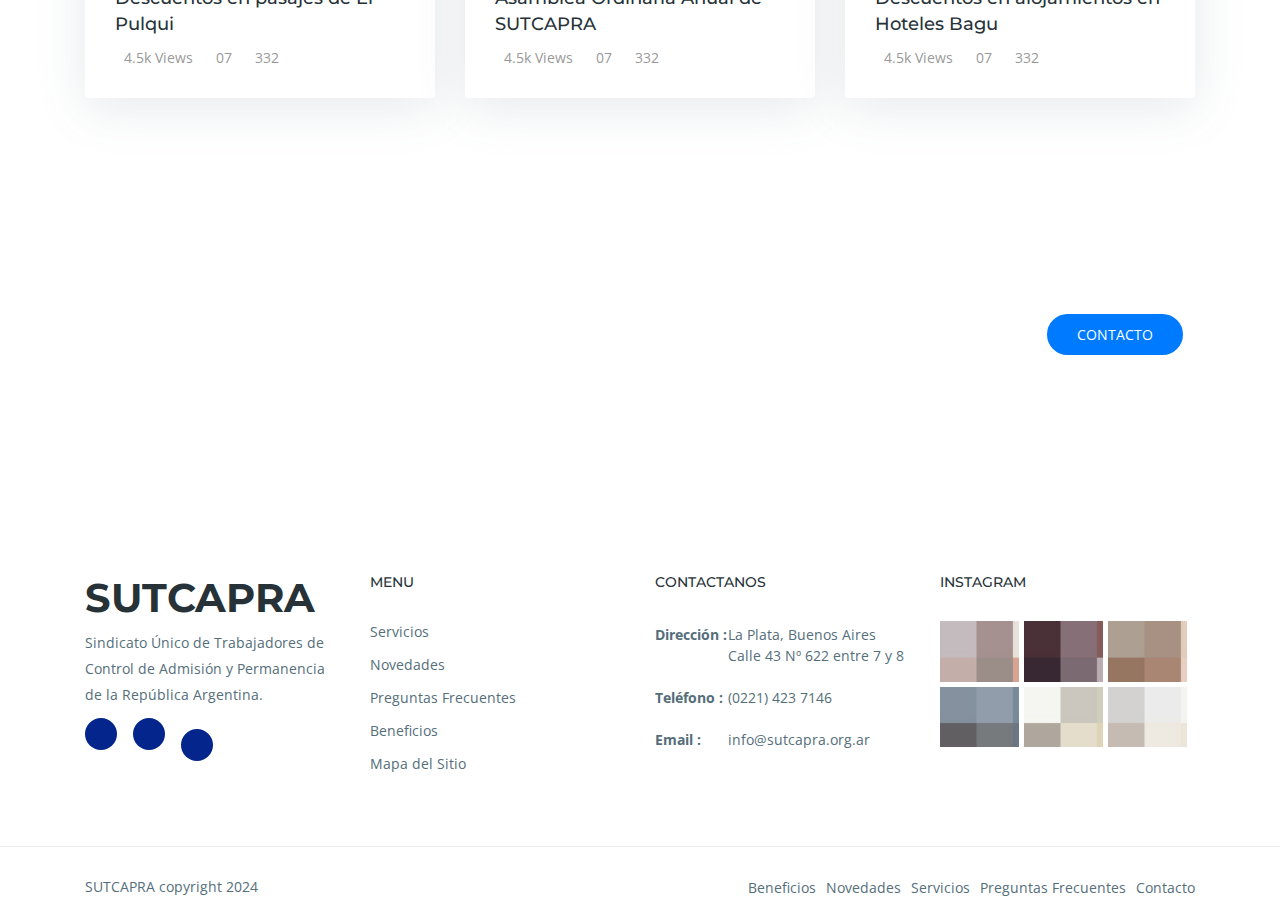
<file: novedades.html>
<!DOCTYPE html>
<html lang="en">
  <head>
    <!-- Required meta tags -->
    <meta charset="utf-8">
    <meta name="viewport" content="width=device-width, initial-scale=1, shrink-to-fit=no">
    <meta name="keywords" content="SUTCAPRA, cap, vigilancia ferroviaria, trenes, seguridad, custodia ">
    <meta name="viewport" content="width=device-width, initial-scale=1, maximum-scale=1">
    <meta name="author" content="Pablo D Sanchez">
    <title>SUTCAPRA - Sindicato Único de Trabajadores de Control de
      Admisión y Permanencia de la República Argentina</title>

    <!-- Bootstrap CSS -->
    
    <link rel="stylesheet" href="css/nivo-lightbox.css" media="screen">
    <link rel="stylesheet" href="css/line-icons.css" media="screen">
    <link rel="stylesheet" href="css/owl.carousel.css" media="screen">
    <link rel="stylesheet" href="css/owl.theme.css" media="screen"> 
    
    <link rel="stylesheet" href="css/magnific-popup.css" media="screen">
    <link rel="stylesheet" href="css/animate.css" media="screen">
    <link rel="stylesheet" href="css/menu_sideslide.css" media="screen">
    <link rel="stylesheet" href="css/bootstrap.min.css" media="screen">
    <link rel="stylesheet" href="css/main.css" media="screen">    
    <link rel="stylesheet" href="css/colors/blue.css" media="screen">
    <link rel="stylesheet" href="css/responsive.css" media="screen">

  </head>
  
  <body>
    <!-- Header Section Start -->
    <header id="slider-area">  
    <nav class="navbar navbar-expand-md ">
      <div class="container">    <a class="navbar-brand block" href="index.html"><img src="img/logo.png" width="40"> SUTCAPRA</a></div>
    </nav>
      <nav class="navbar navbar-expand-md  scrolling-navbar bg-defult">
        <div class="container">          
        
          <button class="navbar-toggler" type="button" data-toggle="collapse" data-target="#navbarCollapse" aria-controls="navbarCollapse" aria-expanded="false" aria-label="Toggle navigation">
            <i class="lni lni-menu"></i>
          </button>
          <div class="collapse navbar-collapse" id="navbarCollapse">
            <ul class="navbar-nav mr-auto w-100 justify-content-start">
              <li class="nav-item">
                <a class="nav-link page-scroll" href="index.html#slider-area">Home</a>
              </li>
              <li class="nav-item dropdown">
                <a class="nav-link dropdown-toggle" href="#" id="navbarDropdownOne" role="button" data-toggle="dropdown" aria-haspopup="true" aria-expanded="false">
                 Institucional
                </a>
                <div class="dropdown-menu" aria-labelledby="navbarDropdownOne">
                  <a class="dropdown-item" href="historia.html">Historia</a>
                  <a class="dropdown-item" href="autoridades.html">Autoridades</a>
                  <!-- <div class="dropdown-divider"></div> -->
                 
                </div>
              </li>
              <li class="nav-item dropdown">
                <a class="nav-link dropdown-toggle" href="#" id="navbarDropdownOne" role="button" data-toggle="dropdown" aria-haspopup="true" aria-expanded="false">
                CAP
                </a>
                <div class="dropdown-menu" aria-labelledby="navbarDropdownOne">
                  <a class="dropdown-item" href="#">CCT</a>
                  <a class="dropdown-item" href="#">Escala salarial</a>
                  <a class="dropdown-item" href="#">Acuerdos paritarios</a>
                  <a class="dropdown-item" href="#">Curso CAP</a>
                  <a class="dropdown-item" href="#">Legislación</a>
                  <a class="dropdown-item" href="#">Afilación</a>
                  <a class="dropdown-item" href="#">Recibo de Sueldo</a>
                  
                  <!-- <div class="dropdown-divider"></div> -->
                 
                </div>
              </li>
              <li class="nav-item dropdown">
                <a class="nav-link dropdown-toggle" href="#" id="navbarDropdownOne" role="button" data-toggle="dropdown" aria-haspopup="true" aria-expanded="false">
                Vigilancia y Custodia
                </a>
                <div class="dropdown-menu" aria-labelledby="navbarDropdownOne">
                  
                  <a class="dropdown-item" href="#">Escala salarial</a>
                  
                  <a class="dropdown-item" href="#">Afilación</a>
                  <a class="dropdown-item" href="#">Recibo de Sueldo</a>
                  <a class="dropdown-item" href="#">Contacto</a>
                  
                  <!-- <div class="dropdown-divider"></div> -->
                 
                </div>
              </li>
              <li class="nav-item dropdown">
                <a class="nav-link dropdown-toggle" href="#" id="navbarDropdownOne" role="button" data-toggle="dropdown" aria-haspopup="true" aria-expanded="false">
                Vigilancia Ferroviaria
                </a>
                <div class="dropdown-menu" aria-labelledby="navbarDropdownOne">
                  
                  <a class="dropdown-item" href="#">Escala salarial</a>
                  
                  <a class="dropdown-item" href="#">Afilación</a>
                  <a class="dropdown-item" href="#">Recibo de Sueldo</a>
                  <a class="dropdown-item" href="#">Contacto</a>
                  
                  <!-- <div class="dropdown-divider"></div> -->
                 
                </div>
              </li>
              
              <li class="nav-item dropdown">
                <a class="nav-link dropdown-toggle" href="#" id="navbarDropdownTwo" role="button" data-toggle="dropdown" aria-haspopup="true" aria-expanded="false">
                Empleadores
                </a>
                <div class="dropdown-menu" aria-labelledby="navbarDropdownTwo">
                 
                  <a class="dropdown-item" href="#">Impresión de Boletas</a>
              
                  <a class="dropdown-item" href="#">Recibo de Sueldo</a>
                 

                </div>
              </li>
              <li class="nav-item">
                <a class="nav-link page-scroll" href="beneficios.html">Beneficios</a>
              </li>        
              
             
              <!-- <li class="nav-item">
                <a class="nav-link page-scroll" href="#portfolios">Novedades</a>
              </li>            
              <li class="nav-item">
                <a class="nav-link page-scroll" href="#pricing">Pricing</a>
              </li> 
              <li class="nav-item">
                <a class="nav-link page-scroll" href="#team">Team</a>
              </li>    
              <li class="nav-item">
                <a class="nav-link page-scroll" href="#subscribe">Subscribe</a>
              </li> -->
              <li class="nav-item">
                <a class="nav-link page-scroll" href="novedades.html">Novedades</a>
              </li> 
              <li class="nav-item">
                <a class="nav-link page-scroll" href="#contacto">Contacto</a>
              </li> 
            </ul>              
          </div>
        </div>
      </nav> 

      <!-- Main Carousel Section -->
      

    </header>
    <!-- Header Section End --> 



  

  

  


      <!-- Blog Section -->
      <section id="blog" class="section">
        <!-- Container Starts -->
        <div class="container">
          <div class="section-header">          
            <h2 class="section-title">+ Novedades</h2>
            <span>Novedades</span>
            <p class="section-subtitle">Actividades, acciones y todas las noticias relevantes de nuestro Sindicato y la actividad.</p>
          </div>
          <div class="row">          
            <div class="col-md-12">
              <!-- Portfolio Controller/Buttons -->
              <div class="controls text-center">
                
                <a class="filter btn btn-common btn-effect" href="videos.html">
                 Videos SUTCAPRA
                </a>
                <a class="filter btn btn-common btn-effect" href="comunicados.html">
                  Comunicados
                </a>
            
              </div>
              <!-- Portfolio Controller/Buttons Ends-->
            </div>
          </div>
          <div class="row py-4">
            <div class="col-lg-4 col-md-6 col-xs-12 blog-item">
              <!-- Blog Item Starts -->
              <div class="blog-item-wrapper">
                <div class="blog-item-img">
                  <a href="single-post.html">
                    <img src="img/blog/img1.jpg" alt="" loading="lazy">
                  </a>                
                </div>
                <div class="blog-item-text"> 
                  <div class="date"><i class="lni lni-calendar"></i>10 April, 2018</div>
                  <h3><a href="single-post.html">Descuentos en pasajes de El Pulqui</a></h3>
                  <div class="meta-tags">
                    <span><a href="#"><i class="lni lni-eye"></i> 4.5k Views</a></span>
                    <span><a href="#"><i class="lni lni-bubble"></i> 07</a></span>
                    <span><a href="#"><i class="lni lni-reply"></i> 332</a></span>
                  </div>
                </div>
              </div>
              <!-- Blog Item Wrapper Ends-->
            </div>
  
            <div class="col-lg-4 col-md-6 col-xs-12 blog-item">
              <!-- Blog Item Starts -->
              <div class="blog-item-wrapper">
                <div class="blog-item-img">
                  <a href="single-post.html">
                    <img src="img/blog/img2.jpg" alt="" loading="lazy">
                  </a>                
                </div>
                <div class="blog-item-text"> 
                  <div class="date"><i class="lni lni-calendar"></i>10 April, 2018</div>
                  <h3><a href="single-post.html">Asamblea Ordinaria Anual de SUTCAPRA</a></h3>
                  <div class="meta-tags">
                    <span><a href="#"><i class="lni lni-eye"></i> 4.5k Views</a></span>
                    <span><a href="#"><i class="lni lni-bubble"></i> 07</a></span>
                    <span><a href="#"><i class="lni lni-reply"></i> 332</a></span>
                  </div>
                </div>
              </div>
              <!-- Blog Item Wrapper Ends-->
            </div>
  
            <div class="col-lg-4 col-md-6 col-xs-12 blog-item">
              <!-- Blog Item Starts -->
              <div class="blog-item-wrapper">
                <div class="blog-item-img">
                  <a href="single-post.html">
                    <img src="img/blog/img3.jpg" alt="" loading="lazy">
                  </a>                
                </div>
                <div class="blog-item-text"> 
                  <div class="date"><i class="lni lni-calendar"></i>10 April, 2018</div>
                  <h3><a href="single-post.html">Descuentos en alojamientos en Hoteles Bagu</a></h3>
                  <div class="meta-tags">
                    <span><a href="#"><i class="lni lni-eye"></i> 4.5k Views</a></span>
                    <span><a href="#"><i class="lni lni-bubble"></i> 07</a></span>
                    <span><a href="#"><i class="lni lni-reply"></i> 332</a></span>
                  </div>
                </div>
              </div>
              <!-- Blog Item Wrapper Ends-->
            </div>
          </div>

          <div class="row py-4">
            <div class="col-lg-4 col-md-6 col-xs-12 blog-item">
              <!-- Blog Item Starts -->
              <div class="blog-item-wrapper">
                <div class="blog-item-img">
                  <a href="single-post.html">
                    <img src="img/blog/img1.jpg" alt="" loading="lazy">
                  </a>                
                </div>
                <div class="blog-item-text"> 
                  <div class="date"><i class="lni lni-calendar"></i>10 April, 2018</div>
                  <h3><a href="single-post.html">Descuentos en pasajes de El Pulqui</a></h3>
                  <div class="meta-tags">
                    <span><a href="#"><i class="lni lni-eye"></i> 4.5k Views</a></span>
                    <span><a href="#"><i class="lni lni-bubble"></i> 07</a></span>
                    <span><a href="#"><i class="lni lni-reply"></i> 332</a></span>
                  </div>
                </div>
              </div>
              <!-- Blog Item Wrapper Ends-->
            </div>
  
            <div class="col-lg-4 col-md-6 col-xs-12 blog-item">
              <!-- Blog Item Starts -->
              <div class="blog-item-wrapper">
                <div class="blog-item-img">
                  <a href="single-post.html">
                    <img src="img/blog/img2.jpg" alt="" loading="lazy">
                  </a>                
                </div>
                <div class="blog-item-text"> 
                  <div class="date"><i class="lni lni-calendar"></i>10 April, 2018</div>
                  <h3><a href="single-post.html">Asamblea Ordinaria Anual de SUTCAPRA</a></h3>
                  <div class="meta-tags">
                    <span><a href="#"><i class="lni lni-eye"></i> 4.5k Views</a></span>
                    <span><a href="#"><i class="lni lni-bubble"></i> 07</a></span>
                    <span><a href="#"><i class="lni lni-reply"></i> 332</a></span>
                  </div>
                </div>
              </div>
              <!-- Blog Item Wrapper Ends-->
            </div>
  
            <div class="col-lg-4 col-md-6 col-xs-12 blog-item">
              <!-- Blog Item Starts -->
              <div class="blog-item-wrapper">
                <div class="blog-item-img">
                  <a href="single-post.html">
                    <img src="img/blog/img3.jpg" alt="" loading="lazy">
                  </a>                
                </div>
                <div class="blog-item-text"> 
                  <div class="date"><i class="lni lni-calendar"></i>10 April, 2018</div>
                  <h3><a href="single-post.html">Descuentos en alojamientos en Hoteles Bagu</a></h3>
                  <div class="meta-tags">
                    <span><a href="#"><i class="lni lni-eye"></i> 4.5k Views</a></span>
                    <span><a href="#"><i class="lni lni-bubble"></i> 07</a></span>
                    <span><a href="#"><i class="lni lni-reply"></i> 332</a></span>
                  </div>
                </div>
              </div>
              <!-- Blog Item Wrapper Ends-->
            </div>
          </div>
          <div class="row py-4">
            <div class="col-lg-4 col-md-6 col-xs-12 blog-item">
              <!-- Blog Item Starts -->
              <div class="blog-item-wrapper">
                <div class="blog-item-img">
                  <a href="single-post.html">
                    <img src="img/blog/img1.jpg" alt="" loading="lazy">
                  </a>                
                </div>
                <div class="blog-item-text"> 
                  <div class="date"><i class="lni lni-calendar"></i>10 April, 2018</div>
                  <h3><a href="single-post.html">Descuentos en pasajes de El Pulqui</a></h3>
                  <div class="meta-tags">
                    <span><a href="#"><i class="lni lni-eye"></i> 4.5k Views</a></span>
                    <span><a href="#"><i class="lni lni-bubble"></i> 07</a></span>
                    <span><a href="#"><i class="lni lni-reply"></i> 332</a></span>
                  </div>
                </div>
              </div>
              <!-- Blog Item Wrapper Ends-->
            </div>
  
            <div class="col-lg-4 col-md-6 col-xs-12 blog-item">
              <!-- Blog Item Starts -->
              <div class="blog-item-wrapper">
                <div class="blog-item-img">
                  <a href="single-post.html">
                    <img src="img/blog/img2.jpg" alt="" loading="lazy">
                  </a>                
                </div>
                <div class="blog-item-text"> 
                  <div class="date"><i class="lni lni-calendar"></i>10 April, 2018</div>
                  <h3><a href="single-post.html">Asamblea Ordinaria Anual de SUTCAPRA</a></h3>
                  <div class="meta-tags">
                    <span><a href="#"><i class="lni lni-eye"></i> 4.5k Views</a></span>
                    <span><a href="#"><i class="lni lni-bubble"></i> 07</a></span>
                    <span><a href="#"><i class="lni lni-reply"></i> 332</a></span>
                  </div>
                </div>
              </div>
              <!-- Blog Item Wrapper Ends-->
            </div>
  
            <div class="col-lg-4 col-md-6 col-xs-12 blog-item">
              <!-- Blog Item Starts -->
              <div class="blog-item-wrapper">
                <div class="blog-item-img">
                  <a href="single-post.html">
                    <img src="img/blog/img3.jpg" alt="" loading="lazy">
                  </a>                
                </div>
                <div class="blog-item-text"> 
                  <div class="date"><i class="lni lni-calendar"></i>10 April, 2018</div>
                  <h3><a href="single-post.html">Descuentos en alojamientos en Hoteles Bagu</a></h3>
                  <div class="meta-tags">
                    <span><a href="#"><i class="lni lni-eye"></i> 4.5k Views</a></span>
                    <span><a href="#"><i class="lni lni-bubble"></i> 07</a></span>
                    <span><a href="#"><i class="lni lni-reply"></i> 332</a></span>
                  </div>
                </div>
              </div>
              <!-- Blog Item Wrapper Ends-->
            </div>
          </div>
        
        </div>
      </section>
      <!-- blog Section End -->

    

    <!-- Call To Action Section Start -->
    <section id="cta" class="section" data-stellar-background-ratio="0.5">
      <div class="container">
        <div class="row">
          <div class="col-lg-6 col-md-6 col-xs-12">            
            <div class="cta-text">
              <h5>Contactanos para que podamos informarte que beneficios vas a tener!</h5>
            </div>
          </div>
          <div class="col-lg-6 col-md-6 col-xs-12 text-right">
            <a href="#" class="btn btn-border">Contacto</a>
          </div>
        </div>
      </div>
    </section>
    <!-- Call To Action Section Start -->


    <!-- Footer Section Start -->
    <footer>
      <!-- Footer Area Start -->
      <section class="footer-Content">
        <div class="container">
          <div class="row">
            <div class="col-lg-3 col-md-6 col-sm-6 col-xs-6 col-mb-12">
              <h3>SUTCAPRA</h3>
              <div class="textwidget">
                <p>Sindicato Único de Trabajadores de Control de
                  Admisión y Permanencia de la República Argentina.</p>
              </div>
              <ul class="footer-social">
                <li><a class="facebook" href="#"><i class="lni lni-facebook-fill"></i></a></li>
                <li><a class="twitter" href="#"><i class="lni lni-twitter-fill"></i></a></li>
                <li><a class="instagram" href="#"><i class="lni lni-instagram"></i></a></li>
                
              </ul> 
            </div>
            <div class="col-lg-3 col-md-6 col-sm-6 col-xs-6 col-mb-12">
              <div class="widget">
                <h3 class="block-title">Menu</h3>
                <ul class="menu">
                  <li><a href="#">Servicios</a></li>
                  <li><a href="#">Novedades</a></li>
                  <li><a href="#">Preguntas Frecuentes</a></li>
                  <li><a href="#">Beneficios</a></li>
                  <li><a href="#">Mapa del Sitio</a></li>
                </ul>
              </div>
            </div>
            <div class="col-lg-3 col-md-6 col-sm-6 col-xs-6 col-mb-12">
              <div class="widget">
                <h3 class="block-title">Contactanos</h3>
                <ul class="contact-footer">
                  <li>
                    <strong>Dirección :</strong> <span>	La Plata, Buenos Aires
                      Calle 43 Nº 622 entre 7 y 8</span>
                  </li>
                  <li>
                    <strong>Teléfono :</strong> <span>(0221) 423 7146</span>
                  </li>
                  <li>
                    <strong>Email :</strong> <span><a href="#">info@sutcapra.org.ar</a></span>
                  </li>
                </ul> 
              </div>
            </div>
            <div class="col-lg-3 col-md-6 col-sm-6 col-xs-6 col-mb-12">
              <div class="widget">
                <h3 class="block-title">Instagram</h3>
                <ul class="instagram-footer">
                  <li><a href="#"><img src="img/instagram/insta1.jpg" alt="" loading="lazy"></a></li>
                  <li><a href="#"><img src="img/instagram/insta2.jpg" alt="" loading="lazy"></a></li>
                  <li><a href="#"><img src="img/instagram/insta3.jpg" alt="" loading="lazy"></a></li>
                  <li><a href="#"><img src="img/instagram/insta4.jpg" alt="" loading="lazy"></a></li>
                  <li><a href="#"><img src="img/instagram/insta5.jpg" alt="" loading="lazy"></a></li>
                  <li><a href="#"><img src="img/instagram/insta6.jpg" alt="" loading="lazy"></a></li>
                </ul>
              </div>
            </div>
          </div>
        </div>
      </section>
      <!-- Footer area End -->
      
      <!-- Copyright Start  -->
      <div id="copyright">
        <div class="container">
          <div class="row">
            <div class="col-md-12">
              <div class="site-info float-left">
                <p>SUTCAPRA  copyright 2024</a></p>
              </div>              
              <div class="float-right">  
                <ul class="nav nav-inline">
                  <li class="nav-item">
                    <a class="nav-link active" href="#">Beneficios</a>
                  </li>
                  <li class="nav-item">
                    <a class="nav-link" href="#">Novedades</a>
                  </li>
                  <li class="nav-item">
                    <a class="nav-link" href="#">Servicios</a>
                  </li>
                  <li class="nav-item">
                    <a class="nav-link" href="#">Preguntas Frecuentes</a>
                  </li>
                  <li class="nav-item">
                    <a class="nav-link" href="#">Contacto</a>
                  </li>
                </ul>
              </div>
            </div>
          </div>
        </div>
      </div>
      <!-- Copyright End -->

    </footer>
    <!-- Footer Section End --> 

    <!-- Go To Top Link -->
    <a href="#" class="back-to-top">
      <i class="lni lni-arrow-up"></i>
    </a>

     <div id="loader">
      <div class="spinner">
        <div class="double-bounce1"></div>
        <div class="double-bounce2"></div>
      </div>
    </div>     

    <!-- jQuery first, then Tether, then Bootstrap JS. -->
    <script src="js/jquery-min.js"></script>
    <script src="js/popper.min.js"></script>
    <script src="js/bootstrap.min.js"></script>
    <script src="js/classie.js"></script>
    
    <script src="js/jquery.mixitup.js"></script>
    <script src="js/nivo-lightbox.js"></script>
    <script src="js/owl.carousel.js"></script>    
    <script src="js/jquery.stellar.min.js"></script>    
    <script src="js/jquery.nav.js"></script>    
    <script src="js/scrolling-nav.js"></script>    
    <script src="js/jquery.easing.min.js"></script>     
    <script src="js/wow.js"></script> 
    <script src="js/jquery.vide.js"></script>
    <script src="js/jquery.counterup.min.js"></script>    
    <script src="js/jquery.magnific-popup.min.js"></script>    
    <script src="js/waypoints.min.js"></script>    
     <script src="js/form-validator.min.js"></script>
    <script src="js/contact-form-script.js"></script>   
    <script src="js/main.js"></script>
    
  </body>
</html>
</file>
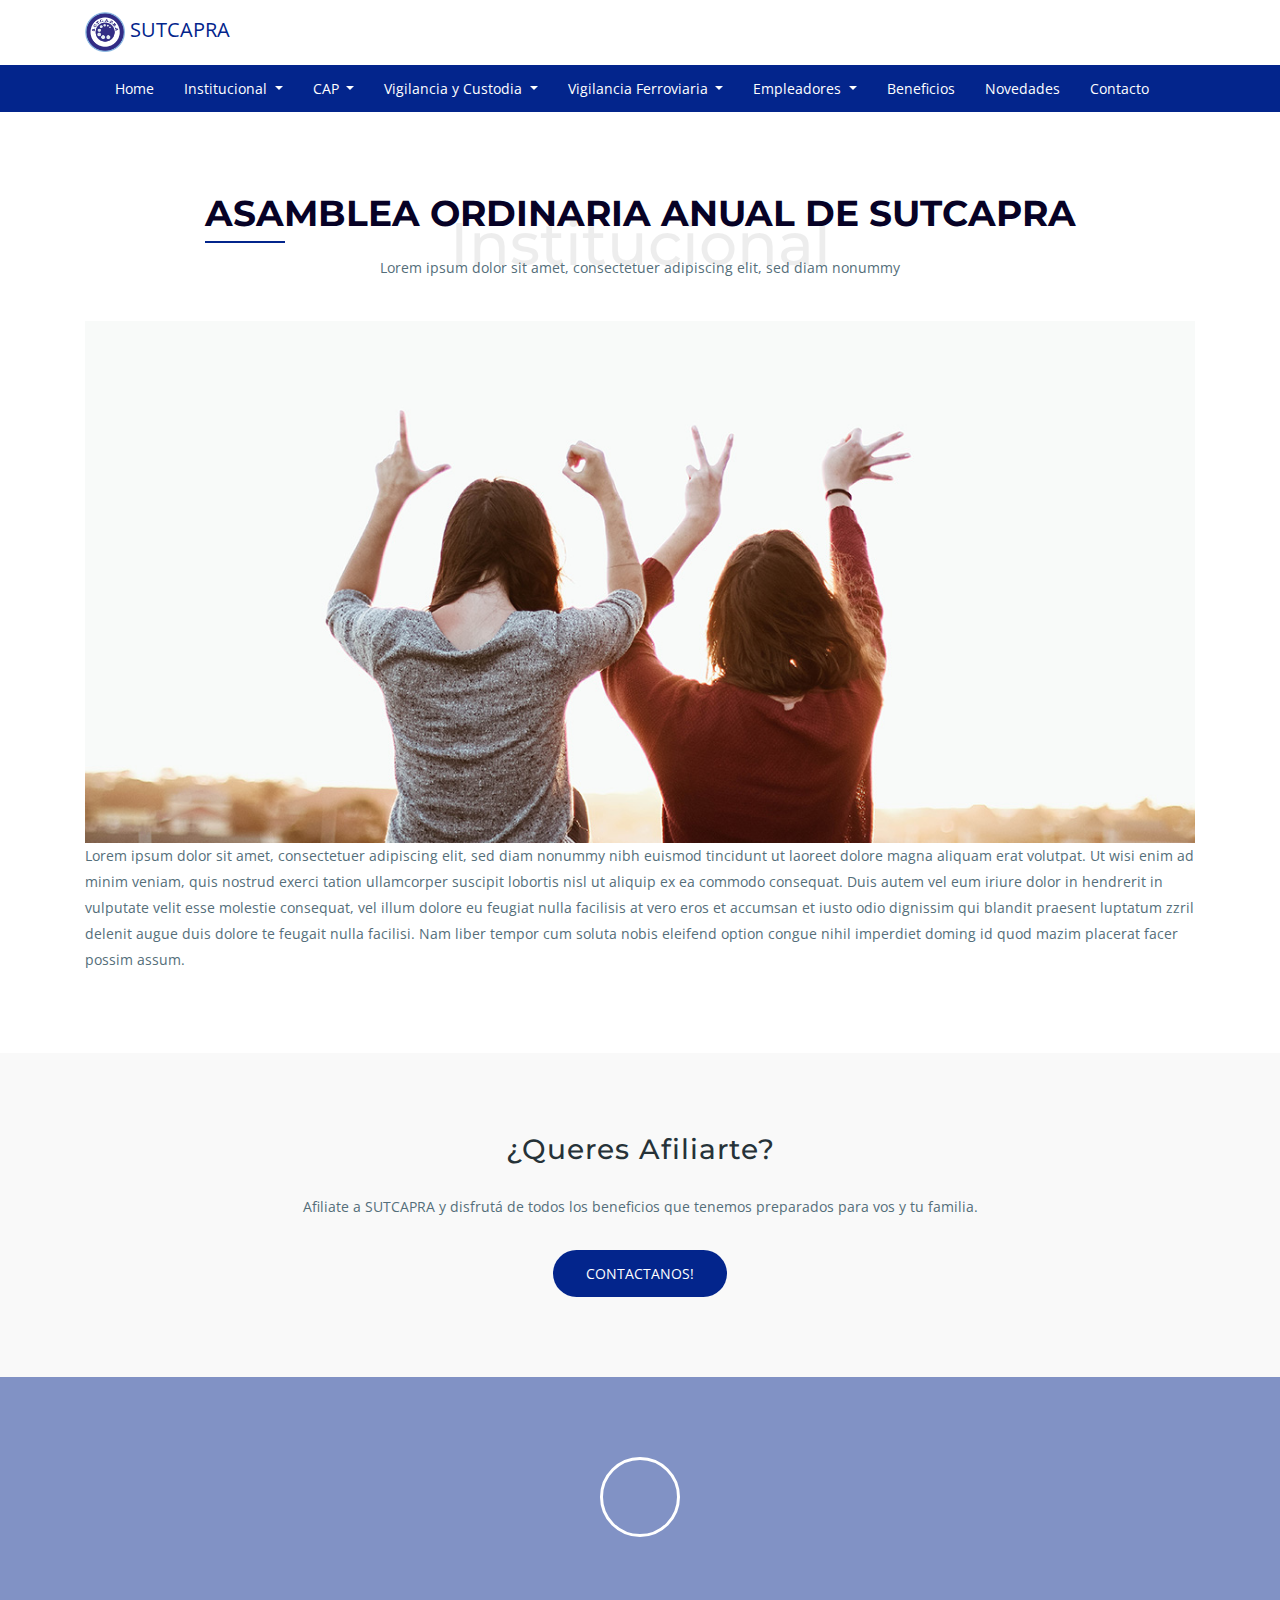
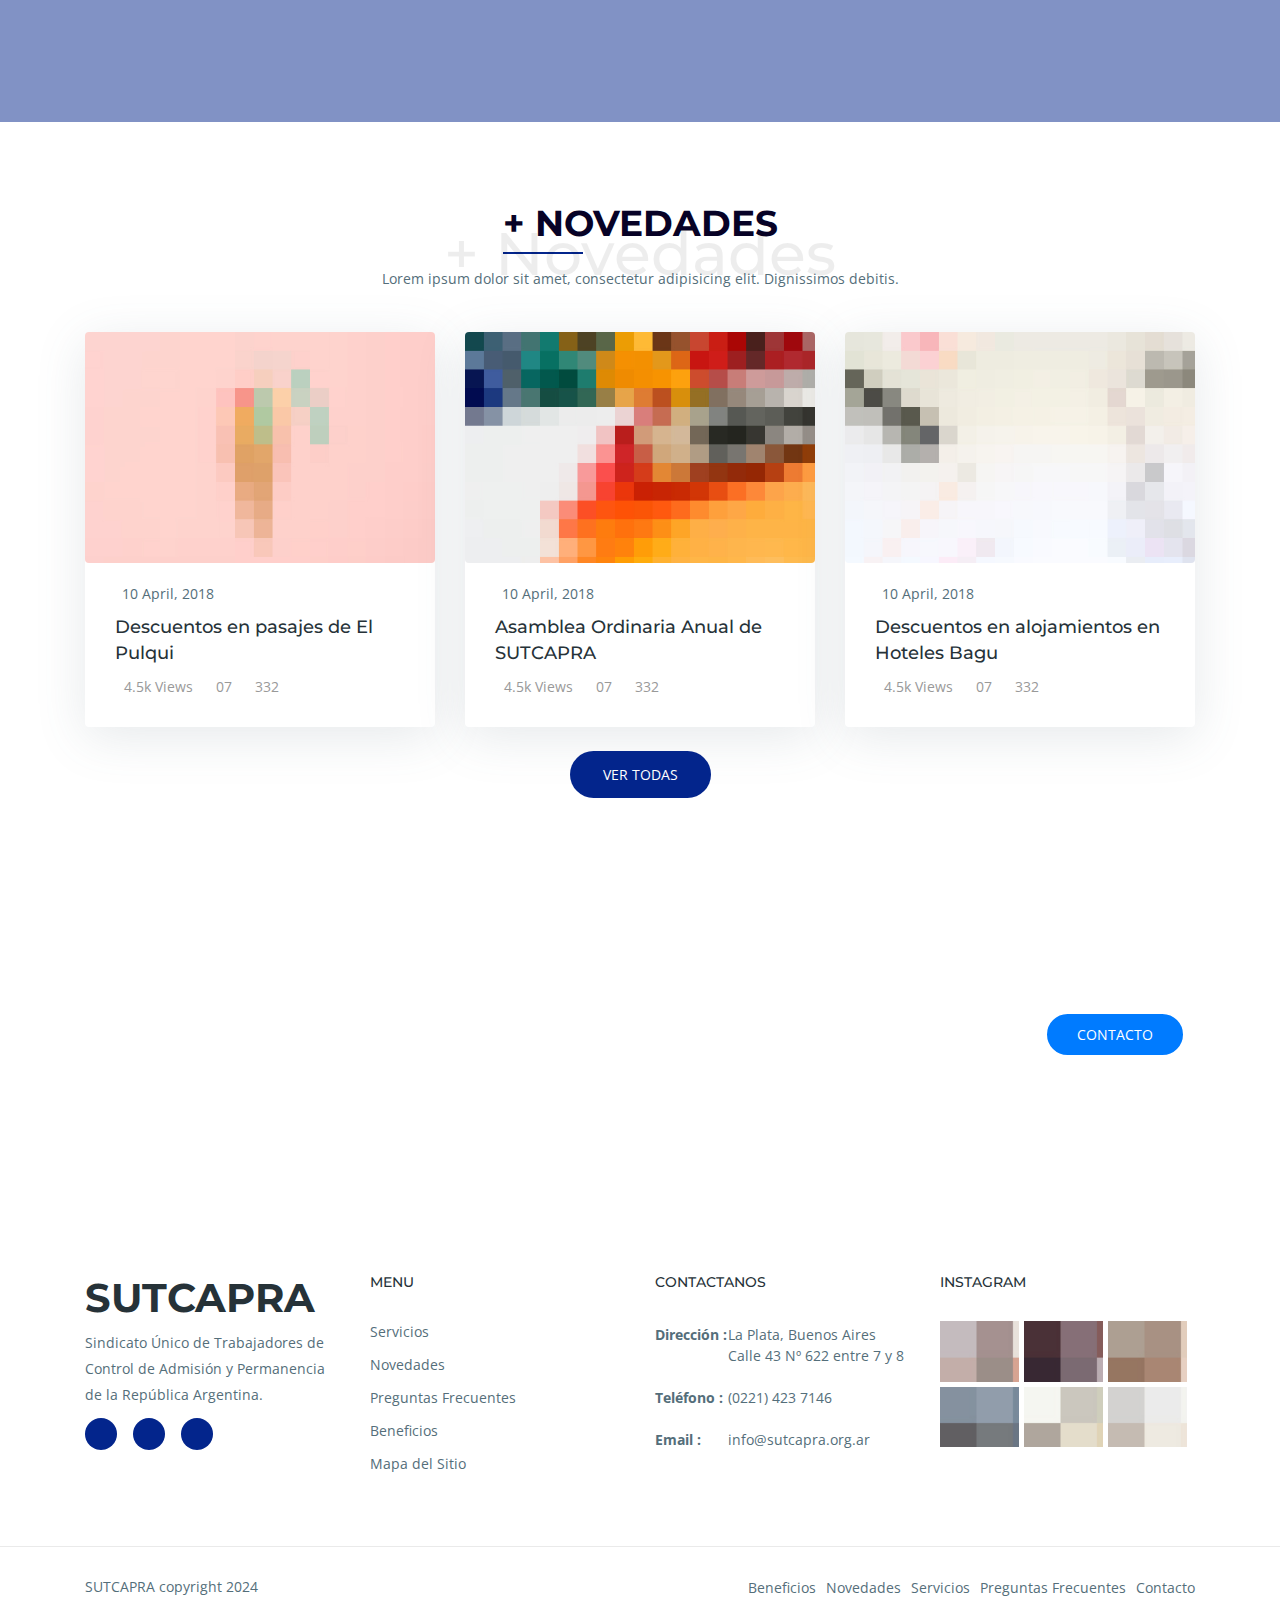
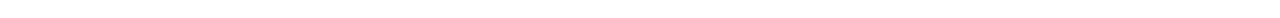
<file: single-post.html>
<!DOCTYPE html>
<html lang="en">
  <head>
    <!-- Required meta tags -->
    <meta charset="utf-8">
    <meta name="viewport" content="width=device-width, initial-scale=1, shrink-to-fit=no">
    <meta name="keywords" content="SUTCAPRA, cap, vigilancia ferroviaria, trenes, seguridad, custodia ">
    <meta name="viewport" content="width=device-width, initial-scale=1, maximum-scale=1">
    <meta name="author" content="pdsan">
    <title>POST de SUTCAPRA - Sindicato Único de Trabajadores de Control de
      Admisión y Permanencia de la República Argentina</title>

    <!-- Bootstrap CSS -->
    
    <link rel="stylesheet" href="css/nivo-lightbox.css" media="screen">
    <link rel="stylesheet" href="css/line-icons.css" media="screen">
    
    <link rel="stylesheet" href="css/owl.theme.css" media="screen"> 
    
    <link rel="stylesheet" href="css/magnific-popup.css" media="screen">
    <link rel="stylesheet" href="css/animate.css" media="screen">
    <link rel="stylesheet" href="css/menu_sideslide.css" media="screen">
    <link rel="stylesheet" href="css/bootstrap.min.css" media="screen">
    <link rel="stylesheet" href="css/main.css" media="screen">    
    <link rel="stylesheet" href="css/colors/blue.css" media="screen">
    <link rel="stylesheet" href="css/responsive.css" media="screen">

  </head>
  
  <body>
    <!-- Header Section Start -->
    <header id="slider-area">  
      <nav class="navbar navbar-expand-md ">
        <div class="container">    <a class="navbar-brand block" href="index.html"><img src="img/logo.png" width="40"> SUTCAPRA</a></div>
      </nav>
        <nav class="navbar navbar-expand-md  scrolling-navbar bg-defult">
          <div class="container">          
          
            <button class="navbar-toggler" type="button" data-toggle="collapse" data-target="#navbarCollapse" aria-controls="navbarCollapse" aria-expanded="false" aria-label="Toggle navigation">
              <i class="lni lni-menu"></i>
            </button>
            <div class="collapse navbar-collapse" id="navbarCollapse">
              <ul class="navbar-nav mr-auto w-100 justify-content-start">
                <li class="nav-item">
                  <a class="nav-link page-scroll" href="index.html#slider-area">Home</a>
                </li>
                <li class="nav-item dropdown">
                  <a class="nav-link dropdown-toggle" href="#" id="navbarDropdownOne" role="button" data-toggle="dropdown" aria-haspopup="true" aria-expanded="false">
                   Institucional
                  </a>
                  <div class="dropdown-menu" aria-labelledby="navbarDropdownOne">
                    <a class="dropdown-item" href="historia.html">Historia</a>
                    <a class="dropdown-item" href="autoridades.html">Autoridades</a>
                    <!-- <div class="dropdown-divider"></div> -->
                   
                  </div>
                </li>
                <li class="nav-item dropdown">
                  <a class="nav-link dropdown-toggle" href="#" id="navbarDropdownOne" role="button" data-toggle="dropdown" aria-haspopup="true" aria-expanded="false">
                  CAP
                  </a>
                  <div class="dropdown-menu" aria-labelledby="navbarDropdownOne">
                    <a class="dropdown-item" href="#">CCT</a>
                    <a class="dropdown-item" href="#">Escala salarial</a>
                    <a class="dropdown-item" href="#">Acuerdos paritarios</a>
                    <a class="dropdown-item" href="#">Curso CAP</a>
                    <a class="dropdown-item" href="#">Legislación</a>
                    <a class="dropdown-item" href="#">Afilación</a>
                    <a class="dropdown-item" href="#">Recibo de Sueldo</a>
                    
                    <!-- <div class="dropdown-divider"></div> -->
                   
                  </div>
                </li>
                <li class="nav-item dropdown">
                  <a class="nav-link dropdown-toggle" href="#" id="navbarDropdownOne" role="button" data-toggle="dropdown" aria-haspopup="true" aria-expanded="false">
                  Vigilancia y Custodia
                  </a>
                  <div class="dropdown-menu" aria-labelledby="navbarDropdownOne">
                    
                    <a class="dropdown-item" href="#">Escala salarial</a>
                    
                    <a class="dropdown-item" href="#">Afilación</a>
                    <a class="dropdown-item" href="#">Recibo de Sueldo</a>
                    <a class="dropdown-item" href="#">Contacto</a>
                    
                    <!-- <div class="dropdown-divider"></div> -->
                   
                  </div>
                </li>
                <li class="nav-item dropdown">
                  <a class="nav-link dropdown-toggle" href="#" id="navbarDropdownOne" role="button" data-toggle="dropdown" aria-haspopup="true" aria-expanded="false">
                  Vigilancia Ferroviaria
                  </a>
                  <div class="dropdown-menu" aria-labelledby="navbarDropdownOne">
                    
                    <a class="dropdown-item" href="#">Escala salarial</a>
                    
                    <a class="dropdown-item" href="#">Afilación</a>
                    <a class="dropdown-item" href="#">Recibo de Sueldo</a>
                    <a class="dropdown-item" href="#">Contacto</a>
                    
                    <!-- <div class="dropdown-divider"></div> -->
                   
                  </div>
                </li>
                
                <li class="nav-item dropdown">
                  <a class="nav-link dropdown-toggle" href="#" id="navbarDropdownTwo" role="button" data-toggle="dropdown" aria-haspopup="true" aria-expanded="false">
                  Empleadores
                  </a>
                  <div class="dropdown-menu" aria-labelledby="navbarDropdownTwo">
                   
                    <a class="dropdown-item" href="#">Impresión de Boletas</a>
                
                    <a class="dropdown-item" href="#">Recibo de Sueldo</a>
                   
  
                  </div>
                </li>
                <li class="nav-item">
                  <a class="nav-link page-scroll" href="beneficios.html">Beneficios</a>
                </li>        
                
               
                <!-- <li class="nav-item">
                  <a class="nav-link page-scroll" href="#portfolios">Novedades</a>
                </li>            
                <li class="nav-item">
                  <a class="nav-link page-scroll" href="#pricing">Pricing</a>
                </li> 
                <li class="nav-item">
                  <a class="nav-link page-scroll" href="#team">Team</a>
                </li>    
                <li class="nav-item">
                  <a class="nav-link page-scroll" href="#subscribe">Subscribe</a>
                </li> -->
                <li class="nav-item">
                  <a class="nav-link page-scroll" href="novedades.html">Novedades</a>
                </li> 
                <li class="nav-item">
                  <a class="nav-link page-scroll" href="#contact">Contacto</a>
                </li> 
              </ul>              
            </div>
          </div>
        </nav> 
  
        <!-- Main Carousel Section -->
        
  
      </header>
      <!-- Header Section End --> 

   
    <section id="services" class="section">
      <div class="container">
        <div class="section-header">          
          <h2 class="section-title">Asamblea Ordinaria Anual de SUTCAPRA</h2>
          <span>Institucional</span>
          <p class="section-subtitle">Lorem ipsum dolor sit amet, consectetuer adipiscing elit, sed diam nonummy</p>
        </div>
       
        
        
            <div class="row justify-content-md-center">
                <div class="col col-12">
                <div class="blog-post">
                <div class="post-thumb ">
                <img src="img/blog/blog-1-big.jpg" class="img-fluid">
                </div>
                <div class="post-content">
                <p>Lorem ipsum dolor sit amet, consectetuer adipiscing elit, sed diam nonummy nibh euismod tincidunt ut laoreet dolore magna aliquam erat volutpat. Ut wisi enim ad minim veniam, quis nostrud exerci tation ullamcorper suscipit lobortis nisl ut aliquip ex ea commodo consequat. Duis autem vel eum iriure dolor in hendrerit in vulputate velit esse molestie consequat, vel illum dolore eu feugiat nulla facilisis at vero eros et accumsan et iusto odio dignissim qui blandit praesent luptatum zzril delenit augue duis dolore te feugait nulla facilisi. Nam liber tempor cum soluta nobis eleifend option congue nihil imperdiet doming id quod mazim placerat facer possim assum.</p>
                </div>
                </div>
                </div>
                </div>
         
    
         
       
      </div>
    </section>
    <!-- Services Section End -->

    <!-- Call to Action Start -->
    <section class="call-action section">
      <div class="container">
        <div class="row justify-content-center">
          <div class="col-10">
            <div class="cta-trial text-center">
              <h3>¿Queres Afiliarte?</h3>
              <p>Afiliate a SUTCAPRA y disfrutá de todos los beneficios que tenemos preparados para vos y tu familia. </p>
              <a href="#" class="btn btn-common btn-effect">Contactanos!</a>
            </div>
          </div>
        </div>
      </div>
    </section>
    <!-- Call to Action End -->

 

    <!-- Start Video promo Section -->
    <section class="video-promo section">
      <div class="overlay"></div>
      <div class="container">
        <div class="row">
          <div class="col-md-12 col-sm-12">
              <div class="video-promo-content text-center">
                <a href="https://www.youtube.com/embed/LSgBpbgTlhw" class="video-popup"><i class="lni lni-play"></i></a>
                <h2 class="wow zoomIn" data-wow-duration="1000ms" data-wow-delay="100ms">Video intitucional o animación</h2>
                <p class="wow zoomIn" data-wow-duration="1000ms" data-wow-delay="100ms">Learn more about us, its only 30mins</p>
              </div>
          </div>
        </div>
      </div>
    </section>
    <!-- End Video Promo Section -->

 

    

    

      <!-- Blog Section -->
      <section id="blog" class="section">
        <!-- Container Starts -->
        <div class="container">
          <div class="section-header">          
            <h2 class="section-title">+ Novedades</h2>
            <span>+ Novedades</span>
            <p class="section-subtitle">Lorem ipsum dolor sit amet, consectetur adipisicing elit. Dignissimos debitis.</p>
          </div>
          <div class="row">
            <div class="col-lg-4 col-md-6 col-xs-12 blog-item">
              <!-- Blog Item Starts -->
              <div class="blog-item-wrapper">
                <div class="blog-item-img">
                  <a href="single-post.html">
                    <img src="img/blog/img1.jpg" alt="" loading="lazy">
                  </a>                
                </div>
                <div class="blog-item-text"> 
                  <div class="date"><i class="lni lni-calendar"></i>10 April, 2018</div>
                  <h3><a href="single-post.html">Descuentos en pasajes de El Pulqui</a></h3>
                  <div class="meta-tags">
                    <span><a href="#"><i class="lni lni-eye"></i> 4.5k Views</a></span>
                    <span><a href="#"><i class="lni lni-bubble"></i> 07</a></span>
                    <span><a href="#"><i class="lni lni-reply"></i> 332</a></span>
                  </div>
                </div>
              </div>
              <!-- Blog Item Wrapper Ends-->
            </div>
  
            <div class="col-lg-4 col-md-6 col-xs-12 blog-item">
              <!-- Blog Item Starts -->
              <div class="blog-item-wrapper">
                <div class="blog-item-img">
                  <a href="single-post.html">
                    <img src="img/blog/img2.jpg" alt="" loading="lazy">
                  </a>                
                </div>
                <div class="blog-item-text"> 
                  <div class="date"><i class="lni lni-calendar"></i>10 April, 2018</div>
                  <h3><a href="single-post.html">Asamblea Ordinaria Anual de SUTCAPRA</a></h3>
                  <div class="meta-tags">
                    <span><a href="#"><i class="lni lni-eye"></i> 4.5k Views</a></span>
                    <span><a href="#"><i class="lni lni-bubble"></i> 07</a></span>
                    <span><a href="#"><i class="lni lni-reply"></i> 332</a></span>
                  </div>
                </div>
              </div>
              <!-- Blog Item Wrapper Ends-->
            </div>
  
            <div class="col-lg-4 col-md-6 col-xs-12 blog-item">
              <!-- Blog Item Starts -->
              <div class="blog-item-wrapper">
                <div class="blog-item-img">
                  <a href="single-post.html">
                    <img src="img/blog/img3.jpg" alt="" loading="lazy">
                  </a>                
                </div>
                <div class="blog-item-text"> 
                  <div class="date"><i class="lni lni-calendar"></i>10 April, 2018</div>
                  <h3><a href="single-post.html">Descuentos en alojamientos en Hoteles Bagu</a></h3>
                  <div class="meta-tags">
                    <span><a href="#"><i class="lni lni-eye"></i> 4.5k Views</a></span>
                    <span><a href="#"><i class="lni lni-bubble"></i> 07</a></span>
                    <span><a href="#"><i class="lni lni-reply"></i> 332</a></span>
                  </div>
                </div>
              </div>
              <!-- Blog Item Wrapper Ends-->
            </div>
          </div>

          <div class="row justify-content-center">
           <div class="py-4">
              <a href="novedades.html" class="btn btn-common btn-effect">Ver todas </a>
            </div>
            
          </div>
        </div>
      </section>
      <!-- blog Section End -->

    

    <!-- Call To Action Section Start -->
    <section id="cta" class="section" data-stellar-background-ratio="0.5">
      <div class="container">
        <div class="row">
          <div class="col-lg-6 col-md-6 col-xs-12">            
            <div class="cta-text">
              <h5>Contactanos para que podamos informarte que beneficios vas a tener!</h5>
            </div>
          </div>
          <div class="col-lg-6 col-md-6 col-xs-12 text-right">
            <a href="#" class="btn btn-border">Contacto</a>
          </div>
        </div>
      </div>
    </section>
    <!-- Call To Action Section Start -->

 



 

  




    


    <!-- Footer Section Start -->
    <footer>
      <!-- Footer Area Start -->
      <section class="footer-Content">
        <div class="container">
          <div class="row">
            <div class="col-lg-3 col-md-6 col-sm-6 col-xs-6 col-mb-12">
              <h3>SUTCAPRA</h3>
              <div class="textwidget">
                <p>Sindicato Único de Trabajadores de Control de
                  Admisión y Permanencia de la República Argentina.</p>
              </div>
              <ul class="footer-social">
                <li><a class="facebook" href="#"><i class="lni lni-facebook-fill"></i></a></li>
                <li><a class="twitter" href="#"><i class="lni lni-twitter-fill"></i></a></li>
                <li><a class="instagram" href="https://www.instagram.com/sutcapra/"><i class="lni lni-instagram-fill"></i></a></li>
                
              </ul> 
            </div>
            <div class="col-lg-3 col-md-6 col-sm-6 col-xs-6 col-mb-12">
              <div class="widget">
                <h3 class="block-title">Menu</h3>
                <ul class="menu">
                  <li><a href="#">Servicios</a></li>
                  <li><a href="#">Novedades</a></li>
                  <li><a href="#">Preguntas Frecuentes</a></li>
                  <li><a href="#">Beneficios</a></li>
                  <li><a href="#">Mapa del Sitio</a></li>
                </ul>
              </div>
            </div>
            <div class="col-lg-3 col-md-6 col-sm-6 col-xs-6 col-mb-12">
              <div class="widget">
                <h3 class="block-title">Contactanos</h3>
                <ul class="contact-footer">
                  <li>
                    <strong>Dirección :</strong> <span>	La Plata, Buenos Aires
                      Calle 43 Nº 622 entre 7 y 8</span>
                  </li>
                  <li>
                    <strong>Teléfono :</strong> <span>(0221) 423 7146</span>
                  </li>
                  <li>
                    <strong>Email :</strong> <span><a href="#">info@sutcapra.org.ar</a></span>
                  </li>
                </ul> 
              </div>
            </div>
            <div class="col-lg-3 col-md-6 col-sm-6 col-xs-6 col-mb-12">
              <div class="widget">
                <h3 class="block-title">Instagram</h3>
                <ul class="instagram-footer">
                  <li><a href="#"><img src="img/instagram/insta1.jpg" alt="" loading="lazy"></a></li>
                  <li><a href="#"><img src="img/instagram/insta2.jpg" alt="" loading="lazy"></a></li>
                  <li><a href="#"><img src="img/instagram/insta3.jpg" alt="" loading="lazy"></a></li>
                  <li><a href="#"><img src="img/instagram/insta4.jpg" alt="" loading="lazy"></a></li>
                  <li><a href="#"><img src="img/instagram/insta5.jpg" alt="" loading="lazy"></a></li>
                  <li><a href="#"><img src="img/instagram/insta6.jpg" alt="" loading="lazy"></a></li>
                </ul>
              </div>
            </div>
          </div>
        </div>
      </section>
      <!-- Footer area End -->
      
      <!-- Copyright Start  -->
      <div id="copyright">
        <div class="container">
          <div class="row">
            <div class="col-md-12">
              <div class="site-info float-left">
                <p>SUTCAPRA  copyright 2024</a></p>
              </div>              
              <div class="float-right">  
                <ul class="nav nav-inline">
                  <li class="nav-item">
                    <a class="nav-link active" href="#">Beneficios</a>
                  </li>
                  <li class="nav-item">
                    <a class="nav-link" href="#">Novedades</a>
                  </li>
                  <li class="nav-item">
                    <a class="nav-link" href="#">Servicios</a>
                  </li>
                  <li class="nav-item">
                    <a class="nav-link" href="#">Preguntas Frecuentes</a>
                  </li>
                  <li class="nav-item">
                    <a class="nav-link" href="#">Contacto</a>
                  </li>
                </ul>
              </div>
            </div>
          </div>
        </div>
      </div>
      <!-- Copyright End -->

    </footer>
    <!-- Footer Section End --> 

    <!-- Go To Top Link -->
    <a href="#" class="back-to-top">
      <i class="lni lni-arrow-up"></i>
    </a>

     <div id="loader">
      <div class="spinner">
        <div class="double-bounce1"></div>
        <div class="double-bounce2"></div>
      </div>
    </div>     

    <!-- jQuery first, then Tether, then Bootstrap JS. -->
    <script src="js/jquery-min.js"></script>
    <script src="js/popper.min.js"></script>
    <script src="js/bootstrap.min.js"></script>
    <script src="js/classie.js"></script>
    
    <script src="js/jquery.mixitup.js"></script>
    <script src="js/nivo-lightbox.js"></script>
    <script src="js/owl.carousel.js"></script>    
    <script src="js/jquery.stellar.min.js"></script>    
    <script src="js/jquery.nav.js"></script>    
    <script src="js/scrolling-nav.js"></script>    
    <script src="js/jquery.easing.min.js"></script>     
    <script src="js/wow.js"></script> 
    <script src="js/jquery.vide.js"></script>
    <script src="js/jquery.counterup.min.js"></script>    
    <script src="js/jquery.magnific-popup.min.js"></script>    
    <script src="js/waypoints.min.js"></script>    
     <script src="js/form-validator.min.js"></script>
    <script src="js/contact-form-script.js"></script>   
    <script src="js/main.js"></script>
    
  </body>
</html>
</file>
<file: css/menu_sideslide.css>
.menu-wrap a {
	color: #b8b7ad;
}

.menu-wrap a:hover,
.menu-wrap a:focus{
	color: #F97794;
}
.menu-wrap .navbar-nav li .active{
	color: #F97794; 
}
.menu-wrap .navbar-nav li .active:before{
	width: 20px;
}
.content-wrap {
	overflow-y: scroll;
	-webkit-overflow-scrolling: touch;
}

.content {
	position: relative;
	background: #b4bad2;
}

.content::before {
	position: absolute;
	top: 0;
	left: 0;
	z-index: 10;
	width: 100%;
	height: 100%;
	background: rgba(0,0,0,0.3);
	content: '';
	opacity: 0;
	-webkit-transform: translate3d(100%,0,0);
	transform: translate3d(100%,0,0);
	-webkit-transition: opacity 0.4s, -webkit-transform 0s 0.4s;
	transition: opacity 0.4s, transform 0s 0.4s;
	-webkit-transition-timing-function: cubic-bezier(0.7,0,0.3,1);
	transition-timing-function: cubic-bezier(0.7,0,0.3,1);
}

/* Menu Button */
.menu-button {
	position: absolute;
	z-index: 1000;
	width: 60px;
	height: 42px;
	border: none;
	font-size: 30px;
	color: #fff;
	background: transparent;
	top: 15px;
	right: 0;
	line-height: 42px;
	outline: none;
	text-align: center;
}
button:focus{
	outline: none;
}
/* Close Button */
.close-button {
	width: 45px;
	height: 45px;
	position: absolute;
	left: -45px;
	top: 4px;
	overflow: hidden;
	font-size: 25px;
	border: none;
	background: #fff;
	color: #000;
	line-height: 48px;
	box-shadow: -1px 2px 3px 0px rgba(0, 0, 0, 0.16), 0 0px 0px 0px rgba(0, 0, 0, 0.12);
}

.logo-menu{
	padding: 15px 0;
}
.menu-bg .logo-menu{
	padding: 6px 0;
}
.menu-bg .menu-button{
	top: 5px;
	color: #333;
}

/* Menu */
.menu-wrap {
	position: fixed;
	z-index: 9999;
	width: 260px;
	right: 0;
	height: 100%;
	background: #fff;
	padding: 2.5em 1.5em 0;
	font-size: 1.15em;
	-webkit-transform: translate3d(320px,0,0);
	transform: translate3d(320px,0,0);
	-webkit-transition: -webkit-transform 0.4s;
	transition: transform 0.4s;
	-webkit-transition-timing-function: cubic-bezier(0.7,0,0.3,1);
	transition-timing-function: cubic-bezier(0.7,0,0.3,1);
	box-shadow: 0 2px 5px 0 rgba(0, 0, 0, 0.16), 0 2px 10px 0 rgba(0, 0, 0, 0.12);
}

.menu, 
.icon-list {
	height: 100%;
}

.icon-list {
	-webkit-transform: translate3d(0,100%,0);
	transform: translate3d(0,100%,0);
}

.icon-list a {
	color: #263238;
	display: block;
	padding: 0.8em;
	-webkit-transform: translate3d(0,500px,0);
	transform: translate3d(0,500px,0);
	position: relative;
}
.icon-list a:before{
	background: #F97794;
	content: "";
	height: 1px;
	left: 0;
	position: absolute;
	bottom: 10px;
	-webkit-transition: all 0.3s ease 0s;
	transition: all 0.3s ease 0s;
	width: 0px;
}
.menu-wrap a:hover:before{
	width: 20px;
}
.icon-list,
.icon-list a {	
	-webkit-transition: -webkit-transform 0s 0.4s;
	transition: transform 0s 0.4s;
	-webkit-transition-timing-function: cubic-bezier(0.7,0,0.3,1);
	transition-timing-function: cubic-bezier(0.7,0,0.3,1);
}

.icon-list a:nth-child(2) {
	-webkit-transform: translate3d(0,1000px,0);
	transform: translate3d(0,1000px,0);
}

.icon-list a:nth-child(3) {
	-webkit-transform: translate3d(0,1500px,0);
	transform: translate3d(0,1500px,0);
}

.icon-list a:nth-child(4) {
	-webkit-transform: translate3d(0,2000px,0);
	transform: translate3d(0,2000px,0);
}

.icon-list a:nth-child(5) {
	-webkit-transform: translate3d(0,2500px,0);
	transform: translate3d(0,2500px,0);
}

.icon-list a:nth-child(6) {
	-webkit-transform: translate3d(0,3000px,0);
	transform: translate3d(0,3000px,0);
}

.icon-list a span {
	margin-left: 10px;
	font-weight: 700;
}

/* Shown menu */
.show-menu .menu-wrap {
	-webkit-transform: translate3d(0,0,0);
	transform: translate3d(0,0,0);
	-webkit-transition: -webkit-transform 0.8s;
	transition: transform 0.8s;
	-webkit-transition-timing-function: cubic-bezier(0.7,0,0.3,1);
	transition-timing-function: cubic-bezier(0.7,0,0.3,1);
}

.show-menu .icon-list,
.show-menu .icon-list a {
	-webkit-transform: translate3d(0,0,0);
	transform: translate3d(0,0,0);
	-webkit-transition: -webkit-transform 0.8s;
	transition: transform 0.8s;
	-webkit-transition-timing-function: cubic-bezier(0.7,0,0.3,1);
	transition-timing-function: cubic-bezier(0.7,0,0.3,1);
}

.show-menu .icon-list a {
	-webkit-transition-duration: 0.9s;
	transition-duration: 0.9s;
}

.show-menu .content::before {
	opacity: 1;
	-webkit-transition: opacity 0.8s;
	transition: opacity 0.8s;
	-webkit-transition-timing-function: cubic-bezier(0.7,0,0.3,1);
	transition-timing-function: cubic-bezier(0.7,0,0.3,1);
	-webkit-transform: translate3d(0,0,0);
	transform: translate3d(0,0,0);
}
</file>
<file: css/main.css>
/* ==========================================================================
   1. IMPORT GOOGLE FONTS
   ========================================================================== */
@import url("https://fonts.googleapis.com/css?family=Montserrat:500,700|Open+Sans");
/* ==========================================================================
   2. GENERAL
   ========================================================================== */

  :root {

    --color-uno: #070226;
    --color-dos: #03258c;
    --color-tres: #056cf2;
    --color-cuatro:#05aff2;
    --color-cinco: #05f2db;




  }

body {
  font-family: 'Open Sans', sans-serif;
  color: #546E7A;
  font-size: 14px;
  font-weight: 400;
  background: #fff;
  overflow-x: hidden;
}

html {
  overflow-x: hidden;
}

p {
  font-size: 14px;
  color: #546E7A;
  line-height: 26px;
  font-family: 'Open Sans', sans-serif;
  margin-bottom: 0;
}

a:hover, a:focus {
  color: #7977f9;
}

a {
  color: #7977f9;
  -webkit-transition: all 0.3s ease-in-out;
  -moz-transition: all 0.3s ease-in-out;
  -o-transition: all 0.3s ease-in-out;
  transition: all 0.3s ease-in-out;
}

h1, h2, h3, h4, h5 {
  font-family: 'Montserrat', sans-serif;
  font-size: 40px;
  font-weight: 700;
  color: #263238;
}

ul {
  margin: 0;
  padding: 0;
}

ul li {
  list-style: none;
}

a:hover,
a:focus {
  text-decoration: none;
  outline: none;
}

a:not([href]):not([tabindex]) {
  color: #fff;
}

a:not([href]):not([tabindex]):focus, a:not([href]):not([tabindex]):hover {
  color: #fff;
}

.bg-transparent {
  background: transparent !important;
}

.bg-defult {
  background: #7977f9 !important;
}

/* ==========================================================================
   2.1 Section Title
   ========================================================================== */
.section {
  padding: 80px 0;
}

.section-header {
  color: #fff;
  margin-bottom: 40px;
  text-align: center;
  position: relative;
}

.section-header .section-title {
  font-size: 36px;
  margin-bottom: 20px;
  text-transform: uppercase;
  font-family: 'Montserrat', sans-serif;
  font-weight: 700;
  color: var(--color-uno);
  position: relative;
}

.section-header .section-title:before {
  content: '';
  position: absolute;
  bottom: -8px;
  width: 80px;
  height: 2px;
  background: #7977f9;
  -webkit-transition: 0.3s;
  -moz-transition: 0.3s;
  transition: 0.3s;
}

.section-header span {
  font-size: 60px;
  color: rgba(0, 0, 0, 0.07);
  z-index: 2;
  font-family: 'Montserrat', sans-serif;
  font-weight: 500;
  text-transform: capitalize;
  position: absolute;
  top: 7px;
  left: 0;
  width: 100%;
}

/* ==========================================================================
   2.2 Buttons
   ========================================================================== */
.btn {
  font-size: 14px;
  padding: 10px 30px;
  border-radius: 30px;
  font-weight: 400;
  color: #fff;
  text-transform: uppercase;
  -webkit-transition: all 0.3s ease-in-out;
  -moz-transition: all 0.3s ease-in-out;
  -o-transition: all 0.3s ease-in-out;
  transition: all 0.3s ease-in-out;
  display: inline-block;
}

.btn:focus,
.btn:active {
  box-shadow: none;
  outline: none;
  color: #fff;
}

.btn-common {
  background-color: #7977f9;
  position: relative;
  z-index: 1;
  padding: 12px 32px;
  border-radius: 30px;
}

.btn-common:hover {
  color: #fff;
}

.btn-effect {
  overflow: hidden;
}

.btn-effect:after {
  content: '';
  position: absolute;
  width: 0;
  height: 100%;
  z-index: 1;
  left: 0;
  top: 0;
  background: rgba(0, 0, 0, 0.1);
  -webkit-transition: all 0.3s ease;
  -moz-transition: all 0.3s ease;
  transition: all 0.3s ease;
}

.btn-effect:hover:after {
  width: 100%;
}

.btn-border {
  border-style: solid;
  border-width: 2px;
  cursor: pointer;
  background-color: #007bff ;
  border-color: #fff;
  color: #fff;
}

.btn-border:hover {
  color: #ffffff;
  background-color: #7977f9;
}

.btn-lg {
  padding: 14px 33px;
  text-transform: uppercase;
  font-size: 16px;
}

.btn-rm {
  padding: 7px 10px;
  text-transform: capitalize;
}

button:focus {
  outline: none !important;
}

.clear {
  clear: both;
}

/* ==========================================================================
   2.3 Social Iocns
   ========================================================================== */
.social-icons {
  margin-bottom: 20px;
}

.social-icons ul {
  margin: 0;
  padding: 0;
  list-style: none;
}

.social-icons ul li {
  display: inline;
}

.social-icons ul li a {
  display: inline-block;
  margin-left: 5px;
  margin-right: 5px;
  margin-bottom: 15px;
  border-radius: 4px;
  border: 1px solid rgba(255, 254, 254, 0.07);
  line-height: 40px;
  width: 40px;
  height: 40px;
  text-align: center;
  font-size: 16px;
}

.social-icons ul li a:hover {
  color: #fff;
}

.facebook a {
  color: #4867AA;
}

.facebook a:hover {
  background: #4867AA;
}

.twitter a {
  color: #1DA1F2;
}

.twitter a:hover {
  background: #1DA1F2;
}

.google-plus a {
  color: #DD4D42;
}

.google-plus a:hover {
  background: #DD4D42;
}

.youtube a {
  color: #DF2926;
}

.youtube a:hover {
  background: #DF2926;
}

.linkedin a {
  color: #007BB6;
}

.linkedin a:hover {
  background: #007BB6;
}

.pinterest a {
  color: #BD081C;
}

.pinterest a:hover {
  background: #BD081C;
}

.dribbble a {
  color: #EA4C89;
}

.dribbble a:hover {
  background: #EA4C89;
}

.behance a {
  color: #0B7CFF;
}

.behance a:hover {
  background: #0B7CFF;
}

/* ==========================================================================
   2.4  Pre Loader
   ========================================================================== */
#loader {
  position: fixed;
  top: 0;
  left: 0;
  width: 100%;
  height: 100%;
  background: #263238;
  z-index: 9999999999;
}

.spinner {
  width: 40px;
  height: 40px;
  top: 45%;
  position: relative;
  margin: 0px auto;
}

.double-bounce1, .double-bounce2 {
  width: 100%;
  height: 100%;
  border-radius: 50%;
  background-color: #7977f9;
  opacity: 0.6;
  position: absolute;
  top: 0;
  left: 0;
  -webkit-animation: sk-bounce 2.0s infinite ease-in-out;
  animation: sk-bounce 2.0s infinite ease-in-out;
}

.double-bounce2 {
  -webkit-animation-delay: -1.0s;
  animation-delay: -1.0s;
}

@-webkit-keyframes sk-bounce {
  0%, 100% {
    -webkit-transform: scale(0);
  }
  50% {
    -webkit-transform: scale(1);
  }
}

@keyframes sk-bounce {
  0%, 100% {
    transform: scale(0);
    -webkit-transform: scale(0);
  }
  50% {
    transform: scale(1);
    -webkit-transform: scale(1);
  }
}

/* ========================================================================== 
  -2.5 Scroll To Up 
   ========================================================================== */
.back-to-top {
  display: none;
  position: fixed;
  bottom: 18px;
  right: 15px;
}

.back-to-top i {
  display: block;
  width: 36px;
  height: 36px;
  line-height: 36px;
  color: #fff;
  font-size: 14px;
  text-align: center;
  border-radius: 30px;
  background-color: #7977f9;
  -webkit-transition: all 0.3s ease-in-out;
  -moz-transition: all 0.3s ease-in-out;
  -o-transition: all 0.3s ease-in-out;
  transition: all 0.3s ease-in-out;
}

.overlay-2 {
  background: rgba(0, 0, 0, 0.9) !important;
}

.overlay {
  position: absolute;
  width: 100%;
  height: 100%;
  top: 0px;
  left: 0px;
  background: #7977f9;
  opacity: 0.5;
  filter: alpha(opacity=80);
}

/* ==========================================================================
   Navbar Style
   ========================================================================== */
.bg-faded {
  background-color: #fff;
}

.mainmenu-area {
  padding: 10px 0;
  border: none;
  margin: 0;
  -webkit-transition: 0.6s;
  -moz-transition: 0.6s;
  transition: 0.6s;
  box-shadow: 0 0 0 0 rgba(0, 0, 0, 0.1);
  background-color: #ffffff;
}

.mainmenu-area .menu-button {
  position: relative;
  color: #263238;
  line-height: 58px;
  top: 0;
  outline: none;
}

.logo-menu a {
  font-size: 20px;
  color: #fff;
}

.menu-bg {
  background-color: #fff !important;
  box-shadow: 0 1px 3px 0 rgba(0, 0, 0, 0.16), 0 1px 3px 0 rgba(0, 0, 0, 0.12);
  z-index: 999;
  padding: 3px;
}

.menu-bg .menu-button {
  top: 0;
}

.menu-bg .menu-button:hover {
  cursor: pointer;
  color: #7977f9;
}

.menu-bg .logo-menu a {
  color: #7977f9;
}

.menu-bg .navbar-nav .nav-link {
  color: #263238 !important;
}

.menu-bg .navbar-nav .nav-link:hover {
  color: #7977f9 !important;
}

.menu-bg .navbar-nav .active {
  color: #7977f9 !important;
}

.menu-button:hover {
  cursor: pointer;
  opacity: #eee;
}

.bg-white {
  background-color: #fff !important;
  box-shadow: 0 1px 3px 0 rgba(0, 0, 0, 0.16), 0 1px 3px 0 rgba(0, 0, 0, 0.12);
  z-index: 999;
  padding: 5px;
}

.bg-white .menu-button {
  top: 0;
}

.bg-white .menu-button:hover {
  cursor: pointer;
  color: #7977f9;
}

.bg-white .logo-menu a {
  color: #7977f9;
}

.bg-white .navbar-nav .nav-link {
  color: #263238 !important;
}

.bg-white .navbar-nav .nav-link:hover {
  color: #7977f9 !important;
}

.bg-white .navbar-nav .active {
  color: #7977f9 !important;
}

.close-button {
  cursor: pointer;
}

.navbar-expand-md .navbar-nav .nav-link {
  color: #fff;
  font-size: 14px;
  padding: 5px 0px;
  margin-left: 30px;
  position: relative;
}

.navbar-expand-md .navbar-nav .nav-link:before {
  content: '';
  position: absolute;
  bottom: 0;
  left: 0;
  width: 0;
  height: 2px;
  background: #7977f9;
  -webkit-transition: 0.3s;
  -moz-transition: 0.3s;
  transition: 0.3s;
}

.navbar-expand-md .navbar-nav .active::before,
.navbar-expand-md .navbar-nav .nav-link:hover::before {
  width: 50%;
}

.navbar-brand img {
  max-width: 115px;
}

.navbar-expand-md .navbar-nav .nav-link:focus,
.navbar-expand-md .navbar-nav .nav-link:hover,
.navbar-expand-md .navbar-nav .nav-link:hover:before {
  color: #7977f9;
}

.navbar-expand-md .navbar-nav .active > .nav-link,
.navbar-expand-md .navbar-nav .nav-link.active,
.navbar-expand-md .navbar-nav .nav-link.active:before,
.navbar-expand-md .navbar-nav .nav-link.open,
.navbar-expand-md .navbar-nav .open > .nav-link {
  color: #7977f9;
}

.navbar-expand-md .navbar-toggler {
  background: var(--color-tres);
  border-radius: 0px;
  margin: 5px;
  cursor: pointer;
  float: right;
}

.navbar-expand-md .navbar-toggler i {
  color: #fff !important;
}

.mainmenu-area .navbar-nav .nav-link {
  color: #263238 !important;
}

.collapse.show {
  /*background: #3e3a3a;*/
  margin-bottom: 10px;
  -webkit-transition: 0.6s;
  -moz-transition: 0.6s;
  transition: 0.6s;
}

.menu-bg .collapse.show {
  background: #fff;
  margin-bottom: 10px;
  -webkit-transition: 0.6s;
  -moz-transition: 0.6s;
  transition: 0.6s;
}

.navbar-expand-md .navbar-toggler:active {
  border: 1px solid #7977f9;
  color: #7977f9;
}

/* ==========================================================================
   Hero Area
   ========================================================================== */
.hero-area {
  background: url(../img/hero-area.jpg) no-repeat;
  background-size: cover;
  color: #fff;
  overflow: hidden;
  position: relative;
}

.hero-area .overlay {
  position: absolute;
  width: 100%;
  height: 100%;
  top: 0px;
  left: 0px;
  background: #7780f9;
  opacity: 0.7;
}

.hero-area .contents {
  padding: 160px 0 140px;
}

.hero-area .contents h2 {
  color: #fff;
  font-size: 52px;
  font-weight: 300;
  margin-bottom: 25px;
}

.hero-area .contents h4 {
  font-size: 16px;
  color: #fff;
  font-weight: 300;
  line-height: 30px;
  margin-bottom: 20px;
}

.hero-area .contents p {
  color: #fff;
  font-size: 14px;
  line-height: 26px;
}

.hero-area .contents .btn {
  margin-top: 40px;
  text-transform: uppercase;
}

.hero-area .banner_bottom_btn {
  margin-top: 40px;
}

.hero-area .banner_bottom_btn i {
  color: #fff;
  font-size: 48px;
  -webkit-transition: all 0.2s linear;
  -moz-transition: all 0.2s linear;
  -o-transition: all 0.2s linear;
  transition: all 0.2s linear;
}

.hero-area .banner_bottom_btn i:hover {
  color: #7977f9;
}

.intro-img {
  padding: 148px 0 0px;
}

.intro-img img {
  display: block;
  height: auto;
  max-width: 100%;
}

/* ==========================================================================
 Hero Production version
 ========================================================================== */
.hero-area-2 {
  background: url(../img/bg/hero-area-2.jpg) fixed no-repeat;
  background-size: cover;
  color: #fff;
  overflow: hidden;
  position: relative;
}

.hero-area-2 .overlay {
  position: absolute;
  width: 100%;
  height: 100%;
  top: 0px;
  left: 0px;
  background: rgba(0, 0, 0, 0.8);
  opacity: 0.8;
}

.hero-area-2 .contents {
  padding: 160px 0 140px;
}

.hero-area-2 .contents h3 {
  color: #fff;
  font-size: 48px;
  font-weight: 500;
}

.hero-area-2 .contents h2 {
  color: #fff;
  font-size: 42px;
  margin-bottom: 30px;
  font-weight: 700;
}

.hero-area-2 .contents h4 {
  font-size: 18px;
  color: #fff;
  font-weight: 400;
  line-height: 30px;
  letter-spacing: 0.5px;
  margin-bottom: 20px;
}

.hero-area-2 .contents p {
  font-size: 14px;
  color: #fff;
  line-height: 26px;
}

.hero-area-2 .contents .header-button {
  margin-top: 30px;
}

.hero-area-2 .contents .btn {
  margin: 10px;
  text-transform: uppercase;
}

.hero-area-2 .contents .tag-type ul {
  position: relative;
}

.hero-area-2 .contents .tag-type ul li {
  display: inline-block;
  padding: 10px;
  position: relative;
}

.hero-area-2 .contents .tag-type ul li a {
  color: #fff;
  text-transform: uppercase;
}

.hero-area-2 .contents .tag-type ul li:before {
  content: '';
  width: 4px;
  height: 4px;
  background: #fff;
  position: absolute;
  top: 19px;
  right: -5px;
  border-radius: 50%;
}

.hero-area-2 .contents .tag-type ul li:before:last-child {
  display: none;
}

.hero-area-2 .contents .tag-type ul li:last-child:before {
  background: transparent;
}

.hero-area-2 .contents .tag-type ul:before {
  content: '';
  width: 40px;
  height: 1px;
  background: #f1f1f1;
  position: absolute;
  top: 20px;
  margin-left: -45px;
}

.hero-area-2 .contents .tag-type ul:after {
  content: '';
  width: 40px;
  height: 1px;
  background: #f1f1f1;
  position: absolute;
  top: 20px;
  margin-left: 6px;
}

.hero-area-2 .contents .arrow-down-icon {
  border: 2px solid #fff;
  width: 42px;
  height: 42px;
  line-height: 42px;
  margin: 30px auto;
  border-radius: 50%;
  font-size: 18px;
}

.hero-area-2 .contents .arrow-down-icon a {
  color: #fff;
}

/* ==========================================================================
   Video Background
   ========================================================================== */
#video-area {
  overflow: hidden;
  position: relative;
}

#video-area .contents {
  padding: 160px 0 80px;
}

#video-area .contents h1 {
  color: #fff;
  font-size: 50px;
  font-weight: 300;
  margin-bottom: 25px;
  line-height: 70px;
}

#video-area .contents p {
  font-size: 14px;
  color: #fff;
  font-weight: 400;
  line-height: 30px;
  letter-spacing: 0.5px;
}

#video-area .contents .btn {
  margin: 20px 10px;
  text-transform: uppercase;
}

#video-area .banner_bottom_btn {
  margin-top: 40px;
}

#video-area .banner_bottom_btn i {
  color: #fff;
  font-size: 48px;
  -webkit-transition: all 0.3s ease-in-out;
  -moz-transition: all 0.3s ease-in-out;
  -o-transition: all 0.3s ease-in-out;
  transition: all 0.3s ease-in-out;
}

#video-area .banner_bottom_btn i:hover {
  color: hwb(231 47% 2%);
}

/* ==========================================================================
  About Section Style
   ========================================================================== */
#about {
  position: relative;
  background: #f9f9f9;
}

#about .box-item {
  padding: 15px 0;
}

#about .box-item .icon {
  float: left;
  -webkit-transition: all 0.3s ease-in-out;
  -moz-transition: all 0.3s ease-in-out;
  -o-transition: all 0.3s ease-in-out;
  transition: all 0.3s ease-in-out;
}

#about .box-item .icon i {
  color: #123dc7;
  display: inline-block;
  font-size: 36px;
  margin-bottom: 20px;
  -webkit-transition: all 0.3s ease-in-out;
  -moz-transition: all 0.3s ease-in-out;
  -o-transition: all 0.3s ease-in-out;
  transition: all 0.3s ease-in-out;
}

#about .box-item .text {
  margin-left: 64px;
}

#about .box-item .text h4 {
  font-weight: 500;
  font-size: 18px;
  line-height: 22px;
}

#about .box-item .text p {
  font-size: 14px;
  line-height: 26px;
}

#about .show-box {
  margin: 30px 40px;
}

/* ==========================================================================
  About Area
  ========================================================================== */
#about-area .about-thumb {
  position: relative;
  z-index: 1;
  margin-left: 80px;
  margin-top: 60px;
}

#about-area .about-thumb img {
  width: 100%;
  height: auto;
}

#about-area .about-thumb-2 {
  position: absolute;
  z-index: 5;
  left: 5%;
  top: 50%;
  -webkit-transform: translateY(-50%);
  -ms-transform: translateY(-50%);
  transform: translateY(-50%);
}

/* ==========================================================================
   Clients 
   ========================================================================== */
#clients {
  background: #f9f9f9;
}

#clients .client-item-wrapper {
  text-align: center;
  margin: 0 5px;
  -moz-transition: all .6s ease;
  -webkit-transition: all .6s ease;
  transition: all .6s ease;
}

#clients #clients-scroller img:hover {
  -moz-transition: all .6s ease;
  -webkit-transition: all .6s ease;
  transition: all .6s ease;
  opacity: 1.0;
}

#clients #clients-scroller .owl-pagination {
  display: none;
}

/* ==========================================================================
    call to action
   ========================================================================== */
#cta {
  background: url(../img/bg/bg-cta.jpg) fixed;
  background-size: cover;
}

#cta h5 {
  color: #fff;
  font-size: 32px;
  font-weight: 500;
  line-height: 48px;
}

#cta .btn {
  margin: 30px 10px;
}

.call-action {
  background: #f9f9f9;
}

.call-action .cta-trial h3 {
  font-size: 28px;
  font-weight: 500;
  margin-bottom: 28px;
  letter-spacing: 1px;
}

.call-action .cta-trial p {
  margin-bottom: 30px;
}

/* ==========================================================================
 Video promo Style
 ========================================================================== */
.video-promo {
  background: url(../img/about/sutcapra-recontrafinal.gif);
  position: relative;
}

.video-promo .video-promo-content {
  color: #fff;
}

.video-promo .video-promo-content .video-popup {
  width: 80px;
  height: 80px;
  line-height: 80px;
  text-align: center;
  border: 3px solid #fff;
  color: #fff;
  border-radius: 50%;
  display: inline-block;
  font-size: 26px;
}

.video-promo .video-promo-content h2 {
  margin-top: 30px;
  color: #fff;
  font-size: 30px;
  text-transform: uppercase;
}

.video-promo .video-promo-content p {
  color: #fff;
}

/* ==========================================================================
   Portfolio Section
   ========================================================================== */
#portfolios {
  background: #f9f9f9;
}

#portfolios .mix {
  padding: 0px;
}

#portfolios .portfolio-item {
  padding: 10px;
}

#portfolio .mix {
  display: none;
}

.controls {
  text-align: center;
  padding: 0px 0px 20px;
}

.controls .active {
  color: #123dc7!important;
  border-color: #123dc7;
  background: transparent;
}

.controls .btn {
  text-transform: uppercase;
  margin: 2px;
}

.controls:hover {
  color: #fff;
  cursor: pointer;
}

.shot-item {
  width: 100%;
  height: 100%;
  overflow: hidden;
  position: relative;
}

.shot-item img {
  width: 100%;
  height: 100%;
  -webkit-transition-duration: 4000ms;
  -o-transition-duration: 4000ms;
  transition-duration: 4000ms;
}

.shot-item .single-content {
  background-color: rgba(22, 26, 39, 0.7);
  opacity: 0.90;
  height: 100%;
  left: 0;
  opacity: 0;
  position: absolute;
  top: 0;
  -webkit-transition-duration: 500ms;
  -o-transition-duration: 500ms;
  transition-duration: 500ms;
  width: 100%;
}

.shot-item .single-content .fancy-table {
  display: table;
  height: 100%;
  left: 0;
  position: relative;
  top: 0;
  width: 100%;
  z-index: 2;
}

.shot-item .single-content .fancy-table .table-cell {
  display: table-cell;
  vertical-align: middle;
  text-align: center;
}

.shot-item .single-content .zoom-icon a {
  color: #fff;
  font-size: 30px;
  margin-bottom: 15px;
}

.shot-item .single-content a {
  color: #fff;
  font-size: 16px;
}

.shot-item:hover img {
  -webkit-transform: scale(1.1);
  -ms-transform: scale(1.1);
  transform: scale(1.1);
}

.shot-item:hover .single-content {
  opacity: 0.8;
}

/* Services Item */
.item-boxes {
  padding: 30px;
  border-radius: 4px;
  border: 1px solid #eaeaea;
  margin: 15px 0;
  webkit-transition: all 0.3s ease-in-out;
  -moz-transition: all 0.3s ease-in-out;
  transition: all 0.3s ease-in-out;
}

.item-boxes .icon {
  margin-bottom: 10px;
}

.item-boxes .icon i {
  font-size: 30px;
  line-height: 60px;
  color: #7977f9;
}

.item-boxes h4 {
  font-size: 18px;
  font-weight: 500;
  margin-bottom: 15px;
}

.item-boxes p {
  margin: 0;
}

.item-boxes:hover {
  background: transparent;
  box-shadow: 0px 10px 50px 0px rgba(84, 110, 122, 0.35);
}

.services-item {
  padding: 30px 15px;
  background: #fff;
  border-radius: 4px;
  text-align: center;
  margin-bottom: 30px;
  position: relative;
  transition: all 0.3s ease-in-out;
  -moz-transition: all 0.3s ease-in-out;
  -webkit-transition: all 0.3s ease-in-out;
  -o-transition: all 0.3s ease-in-out;
}

.services-item .icon {
  margin-bottom: 20px;
}

.services-item .icon i, .services-item .color-1 img {
  width: 60px;
  height: 60px;
  background: #f9f9f9;
  display: inline-block;
  line-height: 60px;
  font-size: 24px;
  text-align: center;
  border-radius: 50%;
  -webkit-transform: scale(1);
  -moz-transform: scale(1);
  -ms-transform: scale(1);
  -o-transform: scale(1);
  transform: scale(1);
  transition: all 0.3s ease-in-out;
  -moz-transition: all 0.3s ease-in-out;
  -webkit-transition: all 0.3s ease-in-out;
  -o-transition: all 0.3s ease-in-out;
}

.services-item .color-1 i, .services-item .color-1 img  {
  background: #DEDEDE;
  color: var(--color-dos) !important;
}

.services-item .color-2 i {
  background: #DEDEDE;
  color: var(--color-dos) !important;
}

.services-item .color-3 i {
  background: #DEDEDE;
  color: var(--color-dos) !important;
}

.services-item .color-4 i {
  background: #DEDEDE;
  color: var(--color-dos) !important;
}

.services-item .color-5 i {
  background: #DEDEDE;
  color: var(--color-dos)  !important;
}

.services-item .color-6 i {
  background: #DEDEDE;
  color: var(--color-dos)  !important;
}

.services-item .services-content {
  padding-left: 65px;
}

.services-item .services-content h3 {
  margin-bottom: 10px;
  font-size: 18px;
  font-weight: 500;
}

.services-item .services-content h3 a {
  color: #272727;
}

.services-item .services-content h3 a:hover {
  color: #7977f9;
}

.services-item:hover {
  box-shadow: 0px 10px 50px 0px rgba(84, 110, 122, 0.35);
}

.services-item:hover .icon i {
  background: transparent;
  -webkit-transform: scale(1.1);
  -moz-transform: scale(1.1);
  -ms-transform: scale(1.1);
  -o-transform: scale(1.1);
  transform: scale(1.1);
}

.featured-bg {
  background: #fafafa;
}

.featured-bg .intro-title {
  font-size: 18px;
  font-weight: 500;
  margin-bottom: 15px;
}

.featured-bg .title-sub {
  font-size: 22px;
  margin-bottom: 15px;
  line-height: 36px;
}

.featured-bg .intro-desc {
  margin-bottom: 20px;
}

.featured-bg .featured-item {
  margin-bottom: 30px;
  position: relative;
  transition: all 0.3s ease-in-out;
  -moz-transition: all 0.3s ease-in-out;
  -webkit-transition: all 0.3s ease-in-out;
  -o-transition: all 0.3s ease-in-out;
}

.featured-bg .featured-item .icon {
  float: left;
  padding-right: 15px;
}

.featured-bg .featured-item .icon i {
  font-size: 32px;
  text-align: center;
  margin-bottom: 30px;
  color: #7977f9;
  transition: all 0.3s ease-in-out;
  -moz-transition: all 0.3s ease-in-out;
  -webkit-transition: all 0.3s ease-in-out;
  -o-transition: all 0.3s ease-in-out;
}

.featured-bg .featured-item h3 {
  margin-bottom: 15px;
  font-size: 18px;
  font-weight: 500;
  line-height: 36px;
}

.featured-bg .featured-item h3 a {
  color: #272727;
}

.featured-bg .featured-item h3 a:hover {
  color: #7977f9;
}

/* ==========================================================================
   Featured Section Start
   ========================================================================== */
.featured-box {
  margin-top: 15px;
  margin-bottom: 15px;
}

.featured-box .featured-icon {
  float: left;
}

.featured-box .featured-icon i {
  font-size: 30px;
  color: #7977f9;
  text-align: center;
  float: left;
  margin-right: 25px;
  margin-bottom: 85px;
  display: block;
}

.featured-box .featured-content {
  padding-left: 40px;
  position: relative;
}

.featured-box .featured-content .icon-o {
  font-size: 86px;
  color: rgba(0, 0, 0, 0.07);
  z-index: 2;
  font-weight: 400;
  text-transform: capitalize;
  position: absolute;
  top: 0px;
  left: 50px;
  width: 100%;
}

.featured-box .featured-content h4 {
  font-size: 18px;
  font-weight: 500;
  margin-bottom: 10px;
  transition: all 0.4s ease-in-out;
  -moz-transition: all 0.4s ease-in-out;
  -webkit-transition: all 0.4s ease-in-out;
  -o-transition: all 0.4s ease-in-out;
}

.featured-box .featured-content p {
  font-size: 14px;
}

/* ==========================================================================
 Team Section
   ========================================================================== */
.single-team:hover .team-details {
  opacity: 1;
}

.single-team {
  position: relative;
  background: #f9f9f9;
  border-radius: 4px;
  -webkit-transition: 0.5s;
  transition: 0.5s;
  box-shadow: 0px 10px 50px 0px rgba(84, 110, 122, 0.15);
  border-radius: 0px;
  overflow: hidden;
}

.single-team:hover {
  -webkit-transform: translateY(-5px);
  transform: translateY(-5px);
  box-shadow: 0px 10px 50px 0px rgba(84, 110, 122, 0.35);
}

.single-team img {
  width: 100%;
}

.single-team .team-inner {
  -webkit-transition: 0.5s;
  transition: 0.5s;
}

.single-team .team-details {
  padding: 20px;
  width: 100%;
  text-align: center;
  -webkit-transition: 0.5s;
  -moz-transition: 0.5s;
  transition: 0.5s;
}

.single-team .team-details .team-title {
  margin-bottom: 5px;
  font-size: 16px;
  font-weight: 500;
  color: #263238;
}

.single-team .team-details p {
  margin-bottom: 15px;
}

.single-team .social-list li {
  display: inline-block;
}

.single-team .social-list li a {
  display: block;
  height: 34px;
  line-height: 34px;
  text-align: center;
  width: 34px;
  color: #7977f9;
  font-size: 14px;
  background: #fff;
  border-radius: 50px;
  -webkit-transition: 0.5s;
  -moz-transition: 0.5s;
  transition: 0.5s;
}

.single-team .social-list .facebook a:hover {
  background: #4867aa;
  color: #fff;
}

.single-team .social-list .twitter a:hover {
  background: #1da1f2;
  color: #fff;
}

.single-team .social-list .google-plus a:hover {
  background: #dd4d42;
  color: #fff;
}

.single-team .social-list .linkedin a:hover {
  background: #007bb6;
  color: #fff;
}

.testimonial {
  background: #f9f9f9;
}

.testimonial-item {
  padding: 30px;
  margin: 15px;
  background: #fff;
  border-radius: 4px;
  border: 1px solid rgba(0, 0, 0, 0.06);
}

.testimonial-item .author {
  display: inline-block;
  margin-bottom: 20px;
}

.testimonial-item .author .img-thumb {
  float: left;
  overflow: hidden;
  position: relative;
}

.testimonial-item .author .img-thumb img {
  border-radius: 50%;
  width: 75%;
}

.testimonial-item .author .author-info {
  float: left;
  padding: 3px 0;
}

.testimonial-item .author .author-info h2 {
  font-size: 18px;
  font-weight: 500;
  line-height: 30px;
  margin-bottom: 0;
}

.testimonial-item .author .author-info h2 a {
  color: #484848;
}

.testimonial-item .author .author-info h2 a:hover {
  color: #7977f9;
}

.testimonial-item .content-inner {
  overflow: hidden;
}

.testimonial-item .content-inner .description {
  width: 100%;
  margin-bottom: 10px;
}

.testimonial-item .content-inner span {
  color: #7977f9;
}

.owl-pagination {
  position: absolute;
  width: 100%;
  left: 0;
  bottom: -40px;
}

.owl-theme .owl-controls .owl-page {
  display: inline-block;
  zoom: 1;
  *display: inline;
}

.owl-theme .owl-controls .owl-page span {
  display: block;
  width: 12px;
  height: 12px;
  margin: 2px 4px;
  filter: alpha(opacity=50);
  opacity: 1;
  border-radius: 30px;
  background: #fff;
  border: 2px solid #fff;
  box-shadow: 0px 0px 2px rgba(0, 0, 0, 0.2);
  transition: all 0.4s ease-in-out;
  -moz-transition: all 0.4s ease-in-out;
  -webkit-transition: all 0.4s ease-in-out;
  -o-transition: all 0.4s ease-in-out;
}

.owl-theme .owl-controls .owl-page.active span, .owl-theme .owl-controls.clickable .owl-page:hover span {
  background: #7977f9;
}

/* ==========================================================================
  Pricing Table
  ========================================================================== */
.pricing-table {
  padding: 20px 0px 0px;
  margin: 0 auto;
  margin-bottom: 5px;
  border: 1px solid #eaeaea;
  text-align: center;
  border-radius: 4px;
  background-color: #FFFFFF;
  box-shadow: 0px 10px 50px 0px rgba(84, 110, 122, 0.15);
  -webkit-transition: all 0.3s;
  -moz-transition: all 0.3s;
  transition: all 0.3s;
  margin-top: 30px;
}

.pricing-table:hover {
  box-shadow: 0px 10px 50px 0px rgba(84, 110, 122, 0.35);
}

.pricing-table .pricing-details h2 {
  font-size: 18px;
  color: #546E7A;
  font-weight: 500;
  padding-top: 15px;
  padding-bottom: 15px;
}

.pricing-table .pricing-details .price {
  color: #263238;
  font-size: 36px;
  line-height: 40px;
  font-weight: 500;
  letter-spacing: -1px;
  background-color: #fff !important;
  border-bottom: 1px solid #e9edf2;
  padding-bottom: 40px;
}

.pricing-table .pricing-details .price span {
  font-size: 12px;
  line-height: 15px;
  font-weight: 400;
  color: #A2A2A2;
}

.pricing-table .pricing-details ul li {
  padding: 12px;
  font-size: 14px;
}

.pricing-table .pricing-details ul li:nth-child(even) {
  background-color: #f9f9f9;
}

.pricing-table .plan-button {
  padding: 30px 0;
  background: #f9f9f9;
}

.pricing-big {
  -webkit-transform: scale3d(1.1, 1.1, 1.1);
  -moz-transform: scale3d(1.1, 1.1, 1.1);
  transform: scale3d(1.1, 1.1, 1.1);
}

/* ==========================================================================
  Slider
   ========================================================================== */
#carousel-area {
  overflow: hidden;
  background: #2c3e50;
}

#carousel-area .carousel-item {
  background-size: 100%;
}

#carousel-area .carousel-item .carousel-caption {
  top: 32%;
  right: 10%;
  left: 12%;
  text-shadow: none;
  padding-top: 0;
  padding-bottom: 0;
}

#carousel-area .carousel-item .carousel-caption h3 {
  color: #fff;
  font-weight: 500;
  font-size: 26px;
  line-height: 38px;
}

#carousel-area .carousel-item .carousel-caption h2 {
  font-size: 80px;
  font-weight: 700;
  border: var(--color-cinco);
  color: #fff;
}

#carousel-area .carousel-item .carousel-caption h4 {
  color: #05f2db;
  font-size: 18px;
  font-weight: 500;
  margin-bottom: 30px;
}

#carousel-area .carousel-control {
  display: none;
  -webkit-transition: all 0.3s ease-in-out;
  -moz-transition: all 0.3s ease-in-out;
  -o-transition: all 0.3s ease-in-out;
  transition: all 0.3s ease-in-out;
}

#carousel-area:hover .carousel-control {
  display: block;
  -webkit-transition: all 0.3s ease-in-out;
  -moz-transition: all 0.3s ease-in-out;
  -o-transition: all 0.3s ease-in-out;
  transition: all 0.3s ease-in-out;
  -webkit-animation-duration: 1s;
  animation-duration: 1s;
  -webkit-animation-fill-mode: both;
  animation-fill-mode: both;
  -webkit-animation-name: fadeIn;
  animation-name: fadeIn;
}

#carousel-area .carousel-control-next, #carousel-area .carousel-control-prev {
  opacity: 1;
}

#carousel-area .carousel-control-next i, #carousel-area .carousel-control-prev i {
  width: 48px;
  line-height: 48px;
  height: 48px;
  color: #fff;
  font-size: 24px;
  display: inline-block;
  background: #7977f9;
  border-radius: 30px;
  -webkit-transition: all 0.2s linear;
  -moz-transition: all 0.2s linear;
  -o-transition: all 0.2s linear;
  transition: all 0.2s linear;
}

#carousel-area .carousel-control-next i:hover, #carousel-area .carousel-control-prev i:hover {
  opacity: 0.9;
}

#carousel-area .carousel-indicators li:hover,
#carousel-area .carousel-indicators li.active {
  opacity: 1;
}

#carousel-area .carousel-indicators {
  bottom: 35px;
}

#carousel-area .carousel-indicators li {
  width: 30px;
  height: 7px;
  border-radius: 4px;
}

#slider-area {
  margin-top: -1px;
}

#slider-area .btn {
  margin-right: 15px;
}

#slider-area .large_white {
  color: #fff;
}

#slider-area .about-info p {
  color: #333;
}

.contents p {
  font-size: 16px;
  font-weight: 400;
  line-height: 50px;
}

.contents .header-button .btn i {
  margin-left: 10px;
}

/* ==========================================================================
   Blog 
   ========================================================================== */
#blog .blog-item-wrapper {
  background: #fff;
  border-radius: 4px;
  box-shadow: 0px 10px 50px 0px rgba(84, 110, 122, 0.15);
  -webkit-transition: transform 0.2s linear, -webkit-box-shadow 0.2s linear;
  -moz-transition: transform 0.2s linear, -moz-box-shadow 0.2s linear;
  transition: transform 0.2s linear, box-shadow 0.2s linear;
}

#blog .blog-item-wrapper:hover {
  box-shadow: 0px 10px 50px 0px rgba(84, 110, 122, 0.35);
  -webkit-transform: translateY(-5px);
  transform: translateY(-5px);
}

#blog .blog-item-wrapper:hover .blog-item-img:before {
  opacity: 1;
}

#blog .blog-item-img {
  position: relative;
}

#blog .blog-item-img img {
  width: 100%;
  border-radius: 4px;
}

#blog .blog-item-text {
  padding: 20px 30px;
}

#blog .blog-item-text .date {
  font-size: 14px;
  margin-bottom: 10px;
}

#blog .blog-item-text .date i {
  margin-right: 7px;
}

#blog .blog-item-text h3 {
  line-height: 26px;
  font-size: 18px;
  font-weight: 500;
  margin-bottom: 10px;
}

#blog .blog-item-text h3 a {
  color: #263238;
}

#blog .blog-item-text h3 a:hover {
  color: #7977f9;
}

.meta-tags {
  margin-bottom: 10px;
}

.meta-tags span {
  color: #999;
  font-size: 14px;
  margin-right: 10px;
}

.meta-tags span i {
  margin-right: 5px;
}

.meta-tags span a {
  color: #999;
}

.meta-tags span a:hover {
  color: #7977f9;
}

/* ==========================================================================
    Single Page Style
   ========================================================================== */
#blog-single {
  padding: 80px 0;
  background: #ECF0F1;
}

#blog-single .blog-post {
  background: #fff;
  overflow: hidden;
  margin-bottom: 40px;
}

#blog-single .blog-post .post-thumb img {
  width: 100%;
}

#blog-single .blog-post .post-content {
  padding: 30px;
}

#blog-single .blog-post .post-content h3 {
  font-size: 30px;
  padding-bottom: 10px;
}

.blog-comment {
  background: #fff;
  padding: 50px 30px;
  margin-top: 30px;
  overflow: hidden;
}

.blog-comment h4 {
  font-size: 24px;
  margin-bottom: 30px;
}

.blog-comment .comment-list {
  list-style: none;
  margin: 0;
  padding: 0;
  margin-bottom: 50px;
}

.blog-comment .comment-list .the-comment {
  border-bottom: 1px solid #e7e6e6;
  padding-bottom: 25px;
  margin-bottom: 25px;
}

.blog-comment .comment-list .children {
  padding-left: 40px;
}

.blog-comment .avatar {
  float: left;
  margin-right: 15px;
  padding: 5px;
  border-radius: 3px;
  background: #ffffff;
  border: 1px dashed #346AFE;
}

.blog-comment .comment-author {
  margin-bottom: 10px;
}

.blog-comment .meta {
  margin-bottom: 10px;
  color: #999;
}

.post-meta {
  color: #fff;
  margin-top: 15px;
  margin-bottom: 15px;
}

.post-meta ul li {
  display: inline-block;
  margin-right: 8px;
  margin-left: 8px;
}

.post-meta ul li i {
  margin-right: 5px;
}

.post-meta ul li a {
  color: #fff;
}

.post-meta ul li a:hover {
  color: #7977f9;
}

/* ==========================================================================
   Contact Us
  ========================================================================== */
.form-control {
  width: 100%;
  margin-bottom: 20px;
  padding: 15px 30px;
  font-size: 14px;
  border-radius: 30px;
  border: 1px solid transparent;
  background: #f5f5f5;
  -webkit-transition: all 0.3s;
  -moz-transition: all 0.3s;
  transition: all 0.3s;
}

.form-control:focus {
  border: 1px solid #7977f9;
  outline: none;
  box-shadow: none;
}

.btn.disabled, .btn:disabled {
  opacity: 1;
}

textarea {
  border-radius: 4px !important;
}

.contact-info {
  margin-bottom: 15px;
}

.contact-info i {
  font-size: 20px;
  color: #7977f9;
}

.contact-info h5 {
  margin-top: 5px;
  font-size: 18px;
  font-weight: 500;
}

.contact-info p {
  font-size: 14px;
  margin-bottom: 0;
}

#contact {
  background: #ffffff;
  position: relative;
  overflow: hidden;
}

#contact .contact-block {
  overflow: hidden;
}

.text-danger {
  font-size: 14px;
  margin-top: 10px;
}

.list-unstyled li {
  color: #d9534f;
}

/* Contact Map */
#conatiner-map {
  width: 100%;
  height: 480px;
}

#google-map-area {
  position: relative;
}

#google-map-area .container-fluid {
  padding-left: 0;
  padding-right: 0;
}

.toggle-map {
  height: 5px;
  width: 100%;
  background-color: #7977f9;
  bottom: 0px;
  text-align: center;
  position: absolute;
  z-index: 106;
}

.toggle-map .map-icon {
  width: 50px;
  height: 50px;
  display: inline-block;
  -moz-border-radius: 100%;
  -webkit-border-radius: 100%;
  border-radius: 100%;
  background-color: #fff;
  border: #7977f9 3px solid;
  position: relative;
  top: -46px;
}

.toggle-map .map-icon i {
  width: 44px;
  height: 44px;
  display: inline-block;
  line-height: 44px;
  text-align: center;
  font-size: 20px;
}

#google-map {
  text-align: center;
  background-color: #fff;
  height: 465px;
  position: absolute;
  bottom: -460px;
  -webkit-transition: all 0.3s;
  -moz-transition: all 0.3s;
  transition: all 0.3s;
  z-index: 101;
  width: 100%;
  border-top: #7977f9 3px solid;
}

#google-map.panel-show {
  bottom: -20px !important;
  -webkit-transition: all 0.3s;
  -moz-transition: all 0.3s;
  transition: all 0.3s;
}

/* ==========================================================================
  19. Subscribe Style
  ========================================================================== */
#subscribe {
  background: url(../img/bg/bg-subs.jpg);
  position: relative;
}

.subscribe-form .sub-title {
  margin-bottom: 30px;
}

.subscribe-form .sub-title h3 {
  font-size: 30px;
  margin-bottom: 10px;
  position: relative;
  font-weight: 500;
}

.subscribe-form .form-wrapper {
  background-color: #ffffff;
  padding: 58px 40px;
  border-radius: 4px;
  box-shadow: 0 0 20px rgba(0, 0, 0, 0.2);
}

.subscribe-form .form-wrapper .form-group {
  margin-bottom: 0px;
}

.subscribe-form .form-wrapper .form-control {
  display: block;
  width: 100%;
  font-size: 14px;
  box-shadow: none;
  color: #848484;
  text-transform: capitalize;
  background: #f7f7f7;
  border: 1px solid transparent;
  padding: 15px 30px;
  border-radius: 30px;
  background-image: none;
  background-clip: padding-box;
}

.subscribe-form .form-wrapper .form-control:focus {
  color: #212121;
  background-color: #fff;
  border-color: #7977f9;
  box-shadow: none;
  outline: 0;
}

.subscribe-form .form-submit .btn {
  width: 100%;
  padding: 13px 30px;
}

#subscribe .sub-item-box {
  padding: 30px;
  margin-bottom: 30px;
  border-radius: 4px;
  background: #fff;
}

#subscribe .sub-item-box .icon-box {
  float: left;
}

#subscribe .sub-item-box .icon-box i {
  font-size: 30px;
  color: #7977f9;
}

#subscribe .sub-item-box .text-box {
  margin-left: 60px;
}

#subscribe .sub-item-box .text-box h4 {
  font-size: 16px;
  font-weight: 500;
}

#subscribe .sub-item-box .text-box p {
  margin-bottom: 0;
}

#subscribe .sub-item-box:last-child {
  margin-bottom: 0;
}

/* ==========================================================================
   Footer Style
   ========================================================================== */
.block-title {
  font-size: 14px;
  font-weight: 500;
  color: #263238;
  margin-bottom: 30px;
  text-transform: uppercase;
  position: relative;
}

footer .footer-Content {
  background-color: #ffffff;
  padding: 60px 0;
  color: #546E7A;
}

.textwidget {
  font-size: 14px;
  line-height: 24px;
  margin-bottom: 10px;
}

.textwidget p {
  color: #546E7A;
}

footer .menu {
  padding-left: 0;
}

footer .menu li {
  padding-bottom: 12px;
}

footer .menu li a {
  color: #546E7A;
}

footer .menu li a:hover {
  color: #7977f9;
}

.contact-footer {
  margin: 0;
  padding: 0;
  display: inline-block;
}

.contact-footer li {
  padding: 3px 0;
  margin-bottom: 15px;
}

.contact-footer li strong {
  float: left;
}

.contact-footer li span {
  margin-left: 73px;
  display: block;
}

.contact-footer li span a {
  color: #546E7A;
}

.contact-footer li span a:hover {
  color: #7977f9;
}

.instagram-footer {
  padding: 0;
}

.instagram-footer li {
  display: block;
  width: 33%;
  float: left;
  padding: 0 5px 5px 0;
  margin: 0;
}

.instagram-footer li a img {
  width: 100%;
}

.footer-social li {
  display: inline-block;
  margin-right: 12px;
}

.footer-social li a {
  background-color: #7977f9;
  border-radius: 50%;
  color: #fff;
  height: 32px;
  line-height: 32px;
  text-align: center;
  width: 32px;
  display: inline-block;
  -webkit-transition: all .4s ease-in-out;
  -moz-transition: all .4s ease-in-out;
  transition: all .4s ease-in-out;
}

.footer-social li .facebook:hover {
  background-color: #3b5998;
}

.footer-social li .twitter:hover {
  background-color: #55acee;
}

.footer-social li .linkedin:hover {
  background-color: #007bb5;
}

.footer-social li .google-plus:hover {
  background-color: #dd4b39;
}

#copyright {
  background-color: #ffffff;
  padding: 20px 0 10px;
  border-top: 1px solid #eaeaea;
  color: #546E7A;
}

#copyright p {
  margin-bottom: 0;
  line-height: 40px;
}

#copyright p a {
  color: #546E7A;
}

#copyright p a:hover {
  color: #7977f9;
}

#copyright .nav-inline .nav-link {
  color: #546E7A;
  padding: 10px 0;
  margin-left: 10px;
}

#copyright .nav-inline .nav-link:hover {
  color: #7977f9;
}

/* ==========================================================================
 Counter Section Style
 ========================================================================== */
.counters {
  background: url(../img/bg/bg-counter.jpg) fixed;
  position: relative;
}

.counters .facts-item {
  text-align: center;
  color: #fff;
  border: 1px dotted #fff;
  border-radius: 4px;
  padding: 30px;
}

.counters .facts-item .icon {
  margin-bottom: 15px;
}

.counters .facts-item .icon i {
  font-size: 40px;
  color: #fff;
}

.counters .facts-item .fact-count h3 {
  font-size: 40px;
  color: #fff;
  font-weight: 400;
  line-height: 40px;
}

.counters .facts-item .fact-count h4 {
  font-size: 15px;
  color: #fff;
  margin-bottom: 0;
}

.counter-item {
  text-align: center;
  padding: 30px;
  background: #f9f9f9;
  border: 1px solid #eaeaea;
  margin: 15px 0;
}

.counter-item .icon {
  margin-bottom: 20px;
}

.counter-item .icon i {
  font-size: 40px;
  color: #7977f9;
}

.counter-item .fact-count h3 {
  font-size: 50px;
  font-weight: 500;
  line-height: 60px;
}

.counter-item .fact-count h4 {
  font-size: 18px;
  margin-bottom: 0;
}
</file>
<file: css/colors/blue.css>
a{
	color: #03258c;
}
a:hover{
	color: #03258c;
}
.btn-common{
    background-color: #03258c;
}
.btn-border:hover{
	background-color: #03258c;
}
.bg-defult{
	background: #03258c!important;
}
.controls .active{
	color: #03258c !important;
    border-color: #03258c;
}
#carousel-area .carousel-control-next i, #carousel-area .carousel-control-prev i{
	background: #03258c;
}
.section-header .section-title:before{
	background: #03258c;
}
.overlay{
	background: #03258c;
}
.bg-white .navbar-nav .active{
	color: #03258c !important;
}
.menu-bg .navbar-nav .active{
	color: #03258c !important;
}
.menu-bg .navbar-nav .nav-link:hover{
	color: #03258c !important;
}
.navbar-expand-md .navbar-nav .active > .nav-link, .navbar-expand-md .navbar-nav .nav-link.active, .navbar-expand-md .navbar-nav .nav-link.active::before, .navbar-expand-md .navbar-nav .nav-link.open, .navbar-expand-md .navbar-nav .open > .nav-link{
	color: #03258c;
}
.navbar-expand-md .navbar-nav .nav-link:focus, .navbar-expand-md .navbar-nav .nav-link:hover, .navbar-expand-md .navbar-nav .nav-link:hover:before{
	color: #007bff;
}
.navbar-expand-md .navbar-nav .nav-link:before{
	background: #03258c;
}
.menu-bg .logo-menu a, .menu-bg .menu-button:hover{color: #03258c;}
.menu-wrap .navbar-nav li .active,
.menu-wrap .navbar-nav li .active::before{
	color: #03258c;
}
.menu-wrap a:hover, .menu-wrap a:focus{
	color: #03258c;
}
.icon-list a::before {
    background: #03258c;
}
#about .box-item .icon i{
	color: #03258c;
}
.item-boxes .icon{
	border-color: #03258c;
}
.item-boxes .icon i{
	color: #03258c;
}
.featured-box .featured-icon i{
	color: #03258c; 
}
.controls .mixitup-control-active{
	color: #03258c !important;
	border-color: #03258c;
}
.testimonial-item .author .author-info h2 a:hover{
	color: #03258c;
}
.testimonial-item .content-inner span{
	color: #03258c;
}
.owl-theme .owl-controls .owl-page.active span, .owl-theme .owl-controls.clickable .owl-page:hover span{
	background: #03258c;
}
#subscribe .sub-item-box .icon-box i{
	color: #03258c;
}
#blog .blog-item-text h3 a:hover{
	color: #03258c;
}
.meta-tags span a:hover{
	color: #03258c;
}
.form-control:focus{
	border: 1px solid #03258c;
}
#contact:before{
	background: #03258c;
}
.contact-info i{
	color: #03258c;
}
.back-to-top i{
	background-color: #03258c;
}
.single-team .social-list li a{
	color: #03258c;
}
.footer-social li a{
	background: #03258c;
}
footer .menu li a:hover{
	color: #03258c;
}
.contact-footer li span a:hover{
	color: #03258c;
}
.toggle-map{
	background-color: #03258c;
}
.toggle-map .map-icon{
	border-color: #03258c;
}
.counter-item .icon i{
	color: #03258c;
}
#google-map{
	border-color: #03258c;
}
#subscribe form input:focus{
	border-color: #03258c;
}
#copyright p a:hover{
	color: #03258c;
}
#copyright .nav-inline .nav-link:hover{
	color: #03258c;
}
</file>
<file: css/responsive.css>
@media (min-width: 768px) and (max-width: 1024px) {
  .section-header .section-title {
    font-size: 22px;
  }
  #hero-area .contents {
    padding: 148px 0 48px;
  }
  #hero-area .contents h1 {
    font-size: 26px;
  }
  .intro-img {
    padding: 130px 0;
  }
  #video-area .contents h1 {
    font-size: 32px;
    line-height: 48px;
  }
  .contents .head-title {
    font-size: 24px !important;
  }
  .contents h4 {
    font-size: 22px;
    line-height: 38px;
  }
  .navbar-expand-md .navbar-nav .nav-link {
    padding: 12px 5px;
    font-size: 13px;
    margin-left: 15px;
  }
  .mainmenu-area .menu-button {
    line-height: 46px;
  }
  .item-boxes h4 {
    font-size: 16px;
  }
  #carousel-area .carousel-item .carousel-caption {
    top: 35%;
  }
  #carousel-area .carousel-item .carousel-caption h3 {
    font-size: 22px;
  }
  #carousel-area .carousel-item .carousel-caption h2 {
    font-size: 50px;
  }
  .call-action .cta-trial h3 {
    font-size: 18px;
  }
  #features .box-item .text h4 {
    font-size: 12px;
  }
  #features .box-item .icon {
    width: 48px;
    height: 48px;
    margin: 5px 0;
  }
  #features .box-item .icon i {
    line-height: 48px;
  }
  #features .content-left .text {
    margin-right: 60px;
  }
  #features .content-right .text {
    margin-left: 60px;
  }
  #cta h5 {
    font-size: 18px;
  }
  #cta .btn {
    margin: 22px 5px;
  }
  .single-team {
    margin-bottom: 30px;
  }
  .counters .facts-item {
    margin-bottom: 30px;
  }
  .subscribe-form {
    margin-bottom: 30px;
  }
  .subscribe-form .sub-title h3 {
    font-size: 22px;
  }
  .pricing-table .pricing-details ul li {
    font-size: 13px;
  }
  #blog .blog-item-wrapper {
    margin-bottom: 30px;
  }
  #blog .blog-item-text h3 {
    font-size: 14px;
  }
  .footer-social li {
    margin-right: 2px;
  }
  .widget {
    margin-top: 30px;
  }
}

@media (max-width: 640px) {
  .controls .btn {
    padding: 10px 24px;
  }
  .bg-white .collapse.show {
    background: #fff;
  }
  .navbar-toggleable-sm > .container {
    width: 100%;
    padding-left: 30px;
    padding-right: 30px;
  }
  .navbar-expand-md .navbar-brand, .navbar-expand-md .navbar-toggler {
    margin: 12px 15px;
  }
  .navbar-expand-md .navbar-nav .active > .nav-link, .navbar-expand-md .navbar-nav .nav-link.active, .navbar-expand-md .navbar-nav .nav-link.active::before, .navbar-expand-md .navbar-nav .nav-link.open, .navbar-expand-md .navbar-nav .open > .nav-link {
    background: #ddd;
  }
  .navbar-expand-md .navbar-nav .nav-link {
    padding: 4px 12px;
    text-align: center;
    margin-bottom: 3px;
    margin-left: 0;
  }
  .navbar-expand-md .navbar-nav .nav-link::before {
    display: none;
  }
  .mainmenu-area {
    padding: 0;
  }
  #carousel-area .carousel-item .carousel-caption {
    top: 40%;
  }
  #carousel-area .carousel-item .carousel-caption h3 {
    font-size: 16px;
  }
  #carousel-area .carousel-item .carousel-caption h2 {
    font-size: 22px;
  }
  #carousel-area .carousel-item .carousel-caption h4 {
    font-size: 14px;
  }
  #carousel-area .carousel-item .carousel-caption .btn {
    margin: 8px 5px;
    padding: 7px 16px;
    text-transform: capitalize;
    font-size: 14px;
  }
  .section-header .section-title {
    font-size: 22px;
  }
  .call-action .cta-trial h3 {
    font-size: 22px;
  }
  #hero-area .contents {
    padding: 100px 0 20px;
  }
  #hero-area .contents h1 {
    font-size: 18px;
  }
  .contents .head-title {
    font-size: 18px !important;
  }
  .contents h4 {
    font-size: 18px;
    line-height: 30px;
  }
  .mainmenu-area .menu-button {
    display: none;
  }
  .intro-img {
    padding: 100px 0;
  }
  .menu-wrap {
    padding: 10px;
  }
  .icon-list a {
    padding: 5px 0;
  }
  .icon-list a::before {
    top: 5px;
  }
  .bg-faded {
    background: #fff !important;
  }
  #video-area .contents h1 {
    font-size: 30px;
    line-height: 48px;
  }
  #features .content-right span {
    float: none;
  }
  #features .content-left span {
    float: none;
  }
  #features .box-item .icon {
    margin: 12px 0;
  }
  #features .box-item .text h4 {
    font-size: 13px;
  }
  .subscribe-form {
    margin-bottom: 30px;
  }
  #blog .blog-item-wrapper {
    margin-bottom: 30px;
  }
  #about-area .about-thumb-2 {
    top: 64%;
  }
  .single-team {
    margin-bottom: 30px;
  }
  .table-left {
    margin: 0px 0px;
  }
  .counters .facts-item {
    margin-bottom: 30px;
  }
  .widget {
    margin-top: 30px;
  }
  .float-right {
    float: left !important;
  }
}

@media (min-width: 320px) and (max-width: 480px) {
  .navbar-toggleable-sm > .container {
    width: 100%;
    padding-left: 30px;
    padding-right: 30px;
  }
  .bg-white .collapse.show {
    background: #fff;
  }
  .mainmenu-area {
    padding: 0;
  }
  .bg-faded {
    background: #fff !important;
  }
  .navbar-expand-md .navbar-brand, .navbar-expand-md .navbar-toggler {
    margin: 12px 15px;
  }
  .navbar-expand-md .navbar-nav .active > .nav-link, .navbar-expand-md .navbar-nav .nav-link.active, .navbar-expand-md .navbar-nav .nav-link.active::before, .navbar-expand-md .navbar-nav .nav-link.open, .navbar-expand-md .navbar-nav .open > .nav-link {
    background: #f1f1f1;
  }
  .navbar-expand-md .navbar-nav .nav-link {
    padding: 5px 12px;
    text-align: center;
    margin-bottom: 3px;
    margin-left: 0px;
  }
  .mainmenu-area .menu-button {
    display: none;
  }
  .navbar-expand-md .navbar-nav .nav-link::before {
    display: none;
  }
  .section-header .section-title {
    font-size: 20px;
    line-height: 30px;
  }
  .contents .head-title {
    font-size: 16px !important;
  }
  .contents h4 {
    font-size: 18px;
    line-height: 30px;
  }
  #carousel-area .carousel-item .carousel-caption {
    top: 40%;
  }
  #carousel-area .carousel-item .carousel-caption h3 {
    font-size: 23px;
  }
  #carousel-area .carousel-item .carousel-caption h2 {
    font-size: 30px;
  }
  #carousel-area .carousel-item .carousel-caption h4 {
    font-size: 18px;
  }
  #carousel-area .carousel-item .carousel-caption .btn {
    margin: 8px 5px;
    padding: 9px 20px;
    text-transform: capitalize;
    font-size: 18px;
  }
  #carousel-area .carousel-control-next i, #carousel-area .carousel-control-prev i {
    background: transparent !important;
  }
  #carousel-area .carousel-control-next i:hover, #carousel-area .carousel-control-prev i:hover {
    background: transparent !important;
    border: none !important;
  }
  .call-action .cta-trial h3 {
    font-size: 14px;
    line-height: 22px;
  }
  .text-right {
    text-align: left !important;
  }
  #features .box-item {
    text-align: center;
  }
  #video-area .contents {
    padding: 80px 0 60px;
  }
  #video-area .contents h1 {
    font-size: 18px;
    line-height: 32px;
  }
  .video-promo .video-promo-content h2 {
    font-size: 18px;
  }
  .controls .btn {
    font-size: 12px;
    text-transform: capitalize;
  }
  #cta h5 {
    font-size: 18px;
    line-height: 30px;
  }
  #cta .btn {
    margin: 10px 0;
  }
  .single-team {
    margin-bottom: 30px;
  }
  .pricing-tables .pricing-table {
    margin-bottom: 30px;
  }
  .subscribe-form {
    margin-bottom: 30px;
  }
  .subscribe-form .sub-title h3 {
    font-size: 20px;
  }
  .subscribe-form .form-wrapper {
    padding: 30px 20px;
  }
  #subscribe .sub-item-box .text-box h4 {
    font-size: 15px;
  }
  #blog .blog-item-wrapper {
    margin-bottom: 30px;
  }
  #blog .blog-item-text h3 {
    font-size: 18px;
  }
  #blog .blog-item-text .meta-tags span {
    margin-right: 5px;
  }
  .counters .facts-item {
    margin-bottom: 30px;
  }
  #contact .section-title {
    font-size: 22px;
  }
  .social-icons ul li a {
    width: 36px;
    height: 36px;
    line-height: 36px;
    margin-left: 0px;
  }
  #blog-single .blog-post .post-content {
    padding: 15px;
  }
  #blog-single .blog-post .post-content h3 {
    font-size: 15px;
  }
  .blog-comment .comment-author {
    margin-bottom: 40px;
  }
  .blog-comment .comment-list .children {
    padding-left: 0;
  }
  .post-meta ul li {
    line-height: 28px;
  }
  .widget {
    margin-top: 30px;
  }
  #about-area .about-thumb-2 {
    top: 64%;
  }
  .contact-deatils {
    margin-top: 30px;
  }
  #copyright p {
    line-height: 24px;
    font-size: 11px;
  }
  #copyright .nav-inline .nav-link {
    padding: 8px 0;
    font-size: 11px;
  }
  .float-right {
    float: left !important;
  }
}
</file>
<file: css/line-icons.css>
@font-face {
  font-family: 'LineIcons';
  src:  url('../fonts/LineIcons.eot?ibaccn');
  src:  url('../fonts/LineIcons.eot?ibaccn#iefix') format('embedded-opentype'),
    url('../fonts/LineIcons.ttf?ibaccn') format('truetype'),
    url('../fonts/LineIcons.woff?ibaccn') format('woff'),
    url('../fonts/LineIcons.svg?ibaccn#LineIcons') format('svg');
  font-weight: normal;
  font-style: normal;
}

[class^="lni-"], [class*=" lni-"] {
  /* use !important to prevent issues with browser extensions that change fonts */
  font-family: 'LineIcons' !important;
  speak: none;
  font-style: normal;
  font-weight: normal;
  font-variant: normal;
  text-transform: none;
  line-height: 1;

  /* Better Font Rendering =========== */
  -webkit-font-smoothing: antialiased;
  -moz-osx-font-smoothing: grayscale;
}

.lni-add-files:before {
  content: "\e900";
}
.lni-agenda:before {
  content: "\e901";
}
.lni-alarm-clock:before {
  content: "\e902";
}
.lni-alarm:before {
  content: "\e903";
}
.lni-amazon:before {
  content: "\e904";
}
.lni-amex:before {
  content: "\e905";
}
.lni-anchor:before {
  content: "\e906";
}
.lni-android:before {
  content: "\e907";
}
.lni-angle-double-down:before {
  content: "\e908";
}
.lni-angle-double-left:before {
  content: "\e909";
}
.lni-angle-double-right:before {
  content: "\e90a";
}
.lni-angle-double-up:before {
  content: "\e90b";
}
.lni-apartment:before {
  content: "\e90c";
}
.lni-apple:before {
  content: "\e90d";
}
.lni-archive:before {
  content: "\e90e";
}
.lni-arrow-down-circle:before {
  content: "\e90f";
}
.lni-arrow-down:before {
  content: "\e910";
}
.lni-arrow-left-circle:before {
  content: "\e911";
}
.lni-arrow-left:before {
  content: "\e912";
}
.lni-arrow-right-circle:before {
  content: "\e913";
}
.lni-arrow-right:before {
  content: "\e914";
}
.lni-arrow-top-left:before {
  content: "\e915";
}
.lni-arrow-top-right:before {
  content: "\e916";
}
.lni-arrow-up-circle:before {
  content: "\e917";
}
.lni-arrow-up:before {
  content: "\e918";
}
.lni-arrows-horizontal:before {
  content: "\e919";
}
.lni-arrows-vertical:before {
  content: "\e91a";
}
.lni-ban:before {
  content: "\e91b";
}
.lni-bar-chart:before {
  content: "\e91c";
}
.lni-basketball:before {
  content: "\e91d";
}
.lni-behance:before {
  content: "\e91e";
}
.lni-bi-cycle:before {
  content: "\e91f";
}
.lni-bitbucket:before {
  content: "\e920";
}
.lni-bitcoin:before {
  content: "\e921";
}
.lni-blackboard:before {
  content: "\e922";
}
.lni-bluetooth:before {
  content: "\e923";
}
.lni-bold:before {
  content: "\e924";
}
.lni-bolt-alt:before {
  content: "\e925";
}
.lni-bolt:before {
  content: "\e926";
}
.lni-book:before {
  content: "\e927";
}
.lni-bookmark-alt:before {
  content: "\e928";
}
.lni-bookmark:before {
  content: "\e929";
}
.lni-briefcase:before {
  content: "\e92a";
}
.lni-brush-alt:before {
  content: "\e92b";
}
.lni-brush:before {
  content: "\e92c";
}
.lni-bubble:before {
  content: "\e92d";
}
.lni-bug:before {
  content: "\e92e";
}
.lni-bulb:before {
  content: "\e92f";
}
.lni-bullhorn:before {
  content: "\e930";
}
.lni-bus:before {
  content: "\e931";
}
.lni-calendar:before {
  content: "\e932";
}
.lni-camera:before {
  content: "\e933";
}
.lni-car:before {
  content: "\e934";
}
.lni-cart-full:before {
  content: "\e935";
}
.lni-cart:before {
  content: "\e936";
}
.lni-check-box:before {
  content: "\e937";
}
.lni-check-mark-circle:before {
  content: "\e938";
}
.lni-chevron-down-circle:before {
  content: "\e939";
}
.lni-chevron-down:before {
  content: "\e93a";
}
.lni-chevron-left-circle:before {
  content: "\e93b";
}
.lni-chevron-left:before {
  content: "\e93c";
}
.lni-chevron-right-circle:before {
  content: "\e93d";
}
.lni-chevron-right:before {
  content: "\e93e";
}
.lni-chevron-up-circle:before {
  content: "\e93f";
}
.lni-chevron-up:before {
  content: "\e940";
}
.lni-chrome:before {
  content: "\e941";
}
.lni-circle-minus:before {
  content: "\e942";
}
.lni-clipboard:before {
  content: "\e943";
}
.lni-close:before {
  content: "\e944";
}
.lni-cloud-check:before {
  content: "\e945";
}
.lni-cloud-download:before {
  content: "\e946";
}
.lni-cloud-sync:before {
  content: "\e947";
}
.lni-cloud-upload:before {
  content: "\e948";
}
.lni-cloud:before {
  content: "\e949";
}
.lni-code:before {
  content: "\e94a";
}
.lni-coffee-cup:before {
  content: "\e94b";
}
.lni-cog:before {
  content: "\e94c";
}
.lni-color-pallet:before {
  content: "\e94d";
}
.lni-comment-reply-alt:before {
  content: "\e94e";
}
.lni-comments-alt:before {
  content: "\e94f";
}
.lni-comments:before {
  content: "\e950";
}
.lni-construction:before {
  content: "\e951";
}
.lni-control-panel:before {
  content: "\e952";
}
.lni-crop:before {
  content: "\e953";
}
.lni-cross-circle:before {
  content: "\e954";
}
.lni-crown:before {
  content: "\e955";
}
.lni-css3:before {
  content: "\e956";
}
.lni-cup:before {
  content: "\e957";
}
.lni-cut:before {
  content: "\e958";
}
.lni-dashboard:before {
  content: "\e959";
}
.lni-database:before {
  content: "\e95a";
}
.lni-dinner:before {
  content: "\e95b";
}
.lni-direction-alt:before {
  content: "\e95c";
}
.lni-direction-ltr:before {
  content: "\e95d";
}
.lni-direction-rtl:before {
  content: "\e95e";
}
.lni-direction:before {
  content: "\e95f";
}
.lni-display:before {
  content: "\e960";
}
.lni-download:before {
  content: "\e961";
}
.lni-drop:before {
  content: "\e962";
}
.lni-dropbox:before {
  content: "\e963";
}
.lni-drupal:before {
  content: "\e964";
}
.lni-emoji-neutral:before {
  content: "\e965";
}
.lni-emoji-sad:before {
  content: "\e966";
}
.lni-emoji-smile:before {
  content: "\e967";
}
.lni-empty-file:before {
  content: "\e968";
}
.lni-enter:before {
  content: "\e969";
}
.lni-envelope:before {
  content: "\e96a";
}
.lni-eraser:before {
  content: "\e96b";
}
.lni-exit-down:before {
  content: "\e96c";
}
.lni-exit-up:before {
  content: "\e96d";
}
.lni-exit:before {
  content: "\e96e";
}
.lni-eye:before {
  content: "\e96f";
}
.lni-facebook-filled:before {
  content: "\e970";
}
.lni-facebook:before {
  content: "\e971";
}
.lni-files:before {
  content: "\e972";
}
.lni-film-play:before {
  content: "\e973";
}
.lni-firefox:before {
  content: "\e974";
}
.lni-flag-alt:before {
  content: "\e975";
}
.lni-flag-cubic:before {
  content: "\e976";
}
.lni-flag:before {
  content: "\e977";
}
.lni-folder:before {
  content: "\e978";
}
.lni-frame-contract:before {
  content: "\e979";
}
.lni-frame-expand:before {
  content: "\e97a";
}
.lni-full-screen:before {
  content: "\e97b";
}
.lni-funnel:before {
  content: "\e97c";
}
.lni-gallery:before {
  content: "\e97d";
}
.lni-game:before {
  content: "\e97e";
}
.lni-gift:before {
  content: "\e97f";
}
.lni-git:before {
  content: "\e980";
}
.lni-github:before {
  content: "\e981";
}
.lni-google-plus:before {
  content: "\e982";
}
.lni-graduation:before {
  content: "\e983";
}
.lni-grid-alt:before {
  content: "\e984";
}
.lni-grid:before {
  content: "\e985";
}
.lni-hammer:before {
  content: "\e986";
}
.lni-hand:before {
  content: "\e987";
}
.lni-harddrive:before {
  content: "\e988";
}
.lni-headphone-alt:before {
  content: "\e989";
}
.lni-headphone:before {
  content: "\e98a";
}
.lni-heart-filled:before {
  content: "\e98b";
}
.lni-heart-pulse:before {
  content: "\e98c";
}
.lni-heart:before {
  content: "\e98d";
}
.lni-help:before {
  content: "\e98e";
}
.lni-highlight-alt:before {
  content: "\e98f";
}
.lni-highlight:before {
  content: "\e990";
}
.lni-hmage:before {
  content: "\e991";
}
.lni-hobile:before {
  content: "\e992";
}
.lni-home:before {
  content: "\e993";
}
.lni-hourglass:before {
  content: "\e994";
}
.lni-html5:before {
  content: "\e995";
}
.lni-inbox:before {
  content: "\e996";
}
.lni-indent-decrease:before {
  content: "\e997";
}
.lni-indent-increase:before {
  content: "\e998";
}
.lni-Infinite:before {
  content: "\e999";
}
.lni-information:before {
  content: "\e99a";
}
.lni-instagram-filled:before {
  content: "\e99b";
}
.lni-instagram:before {
  content: "\e99c";
}
.lni-italic:before {
  content: "\e99d";
}
.lni-joomla:before {
  content: "\e99e";
}
.lni-key:before {
  content: "\e99f";
}
.lni-keyboard:before {
  content: "\e9a0";
}
.lni-laptop-phone:before {
  content: "\e9a1";
}
.lni-laptop:before {
  content: "\e9a2";
}
.lni-layers:before {
  content: "\e9a3";
}
.lni-layout:before {
  content: "\e9a4";
}
.lni-leaf:before {
  content: "\e9a5";
}
.lni-licencse:before {
  content: "\e9a6";
}
.lni-line-dashed:before {
  content: "\e9a7";
}
.lni-line-dotted:before {
  content: "\e9a8";
}
.lni-line-double:before {
  content: "\e9a9";
}
.lni-line-spacing:before {
  content: "\e9aa";
}
.lni-link:before {
  content: "\e9ab";
}
.lni-linkedin-fill:before {
  content: "\e9ac";
}
.lni-linkedin:before {
  content: "\e9ad";
}
.lni-list:before {
  content: "\e9ae";
}
.lni-lock:before {
  content: "\e9af";
}
.lni-magnet:before {
  content: "\e9b0";
}
.lni-magnifier:before {
  content: "\e9b1";
}
.lni-map-marker:before {
  content: "\e9b2";
}
.lni-map:before {
  content: "\e9b3";
}
.lni-mastercard:before {
  content: "\e9b4";
}
.lni-medall-alt:before {
  content: "\e9b5";
}
.lni-medall:before {
  content: "\e9b6";
}
.lni-medium:before {
  content: "\e9b7";
}
.lni-menu-circle:before {
  content: "\e9b8";
}
.lni-menu:before {
  content: "\e9b9";
}
.lni-mic:before {
  content: "\e9ba";
}
.lni-microphone:before {
  content: "\e9bb";
}
.lni-minus:before {
  content: "\e9bc";
}
.lni-mobile:before {
  content: "\e9bd";
}
.lni-more-alt:before {
  content: "\e9be";
}
.lni-more:before {
  content: "\e9bf";
}
.lni-mouse:before {
  content: "\e9c0";
}
.lni-move:before {
  content: "\e9c1";
}
.lni-music:before {
  content: "\e9c2";
}
.lni-notepad:before {
  content: "\e9c3";
}
.lni-package:before {
  content: "\e9c4";
}
.lni-page-break:before {
  content: "\e9c5";
}
.lni-paint-bucket:before {
  content: "\e9c6";
}
.lni-paint-roller:before {
  content: "\e9c7";
}
.lni-paperclip:before {
  content: "\e9c8";
}
.lni-paypal:before {
  content: "\e9c9";
}
.lni-pencil-alt:before {
  content: "\e9ca";
}
.lni-pencil:before {
  content: "\e9cb";
}
.lni-phone-handset:before {
  content: "\e9cc";
}
.lni-phone:before {
  content: "\e9cd";
}
.lni-pie-chart:before {
  content: "\e9ce";
}
.lni-pilcrow:before {
  content: "\e9cf";
}
.lni-pin-alt:before {
  content: "\e9d0";
}
.lni-pin-corner:before {
  content: "\e9d1";
}
.lni-pin:before {
  content: "\e9d2";
}
.lni-pinterest:before {
  content: "\e9d3";
}
.lni-playstore:before {
  content: "\e9d4";
}
.lni-plug:before {
  content: "\e9d5";
}
.lni-plus:before {
  content: "\e9d6";
}
.lni-pointer-down:before {
  content: "\e9d7";
}
.lni-pointer-left:before {
  content: "\e9d8";
}
.lni-pointer-right:before {
  content: "\e9d9";
}
.lni-pointer-up:before {
  content: "\e9da";
}
.lni-pointer:before {
  content: "\e9db";
}
.lni-power-switch:before {
  content: "\e9dc";
}
.lni-printer:before {
  content: "\e9dd";
}
.lni-pulse:before {
  content: "\e9de";
}
.lni-question-circle:before {
  content: "\e9df";
}
.lni-quora:before {
  content: "\e9e0";
}
.lni-reddit:before {
  content: "\e9e1";
}
.lni-reload:before {
  content: "\e9e2";
}
.lni-reply:before {
  content: "\e9e3";
}
.lni-rocket:before {
  content: "\e9e4";
}
.lni-rss-feed:before {
  content: "\e9e5";
}
.lni-ruler-alt:before {
  content: "\e9e6";
}
.lni-ruler-pencil:before {
  content: "\e9e7";
}
.lni-ruler:before {
  content: "\e9e8";
}
.lni-save-alt:before {
  content: "\e9e9";
}
.lni-save:before {
  content: "\e9ea";
}
.lni-search:before {
  content: "\e9eb";
}
.lni-select:before {
  content: "\e9ec";
}
.lni-share-alt:before {
  content: "\e9ed";
}
.lni-share:before {
  content: "\e9ee";
}
.lni-shield:before {
  content: "\e9ef";
}
.lni-shift-left:before {
  content: "\e9f0";
}
.lni-shift-right:before {
  content: "\e9f1";
}
.lni-shortcode:before {
  content: "\e9f2";
}
.lni-signal:before {
  content: "\e9f3";
}
.lni-slice:before {
  content: "\e9f4";
}
.lni-sort-alpha-asc:before {
  content: "\e9f5";
}
.lni-sort-amount-asc:before {
  content: "\e9f6";
}
.lni-soundcloud:before {
  content: "\e9f7";
}
.lni-spellcheck:before {
  content: "\e9f8";
}
.lni-spotify:before {
  content: "\e9f9";
}
.lni-spray:before {
  content: "\e9fa";
}
.lni-stamp:before {
  content: "\e9fb";
}
.lni-star-empty:before {
  content: "\e9fc";
}
.lni-star-filled:before {
  content: "\e9fd";
}
.lni-star-half:before {
  content: "\e9fe";
}
.lni-star:before {
  content: "\e9ff";
}
.lni-stats-down:before {
  content: "\ea00";
}
.lni-stats-up:before {
  content: "\ea01";
}
.lni-strikethrough:before {
  content: "\ea02";
}
.lni-stripe:before {
  content: "\ea03";
}
.lni-support:before {
  content: "\ea04";
}
.lni-tab:before {
  content: "\ea05";
}
.lni-tag:before {
  content: "\ea06";
}
.lni-target:before {
  content: "\ea07";
}
.lni-teabag:before {
  content: "\ea08";
}
.lni-text-align-right:before {
  content: "\ea09";
}
.lni-text-align-center:before {
  content: "\ea0a";
}
.lni-text-align-justify:before {
  content: "\ea0b";
}
.lni-text-align-left:before {
  content: "\ea0c";
}
.lni-text-format-remove:before {
  content: "\ea0d";
}
.lni-text-format:before {
  content: "\ea0e";
}
.lni-text-size:before {
  content: "\ea0f";
}
.lni-thought:before {
  content: "\ea10";
}
.lni-thumbs-down:before {
  content: "\ea11";
}
.lni-thumbs-up:before {
  content: "\ea12";
}
.lni-ticket-alt:before {
  content: "\ea13";
}
.lni-ticket:before {
  content: "\ea14";
}
.lni-timer:before {
  content: "\ea15";
}
.lni-train:before {
  content: "\ea16";
}
.lni-trash:before {
  content: "\ea17";
}
.lni-tshirt:before {
  content: "\ea18";
}
.lni-twitter-filled:before {
  content: "\ea19";
}
.lni-twitter:before {
  content: "\ea1a";
}
.lni-underline:before {
  content: "\ea1b";
}
.lni-unlink:before {
  content: "\ea1c";
}
.lni-unlock:before {
  content: "\ea1d";
}
.lni-upload:before {
  content: "\ea1e";
}
.lni-user:before {
  content: "\ea1f";
}
.lni-users:before {
  content: "\ea20";
}
.lni-vector:before {
  content: "\ea21";
}
.lni-video:before {
  content: "\ea22";
}
.lni-visa:before {
  content: "\ea23";
}
.lni-volume-high:before {
  content: "\ea24";
}
.lni-volume-low:before {
  content: "\ea25";
}
.lni-volume-medium:before {
  content: "\ea26";
}
.lni-volume-mute:before {
  content: "\ea27";
}
.lni-wallet:before {
  content: "\ea28";
}
.lni-warning:before {
  content: "\ea29";
}
.lni-wheelchair:before {
  content: "\ea2a";
}
.lni-wordpress-filled:before {
  content: "\ea2b";
}
.lni-wordpress:before {
  content: "\ea2c";
}
.lni-world-alt:before {
  content: "\ea2d";
}
.lni-world:before {
  content: "\ea2e";
}
.lni-write:before {
  content: "\ea2f";
}
.lni-zip:before {
  content: "\ea30";
}
.lni-zoom-in:before {
  content: "\ea31";
}
.lni-zoom-out:before {
  content: "\ea32";
}
</file>
